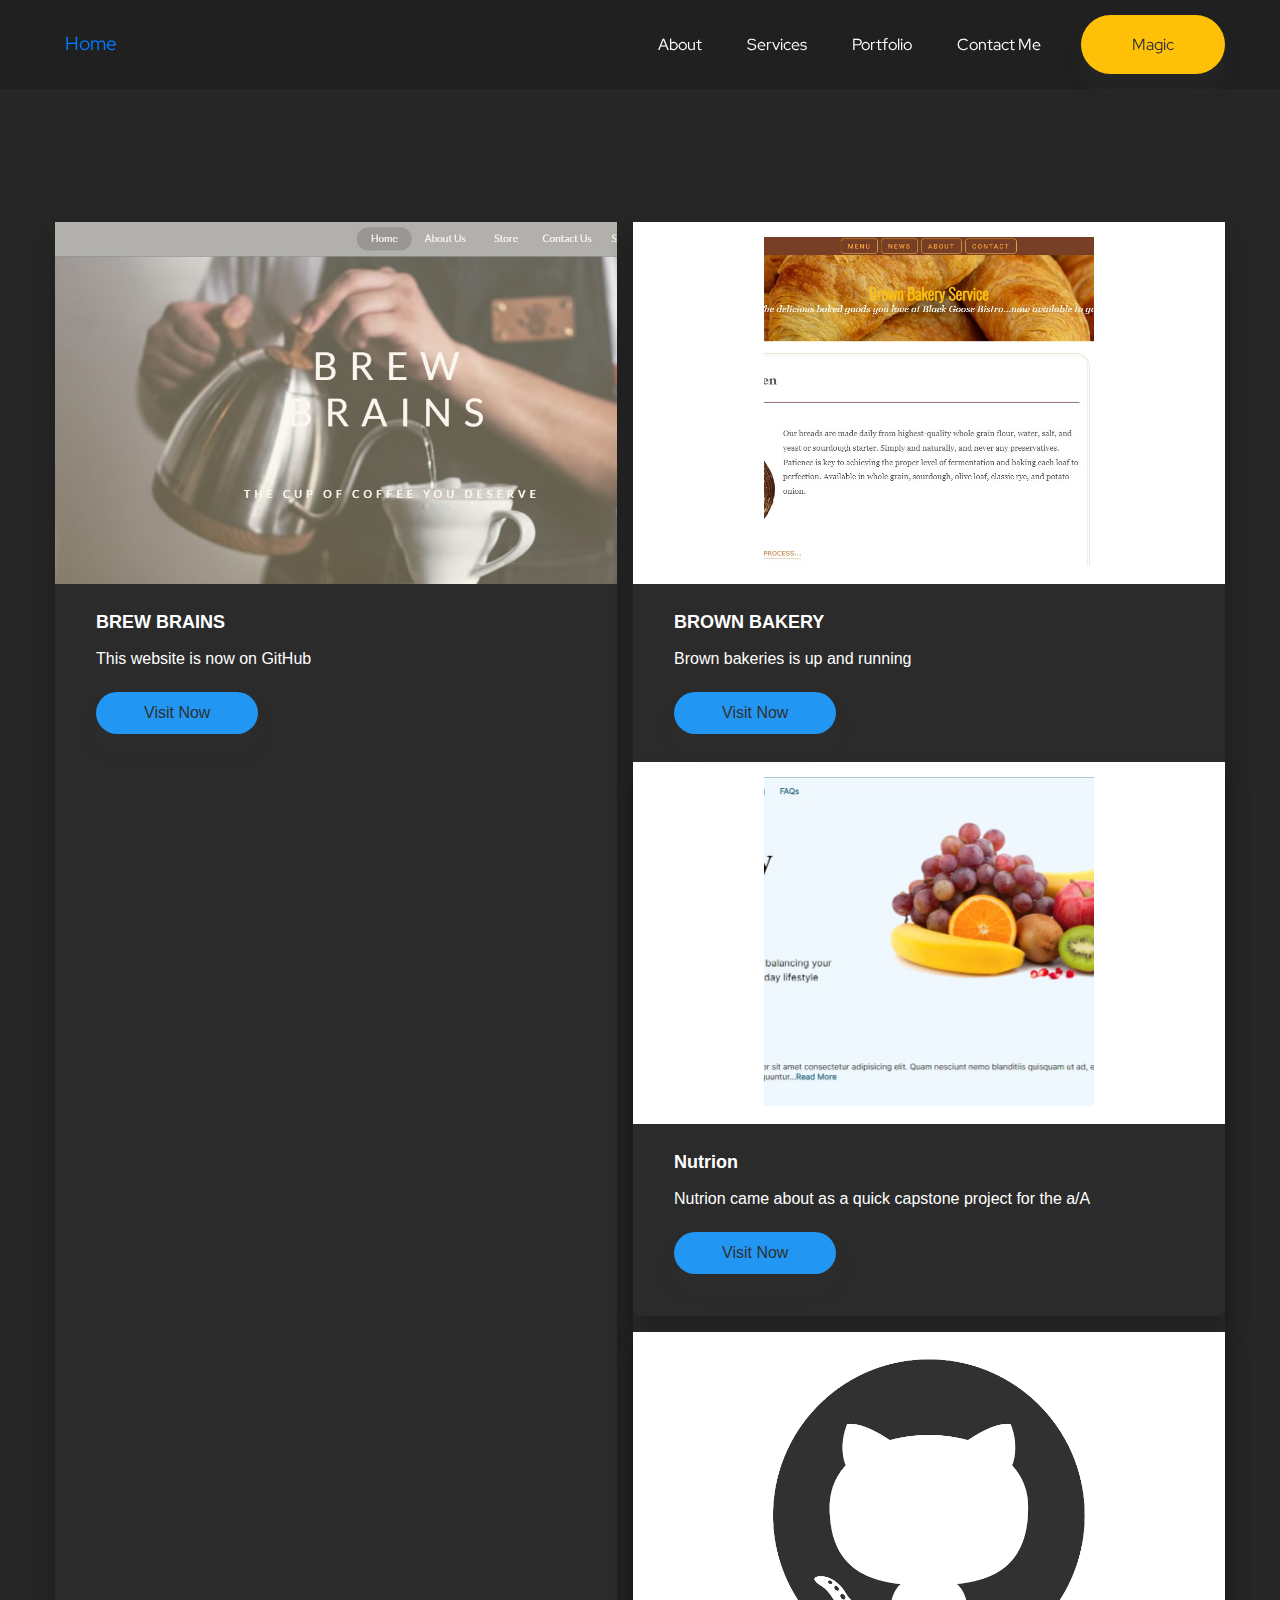
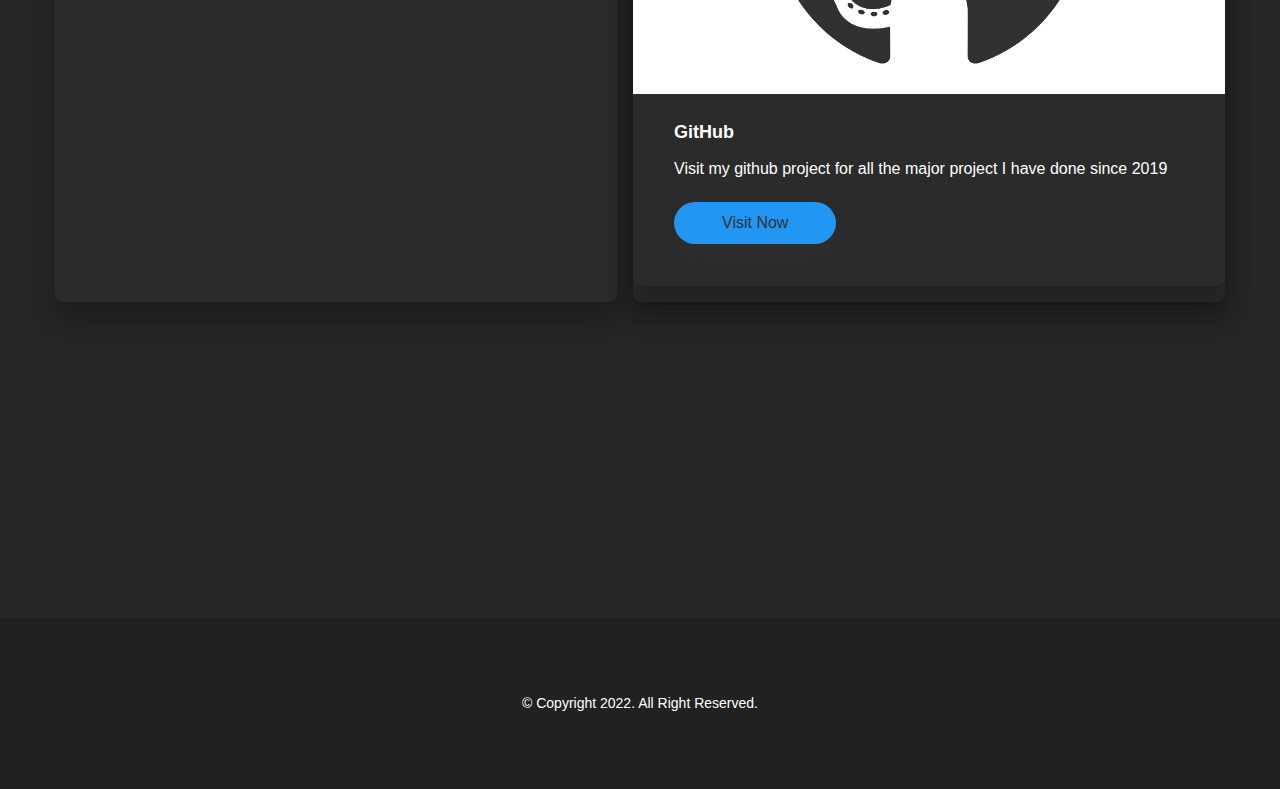
<file: magic.html>
<!doctype html>
<html lang=en>




<meta http-equiv="content-type" content="text/html;charset=UTF-8" />

<head>
    <meta charset=UTF-8 />
    <meta name=viewport content="width=device-width,initial-scale=1" />
    <title>Blog</title>
    <link href="main.css" rel="stylesheet">
    <link rel="icon" type="image/x-icon" href="/media/hero.png">
</head>

<body>
    <header id="header" class="header-section case-studies-header">
        <nav class="navbar navbar-expand-md px-0 main-nav sticky" data-sticky-wrap=true data-sticky-class=stuck>
            <div class="container px-4">


                <span class="home-navigation  ml-md-auto"> <a class="nav-link" href="index.html">Home</a> </li>
                </span>


                </a>
                <button class="navbar-toggler open-nav" type=button aria-controls=navbarSupportedContent
                    aria-expanded=false aria-label="Toggle navigation">
                    <div class=toggle-menu-wrapper>
                        <div class=toggle-menu>
                            <div class="line line1"></div>
                            <div class="line line2"></div>
                            <div class="line line3"></div>
                        </div>
                    </div>
                </button>
                <div class="collapse navbar-collapse" id=navbarSupportedContent>
                    <ul class="navbar-nav ml-md-auto">
                        <li class=nav-item> <a class=nav-link href=index.html#about>About</a> </li>
                        <li class=nav-item> <a class=nav-link href=index.html#services>Services</a> </li>
                        <li class=nav-item> <a class=nav-link href=index.html#portfolio>Portfolio</a> </li>
                        <li class=nav-item> <a class=nav-link href=index.html#contact>Contact Me</a> </li>
                        <li class=nav-item> <a class="nav-link case-studies" href=magic.html>Magic</a>
                        </li>
                    </ul>
                </div>
            </div>
        </nav>
    </header>
    <main>
        <section class="case-studies-body container">
            <div class=case-card> <img src="media/brewbrain.jpg" alt="BREW BRAIN" />
                <div class=text-section>
                    <h3>BREW BRAINS</h3>
                    <p> This website is now on GitHub</p> <a href="#header" target=_blank
                        rel="noreferrer noopener">Visit Now</a>
                </div>
            </div>
            <div class=case-card>
                <div class=image-wrapper> <img class=adjust-image src="media/bakery.jpg" alt="NONE" /> </div>
                <div class=text-section>
                    <h3>BROWN BAKERY</h3>
                    <p>Brown bakeries is up and running</p> <a href="https://brown-bakery.netlify.app" target=_blank
                        rel="noreferrer noopener">Visit
                        Now</a>
                </div>

                <div class=case-card>
                    <div class=image-wrapper> <img class=adjust-image src="media/Healthy Living.jpg" alt="NONE" />
                    </div>
                    <div class=text-section>
                        <h3>Nutrion</h3>
                        <p>Nutrion came about as a quick capstone project for the a/A</p> <a
                            href="https://nutrion.netlify.app" target=_blank rel="noreferrer noopener">Visit Now</a>
                    </div>
                </div>

                <div class=case-card>
                    <div class=image-wrapper> <img class=adjust-image src="media/github-mark.png" alt="NONE" /> </div>
                    <div class=text-section>
                        <h3>GitHub</h3>
                        <p>Visit my github project for all the major project I have done since 2019</p> <a
                            href="https://github.com/Victor-Gold" target=_blank rel="noreferrer noopener">Visit Now</a>
                    </div>
                </div>
        </section>
    </main>
    <footer>
        <div class=container>
            <div>

                <!-- <img width="10%"
                    src="https://www.transparentpng.com/thumb/crown/tsWVtC-pure-gold-plated-crown-crown-images-gold-crown-png.png"
                    alt="pure gold plated crown, crown Images, gold crown png @transparentpng.com">  -->

            </div>

            <!--Disabled Logo Image due to scaling issues, fix it later-->
            <div>
                <p>&copy; Copyright 2022. All Right Reserved.</p>
            </div>

        </div>
    </footer>
    <div class=mobile-nav>
        <div class=container>
            <nav class=nav-bar>
                <ul class=nav-list>
                    <li class="nav-list-item mobile-link"> <a href=index.html class=nav-link>Home</a> </li>
                    <li class="nav-list-item mobile-link"> <a href=index.html#about class=nav-link>About</a> </li>
                    <li class="nav-list-item mobile-link"> <a href=index.html#services class=nav-link>Services</a>
                    </li>
                    <li class="nav-list-item mobile-link"> <a href=index.html#portfolio class=nav-link>Portfolio</a>
                    </li>
                    </li>
                    <li class="nav-list-item mobile-link case-studies"> <a class="nav-link case-studies"
                            href=magic.html>Magic</a> </li>
                </ul>
            </nav>
        </div>
    </div>
    <script type="text/javascript" src="main.js"></script>
</body>

</html>
</file>
<file: main.css>
@import url(https://fonts.googleapis.com/css2?family=Red+Hat+Display:wght@500;700&amp;display=swap);
@import url(https://db.onlinewebfonts.com/c/0b51833ff62e4af8acb5fd3e2bf59e97?family=SF+Pro+Display);

[data-aos][data-aos][data-aos-duration="50"],
body[data-aos-duration="50"] [data-aos] {
    transition-duration: 50ms
}

/*Force Control home font */
.home-navigation {
    text-decoration: none;
    font-family: Red Hat Display, serif !important;
    font-size: 1.855rem !important;
    font-weight: 1000px !important;

}


.example-site {

    color: #2196f3 !important;

}

.gold {
    color: gold !important;
}



[data-aos][data-aos][data-aos-delay="50"],
body[data-aos-delay="50"] [data-aos] {
    transition-delay: 0
}

[data-aos][data-aos][data-aos-delay="50"].aos-animate,
body[data-aos-delay="50"] [data-aos].aos-animate {
    transition-delay: 50ms
}

[data-aos][data-aos][data-aos-duration="100"],
body[data-aos-duration="100"] [data-aos] {
    transition-duration: .1s
}

[data-aos][data-aos][data-aos-delay="100"],
body[data-aos-delay="100"] [data-aos] {
    transition-delay: 0
}

[data-aos][data-aos][data-aos-delay="100"].aos-animate,
body[data-aos-delay="100"] [data-aos].aos-animate {
    transition-delay: .1s
}

[data-aos][data-aos][data-aos-duration="150"],
body[data-aos-duration="150"] [data-aos] {
    transition-duration: .15s
}

[data-aos][data-aos][data-aos-delay="150"],
body[data-aos-delay="150"] [data-aos] {
    transition-delay: 0
}

[data-aos][data-aos][data-aos-delay="150"].aos-animate,
body[data-aos-delay="150"] [data-aos].aos-animate {
    transition-delay: .15s
}

[data-aos][data-aos][data-aos-duration="200"],
body[data-aos-duration="200"] [data-aos] {
    transition-duration: .2s
}

[data-aos][data-aos][data-aos-delay="200"],
body[data-aos-delay="200"] [data-aos] {
    transition-delay: 0
}

[data-aos][data-aos][data-aos-delay="200"].aos-animate,
body[data-aos-delay="200"] [data-aos].aos-animate {
    transition-delay: .2s
}

[data-aos][data-aos][data-aos-duration="250"],
body[data-aos-duration="250"] [data-aos] {
    transition-duration: .25s
}

[data-aos][data-aos][data-aos-delay="250"],
body[data-aos-delay="250"] [data-aos] {
    transition-delay: 0
}

[data-aos][data-aos][data-aos-delay="250"].aos-animate,
body[data-aos-delay="250"] [data-aos].aos-animate {
    transition-delay: .25s
}

[data-aos][data-aos][data-aos-duration="300"],
body[data-aos-duration="300"] [data-aos] {
    transition-duration: .3s
}

[data-aos][data-aos][data-aos-delay="300"],
body[data-aos-delay="300"] [data-aos] {
    transition-delay: 0
}

[data-aos][data-aos][data-aos-delay="300"].aos-animate,
body[data-aos-delay="300"] [data-aos].aos-animate {
    transition-delay: .3s
}

[data-aos][data-aos][data-aos-duration="350"],
body[data-aos-duration="350"] [data-aos] {
    transition-duration: .35s
}

[data-aos][data-aos][data-aos-delay="350"],
body[data-aos-delay="350"] [data-aos] {
    transition-delay: 0
}

[data-aos][data-aos][data-aos-delay="350"].aos-animate,
body[data-aos-delay="350"] [data-aos].aos-animate {
    transition-delay: .35s
}

[data-aos][data-aos][data-aos-duration="400"],
body[data-aos-duration="400"] [data-aos] {
    transition-duration: .4s
}

[data-aos][data-aos][data-aos-delay="400"],
body[data-aos-delay="400"] [data-aos] {
    transition-delay: 0
}

[data-aos][data-aos][data-aos-delay="400"].aos-animate,
body[data-aos-delay="400"] [data-aos].aos-animate {
    transition-delay: .4s
}

[data-aos][data-aos][data-aos-duration="450"],
body[data-aos-duration="450"] [data-aos] {
    transition-duration: .45s
}

[data-aos][data-aos][data-aos-delay="450"],
body[data-aos-delay="450"] [data-aos] {
    transition-delay: 0
}

[data-aos][data-aos][data-aos-delay="450"].aos-animate,
body[data-aos-delay="450"] [data-aos].aos-animate {
    transition-delay: .45s
}

[data-aos][data-aos][data-aos-duration="500"],
body[data-aos-duration="500"] [data-aos] {
    transition-duration: .5s
}

[data-aos][data-aos][data-aos-delay="500"],
body[data-aos-delay="500"] [data-aos] {
    transition-delay: 0
}

[data-aos][data-aos][data-aos-delay="500"].aos-animate,
body[data-aos-delay="500"] [data-aos].aos-animate {
    transition-delay: .5s
}

[data-aos][data-aos][data-aos-duration="550"],
body[data-aos-duration="550"] [data-aos] {
    transition-duration: .55s
}

[data-aos][data-aos][data-aos-delay="550"],
body[data-aos-delay="550"] [data-aos] {
    transition-delay: 0
}

[data-aos][data-aos][data-aos-delay="550"].aos-animate,
body[data-aos-delay="550"] [data-aos].aos-animate {
    transition-delay: .55s
}

[data-aos][data-aos][data-aos-duration="600"],
body[data-aos-duration="600"] [data-aos] {
    transition-duration: .6s
}

[data-aos][data-aos][data-aos-delay="600"],
body[data-aos-delay="600"] [data-aos] {
    transition-delay: 0
}

[data-aos][data-aos][data-aos-delay="600"].aos-animate,
body[data-aos-delay="600"] [data-aos].aos-animate {
    transition-delay: .6s
}

[data-aos][data-aos][data-aos-duration="650"],
body[data-aos-duration="650"] [data-aos] {
    transition-duration: .65s
}

[data-aos][data-aos][data-aos-delay="650"],
body[data-aos-delay="650"] [data-aos] {
    transition-delay: 0
}

[data-aos][data-aos][data-aos-delay="650"].aos-animate,
body[data-aos-delay="650"] [data-aos].aos-animate {
    transition-delay: .65s
}

[data-aos][data-aos][data-aos-duration="700"],
body[data-aos-duration="700"] [data-aos] {
    transition-duration: .7s
}

[data-aos][data-aos][data-aos-delay="700"],
body[data-aos-delay="700"] [data-aos] {
    transition-delay: 0
}

[data-aos][data-aos][data-aos-delay="700"].aos-animate,
body[data-aos-delay="700"] [data-aos].aos-animate {
    transition-delay: .7s
}

[data-aos][data-aos][data-aos-duration="750"],
body[data-aos-duration="750"] [data-aos] {
    transition-duration: .75s
}

[data-aos][data-aos][data-aos-delay="750"],
body[data-aos-delay="750"] [data-aos] {
    transition-delay: 0
}

[data-aos][data-aos][data-aos-delay="750"].aos-animate,
body[data-aos-delay="750"] [data-aos].aos-animate {
    transition-delay: .75s
}

[data-aos][data-aos][data-aos-duration="800"],
body[data-aos-duration="800"] [data-aos] {
    transition-duration: .8s
}

[data-aos][data-aos][data-aos-delay="800"],
body[data-aos-delay="800"] [data-aos] {
    transition-delay: 0
}

[data-aos][data-aos][data-aos-delay="800"].aos-animate,
body[data-aos-delay="800"] [data-aos].aos-animate {
    transition-delay: .8s
}

[data-aos][data-aos][data-aos-duration="850"],
body[data-aos-duration="850"] [data-aos] {
    transition-duration: .85s
}

[data-aos][data-aos][data-aos-delay="850"],
body[data-aos-delay="850"] [data-aos] {
    transition-delay: 0
}

[data-aos][data-aos][data-aos-delay="850"].aos-animate,
body[data-aos-delay="850"] [data-aos].aos-animate {
    transition-delay: .85s
}

[data-aos][data-aos][data-aos-duration="900"],
body[data-aos-duration="900"] [data-aos] {
    transition-duration: .9s
}

[data-aos][data-aos][data-aos-delay="900"],
body[data-aos-delay="900"] [data-aos] {
    transition-delay: 0
}

[data-aos][data-aos][data-aos-delay="900"].aos-animate,
body[data-aos-delay="900"] [data-aos].aos-animate {
    transition-delay: .9s
}

[data-aos][data-aos][data-aos-duration="950"],
body[data-aos-duration="950"] [data-aos] {
    transition-duration: .95s
}

[data-aos][data-aos][data-aos-delay="950"],
body[data-aos-delay="950"] [data-aos] {
    transition-delay: 0
}

[data-aos][data-aos][data-aos-delay="950"].aos-animate,
body[data-aos-delay="950"] [data-aos].aos-animate {
    transition-delay: .95s
}

[data-aos][data-aos][data-aos-duration="1000"],
body[data-aos-duration="1000"] [data-aos] {
    transition-duration: 1s
}

[data-aos][data-aos][data-aos-delay="1000"],
body[data-aos-delay="1000"] [data-aos] {
    transition-delay: 0
}

[data-aos][data-aos][data-aos-delay="1000"].aos-animate,
body[data-aos-delay="1000"] [data-aos].aos-animate {
    transition-delay: 1s
}

[data-aos][data-aos][data-aos-duration="1050"],
body[data-aos-duration="1050"] [data-aos] {
    transition-duration: 1.05s
}

[data-aos][data-aos][data-aos-delay="1050"],
body[data-aos-delay="1050"] [data-aos] {
    transition-delay: 0
}

[data-aos][data-aos][data-aos-delay="1050"].aos-animate,
body[data-aos-delay="1050"] [data-aos].aos-animate {
    transition-delay: 1.05s
}

[data-aos][data-aos][data-aos-duration="1100"],
body[data-aos-duration="1100"] [data-aos] {
    transition-duration: 1.1s
}

[data-aos][data-aos][data-aos-delay="1100"],
body[data-aos-delay="1100"] [data-aos] {
    transition-delay: 0
}

[data-aos][data-aos][data-aos-delay="1100"].aos-animate,
body[data-aos-delay="1100"] [data-aos].aos-animate {
    transition-delay: 1.1s
}

[data-aos][data-aos][data-aos-duration="1150"],
body[data-aos-duration="1150"] [data-aos] {
    transition-duration: 1.15s
}

[data-aos][data-aos][data-aos-delay="1150"],
body[data-aos-delay="1150"] [data-aos] {
    transition-delay: 0
}

[data-aos][data-aos][data-aos-delay="1150"].aos-animate,
body[data-aos-delay="1150"] [data-aos].aos-animate {
    transition-delay: 1.15s
}

[data-aos][data-aos][data-aos-duration="1200"],
body[data-aos-duration="1200"] [data-aos] {
    transition-duration: 1.2s
}

[data-aos][data-aos][data-aos-delay="1200"],
body[data-aos-delay="1200"] [data-aos] {
    transition-delay: 0
}

[data-aos][data-aos][data-aos-delay="1200"].aos-animate,
body[data-aos-delay="1200"] [data-aos].aos-animate {
    transition-delay: 1.2s
}

[data-aos][data-aos][data-aos-duration="1250"],
body[data-aos-duration="1250"] [data-aos] {
    transition-duration: 1.25s
}

[data-aos][data-aos][data-aos-delay="1250"],
body[data-aos-delay="1250"] [data-aos] {
    transition-delay: 0
}

[data-aos][data-aos][data-aos-delay="1250"].aos-animate,
body[data-aos-delay="1250"] [data-aos].aos-animate {
    transition-delay: 1.25s
}

[data-aos][data-aos][data-aos-duration="1300"],
body[data-aos-duration="1300"] [data-aos] {
    transition-duration: 1.3s
}

[data-aos][data-aos][data-aos-delay="1300"],
body[data-aos-delay="1300"] [data-aos] {
    transition-delay: 0
}

[data-aos][data-aos][data-aos-delay="1300"].aos-animate,
body[data-aos-delay="1300"] [data-aos].aos-animate {
    transition-delay: 1.3s
}

[data-aos][data-aos][data-aos-duration="1350"],
body[data-aos-duration="1350"] [data-aos] {
    transition-duration: 1.35s
}

[data-aos][data-aos][data-aos-delay="1350"],
body[data-aos-delay="1350"] [data-aos] {
    transition-delay: 0
}

[data-aos][data-aos][data-aos-delay="1350"].aos-animate,
body[data-aos-delay="1350"] [data-aos].aos-animate {
    transition-delay: 1.35s
}

[data-aos][data-aos][data-aos-duration="1400"],
body[data-aos-duration="1400"] [data-aos] {
    transition-duration: 1.4s
}

[data-aos][data-aos][data-aos-delay="1400"],
body[data-aos-delay="1400"] [data-aos] {
    transition-delay: 0
}

[data-aos][data-aos][data-aos-delay="1400"].aos-animate,
body[data-aos-delay="1400"] [data-aos].aos-animate {
    transition-delay: 1.4s
}

[data-aos][data-aos][data-aos-duration="1450"],
body[data-aos-duration="1450"] [data-aos] {
    transition-duration: 1.45s
}

[data-aos][data-aos][data-aos-delay="1450"],
body[data-aos-delay="1450"] [data-aos] {
    transition-delay: 0
}

[data-aos][data-aos][data-aos-delay="1450"].aos-animate,
body[data-aos-delay="1450"] [data-aos].aos-animate {
    transition-delay: 1.45s
}

[data-aos][data-aos][data-aos-duration="1500"],
body[data-aos-duration="1500"] [data-aos] {
    transition-duration: 1.5s
}

[data-aos][data-aos][data-aos-delay="1500"],
body[data-aos-delay="1500"] [data-aos] {
    transition-delay: 0
}

[data-aos][data-aos][data-aos-delay="1500"].aos-animate,
body[data-aos-delay="1500"] [data-aos].aos-animate {
    transition-delay: 1.5s
}

[data-aos][data-aos][data-aos-duration="1550"],
body[data-aos-duration="1550"] [data-aos] {
    transition-duration: 1.55s
}

[data-aos][data-aos][data-aos-delay="1550"],
body[data-aos-delay="1550"] [data-aos] {
    transition-delay: 0
}

[data-aos][data-aos][data-aos-delay="1550"].aos-animate,
body[data-aos-delay="1550"] [data-aos].aos-animate {
    transition-delay: 1.55s
}

[data-aos][data-aos][data-aos-duration="1600"],
body[data-aos-duration="1600"] [data-aos] {
    transition-duration: 1.6s
}

[data-aos][data-aos][data-aos-delay="1600"],
body[data-aos-delay="1600"] [data-aos] {
    transition-delay: 0
}

[data-aos][data-aos][data-aos-delay="1600"].aos-animate,
body[data-aos-delay="1600"] [data-aos].aos-animate {
    transition-delay: 1.6s
}

[data-aos][data-aos][data-aos-duration="1650"],
body[data-aos-duration="1650"] [data-aos] {
    transition-duration: 1.65s
}

[data-aos][data-aos][data-aos-delay="1650"],
body[data-aos-delay="1650"] [data-aos] {
    transition-delay: 0
}

[data-aos][data-aos][data-aos-delay="1650"].aos-animate,
body[data-aos-delay="1650"] [data-aos].aos-animate {
    transition-delay: 1.65s
}

[data-aos][data-aos][data-aos-duration="1700"],
body[data-aos-duration="1700"] [data-aos] {
    transition-duration: 1.7s
}

[data-aos][data-aos][data-aos-delay="1700"],
body[data-aos-delay="1700"] [data-aos] {
    transition-delay: 0
}

[data-aos][data-aos][data-aos-delay="1700"].aos-animate,
body[data-aos-delay="1700"] [data-aos].aos-animate {
    transition-delay: 1.7s
}

[data-aos][data-aos][data-aos-duration="1750"],
body[data-aos-duration="1750"] [data-aos] {
    transition-duration: 1.75s
}

[data-aos][data-aos][data-aos-delay="1750"],
body[data-aos-delay="1750"] [data-aos] {
    transition-delay: 0
}

[data-aos][data-aos][data-aos-delay="1750"].aos-animate,
body[data-aos-delay="1750"] [data-aos].aos-animate {
    transition-delay: 1.75s
}

[data-aos][data-aos][data-aos-duration="1800"],
body[data-aos-duration="1800"] [data-aos] {
    transition-duration: 1.8s
}

[data-aos][data-aos][data-aos-delay="1800"],
body[data-aos-delay="1800"] [data-aos] {
    transition-delay: 0
}

[data-aos][data-aos][data-aos-delay="1800"].aos-animate,
body[data-aos-delay="1800"] [data-aos].aos-animate {
    transition-delay: 1.8s
}

[data-aos][data-aos][data-aos-duration="1850"],
body[data-aos-duration="1850"] [data-aos] {
    transition-duration: 1.85s
}

[data-aos][data-aos][data-aos-delay="1850"],
body[data-aos-delay="1850"] [data-aos] {
    transition-delay: 0
}

[data-aos][data-aos][data-aos-delay="1850"].aos-animate,
body[data-aos-delay="1850"] [data-aos].aos-animate {
    transition-delay: 1.85s
}

[data-aos][data-aos][data-aos-duration="1900"],
body[data-aos-duration="1900"] [data-aos] {
    transition-duration: 1.9s
}

[data-aos][data-aos][data-aos-delay="1900"],
body[data-aos-delay="1900"] [data-aos] {
    transition-delay: 0
}

[data-aos][data-aos][data-aos-delay="1900"].aos-animate,
body[data-aos-delay="1900"] [data-aos].aos-animate {
    transition-delay: 1.9s
}

[data-aos][data-aos][data-aos-duration="1950"],
body[data-aos-duration="1950"] [data-aos] {
    transition-duration: 1.95s
}

[data-aos][data-aos][data-aos-delay="1950"],
body[data-aos-delay="1950"] [data-aos] {
    transition-delay: 0
}

[data-aos][data-aos][data-aos-delay="1950"].aos-animate,
body[data-aos-delay="1950"] [data-aos].aos-animate {
    transition-delay: 1.95s
}

[data-aos][data-aos][data-aos-duration="2000"],
body[data-aos-duration="2000"] [data-aos] {
    transition-duration: 2s
}

[data-aos][data-aos][data-aos-delay="2000"],
body[data-aos-delay="2000"] [data-aos] {
    transition-delay: 0
}

[data-aos][data-aos][data-aos-delay="2000"].aos-animate,
body[data-aos-delay="2000"] [data-aos].aos-animate {
    transition-delay: 2s
}

[data-aos][data-aos][data-aos-duration="2050"],
body[data-aos-duration="2050"] [data-aos] {
    transition-duration: 2.05s
}

[data-aos][data-aos][data-aos-delay="2050"],
body[data-aos-delay="2050"] [data-aos] {
    transition-delay: 0
}

[data-aos][data-aos][data-aos-delay="2050"].aos-animate,
body[data-aos-delay="2050"] [data-aos].aos-animate {
    transition-delay: 2.05s
}

[data-aos][data-aos][data-aos-duration="2100"],
body[data-aos-duration="2100"] [data-aos] {
    transition-duration: 2.1s
}

[data-aos][data-aos][data-aos-delay="2100"],
body[data-aos-delay="2100"] [data-aos] {
    transition-delay: 0
}

[data-aos][data-aos][data-aos-delay="2100"].aos-animate,
body[data-aos-delay="2100"] [data-aos].aos-animate {
    transition-delay: 2.1s
}

[data-aos][data-aos][data-aos-duration="2150"],
body[data-aos-duration="2150"] [data-aos] {
    transition-duration: 2.15s
}

[data-aos][data-aos][data-aos-delay="2150"],
body[data-aos-delay="2150"] [data-aos] {
    transition-delay: 0
}

[data-aos][data-aos][data-aos-delay="2150"].aos-animate,
body[data-aos-delay="2150"] [data-aos].aos-animate {
    transition-delay: 2.15s
}

[data-aos][data-aos][data-aos-duration="2200"],
body[data-aos-duration="2200"] [data-aos] {
    transition-duration: 2.2s
}

[data-aos][data-aos][data-aos-delay="2200"],
body[data-aos-delay="2200"] [data-aos] {
    transition-delay: 0
}

[data-aos][data-aos][data-aos-delay="2200"].aos-animate,
body[data-aos-delay="2200"] [data-aos].aos-animate {
    transition-delay: 2.2s
}

[data-aos][data-aos][data-aos-duration="2250"],
body[data-aos-duration="2250"] [data-aos] {
    transition-duration: 2.25s
}

[data-aos][data-aos][data-aos-delay="2250"],
body[data-aos-delay="2250"] [data-aos] {
    transition-delay: 0
}

[data-aos][data-aos][data-aos-delay="2250"].aos-animate,
body[data-aos-delay="2250"] [data-aos].aos-animate {
    transition-delay: 2.25s
}

[data-aos][data-aos][data-aos-duration="2300"],
body[data-aos-duration="2300"] [data-aos] {
    transition-duration: 2.3s
}

[data-aos][data-aos][data-aos-delay="2300"],
body[data-aos-delay="2300"] [data-aos] {
    transition-delay: 0
}

[data-aos][data-aos][data-aos-delay="2300"].aos-animate,
body[data-aos-delay="2300"] [data-aos].aos-animate {
    transition-delay: 2.3s
}

[data-aos][data-aos][data-aos-duration="2350"],
body[data-aos-duration="2350"] [data-aos] {
    transition-duration: 2.35s
}

[data-aos][data-aos][data-aos-delay="2350"],
body[data-aos-delay="2350"] [data-aos] {
    transition-delay: 0
}

[data-aos][data-aos][data-aos-delay="2350"].aos-animate,
body[data-aos-delay="2350"] [data-aos].aos-animate {
    transition-delay: 2.35s
}

[data-aos][data-aos][data-aos-duration="2400"],
body[data-aos-duration="2400"] [data-aos] {
    transition-duration: 2.4s
}

[data-aos][data-aos][data-aos-delay="2400"],
body[data-aos-delay="2400"] [data-aos] {
    transition-delay: 0
}

[data-aos][data-aos][data-aos-delay="2400"].aos-animate,
body[data-aos-delay="2400"] [data-aos].aos-animate {
    transition-delay: 2.4s
}

[data-aos][data-aos][data-aos-duration="2450"],
body[data-aos-duration="2450"] [data-aos] {
    transition-duration: 2.45s
}

[data-aos][data-aos][data-aos-delay="2450"],
body[data-aos-delay="2450"] [data-aos] {
    transition-delay: 0
}

[data-aos][data-aos][data-aos-delay="2450"].aos-animate,
body[data-aos-delay="2450"] [data-aos].aos-animate {
    transition-delay: 2.45s
}

[data-aos][data-aos][data-aos-duration="2500"],
body[data-aos-duration="2500"] [data-aos] {
    transition-duration: 2.5s
}

[data-aos][data-aos][data-aos-delay="2500"],
body[data-aos-delay="2500"] [data-aos] {
    transition-delay: 0
}

[data-aos][data-aos][data-aos-delay="2500"].aos-animate,
body[data-aos-delay="2500"] [data-aos].aos-animate {
    transition-delay: 2.5s
}

[data-aos][data-aos][data-aos-duration="2550"],
body[data-aos-duration="2550"] [data-aos] {
    transition-duration: 2.55s
}

[data-aos][data-aos][data-aos-delay="2550"],
body[data-aos-delay="2550"] [data-aos] {
    transition-delay: 0
}

[data-aos][data-aos][data-aos-delay="2550"].aos-animate,
body[data-aos-delay="2550"] [data-aos].aos-animate {
    transition-delay: 2.55s
}

[data-aos][data-aos][data-aos-duration="2600"],
body[data-aos-duration="2600"] [data-aos] {
    transition-duration: 2.6s
}

[data-aos][data-aos][data-aos-delay="2600"],
body[data-aos-delay="2600"] [data-aos] {
    transition-delay: 0
}

[data-aos][data-aos][data-aos-delay="2600"].aos-animate,
body[data-aos-delay="2600"] [data-aos].aos-animate {
    transition-delay: 2.6s
}

[data-aos][data-aos][data-aos-duration="2650"],
body[data-aos-duration="2650"] [data-aos] {
    transition-duration: 2.65s
}

[data-aos][data-aos][data-aos-delay="2650"],
body[data-aos-delay="2650"] [data-aos] {
    transition-delay: 0
}

[data-aos][data-aos][data-aos-delay="2650"].aos-animate,
body[data-aos-delay="2650"] [data-aos].aos-animate {
    transition-delay: 2.65s
}

[data-aos][data-aos][data-aos-duration="2700"],
body[data-aos-duration="2700"] [data-aos] {
    transition-duration: 2.7s
}

[data-aos][data-aos][data-aos-delay="2700"],
body[data-aos-delay="2700"] [data-aos] {
    transition-delay: 0
}

[data-aos][data-aos][data-aos-delay="2700"].aos-animate,
body[data-aos-delay="2700"] [data-aos].aos-animate {
    transition-delay: 2.7s
}

[data-aos][data-aos][data-aos-duration="2750"],
body[data-aos-duration="2750"] [data-aos] {
    transition-duration: 2.75s
}

[data-aos][data-aos][data-aos-delay="2750"],
body[data-aos-delay="2750"] [data-aos] {
    transition-delay: 0
}

[data-aos][data-aos][data-aos-delay="2750"].aos-animate,
body[data-aos-delay="2750"] [data-aos].aos-animate {
    transition-delay: 2.75s
}

[data-aos][data-aos][data-aos-duration="2800"],
body[data-aos-duration="2800"] [data-aos] {
    transition-duration: 2.8s
}

[data-aos][data-aos][data-aos-delay="2800"],
body[data-aos-delay="2800"] [data-aos] {
    transition-delay: 0
}

[data-aos][data-aos][data-aos-delay="2800"].aos-animate,
body[data-aos-delay="2800"] [data-aos].aos-animate {
    transition-delay: 2.8s
}

[data-aos][data-aos][data-aos-duration="2850"],
body[data-aos-duration="2850"] [data-aos] {
    transition-duration: 2.85s
}

[data-aos][data-aos][data-aos-delay="2850"],
body[data-aos-delay="2850"] [data-aos] {
    transition-delay: 0
}

[data-aos][data-aos][data-aos-delay="2850"].aos-animate,
body[data-aos-delay="2850"] [data-aos].aos-animate {
    transition-delay: 2.85s
}

[data-aos][data-aos][data-aos-duration="2900"],
body[data-aos-duration="2900"] [data-aos] {
    transition-duration: 2.9s
}

[data-aos][data-aos][data-aos-delay="2900"],
body[data-aos-delay="2900"] [data-aos] {
    transition-delay: 0
}

[data-aos][data-aos][data-aos-delay="2900"].aos-animate,
body[data-aos-delay="2900"] [data-aos].aos-animate {
    transition-delay: 2.9s
}

[data-aos][data-aos][data-aos-duration="2950"],
body[data-aos-duration="2950"] [data-aos] {
    transition-duration: 2.95s
}

[data-aos][data-aos][data-aos-delay="2950"],
body[data-aos-delay="2950"] [data-aos] {
    transition-delay: 0
}

[data-aos][data-aos][data-aos-delay="2950"].aos-animate,
body[data-aos-delay="2950"] [data-aos].aos-animate {
    transition-delay: 2.95s
}

[data-aos][data-aos][data-aos-duration="3000"],
body[data-aos-duration="3000"] [data-aos] {
    transition-duration: 3s
}

[data-aos][data-aos][data-aos-delay="3000"],
body[data-aos-delay="3000"] [data-aos] {
    transition-delay: 0
}

[data-aos][data-aos][data-aos-delay="3000"].aos-animate,
body[data-aos-delay="3000"] [data-aos].aos-animate {
    transition-delay: 3s
}

[data-aos][data-aos][data-aos-easing=linear],
body[data-aos-easing=linear] [data-aos] {
    transition-timing-function: cubic-bezier(.25, .25, .75, .75)
}

[data-aos][data-aos][data-aos-easing=ease],
body[data-aos-easing=ease] [data-aos] {
    transition-timing-function: ease
}

[data-aos][data-aos][data-aos-easing=ease-in],
body[data-aos-easing=ease-in] [data-aos] {
    transition-timing-function: ease-in
}

[data-aos][data-aos][data-aos-easing=ease-out],
body[data-aos-easing=ease-out] [data-aos] {
    transition-timing-function: ease-out
}

[data-aos][data-aos][data-aos-easing=ease-in-out],
body[data-aos-easing=ease-in-out] [data-aos] {
    transition-timing-function: ease-in-out
}

[data-aos][data-aos][data-aos-easing=ease-in-back],
body[data-aos-easing=ease-in-back] [data-aos] {
    transition-timing-function: cubic-bezier(.6, -.28, .735, .045)
}

[data-aos][data-aos][data-aos-easing=ease-out-back],
body[data-aos-easing=ease-out-back] [data-aos] {
    transition-timing-function: cubic-bezier(.175, .885, .32, 1.275)
}

[data-aos][data-aos][data-aos-easing=ease-in-out-back],
body[data-aos-easing=ease-in-out-back] [data-aos] {
    transition-timing-function: cubic-bezier(.68, -.55, .265, 1.55)
}

[data-aos][data-aos][data-aos-easing=ease-in-sine],
body[data-aos-easing=ease-in-sine] [data-aos] {
    transition-timing-function: cubic-bezier(.47, 0, .745, .715)
}

[data-aos][data-aos][data-aos-easing=ease-out-sine],
body[data-aos-easing=ease-out-sine] [data-aos] {
    transition-timing-function: cubic-bezier(.39, .575, .565, 1)
}

[data-aos][data-aos][data-aos-easing=ease-in-out-sine],
body[data-aos-easing=ease-in-out-sine] [data-aos] {
    transition-timing-function: cubic-bezier(.445, .05, .55, .95)
}

[data-aos][data-aos][data-aos-easing=ease-in-quad],
body[data-aos-easing=ease-in-quad] [data-aos] {
    transition-timing-function: cubic-bezier(.55, .085, .68, .53)
}

[data-aos][data-aos][data-aos-easing=ease-out-quad],
body[data-aos-easing=ease-out-quad] [data-aos] {
    transition-timing-function: cubic-bezier(.25, .46, .45, .94)
}

[data-aos][data-aos][data-aos-easing=ease-in-out-quad],
body[data-aos-easing=ease-in-out-quad] [data-aos] {
    transition-timing-function: cubic-bezier(.455, .03, .515, .955)
}

[data-aos][data-aos][data-aos-easing=ease-in-cubic],
body[data-aos-easing=ease-in-cubic] [data-aos] {
    transition-timing-function: cubic-bezier(.55, .085, .68, .53)
}

[data-aos][data-aos][data-aos-easing=ease-out-cubic],
body[data-aos-easing=ease-out-cubic] [data-aos] {
    transition-timing-function: cubic-bezier(.25, .46, .45, .94)
}

[data-aos][data-aos][data-aos-easing=ease-in-out-cubic],
body[data-aos-easing=ease-in-out-cubic] [data-aos] {
    transition-timing-function: cubic-bezier(.455, .03, .515, .955)
}

[data-aos][data-aos][data-aos-easing=ease-in-quart],
body[data-aos-easing=ease-in-quart] [data-aos] {
    transition-timing-function: cubic-bezier(.55, .085, .68, .53)
}

[data-aos][data-aos][data-aos-easing=ease-out-quart],
body[data-aos-easing=ease-out-quart] [data-aos] {
    transition-timing-function: cubic-bezier(.25, .46, .45, .94)
}

[data-aos][data-aos][data-aos-easing=ease-in-out-quart],
body[data-aos-easing=ease-in-out-quart] [data-aos] {
    transition-timing-function: cubic-bezier(.455, .03, .515, .955)
}

[data-aos^=fade][data-aos^=fade] {
    opacity: 0;
    transition-property: opacity, transform
}

[data-aos^=fade][data-aos^=fade].aos-animate {
    opacity: 1;
    transform: translateZ(0)
}

[data-aos=fade-up] {
    transform: translate3d(0, 100px, 0)
}

[data-aos=fade-down] {
    transform: translate3d(0, -100px, 0)
}

[data-aos=fade-right] {
    transform: translate3d(-100px, 0, 0)
}

[data-aos=fade-left] {
    transform: translate3d(100px, 0, 0)
}

[data-aos=fade-up-right] {
    transform: translate3d(-100px, 100px, 0)
}

[data-aos=fade-up-left] {
    transform: translate3d(100px, 100px, 0)
}

[data-aos=fade-down-right] {
    transform: translate3d(-100px, -100px, 0)
}

[data-aos=fade-down-left] {
    transform: translate3d(100px, -100px, 0)
}

[data-aos^=zoom][data-aos^=zoom] {
    opacity: 0;
    transition-property: opacity, transform
}

[data-aos^=zoom][data-aos^=zoom].aos-animate {
    opacity: 1;
    transform: translateZ(0) scale(1)
}

[data-aos=zoom-in] {
    transform: scale(.6)
}

[data-aos=zoom-in-up] {
    transform: translate3d(0, 100px, 0) scale(.6)
}

[data-aos=zoom-in-down] {
    transform: translate3d(0, -100px, 0) scale(.6)
}

[data-aos=zoom-in-right] {
    transform: translate3d(-100px, 0, 0) scale(.6)
}

[data-aos=zoom-in-left] {
    transform: translate3d(100px, 0, 0) scale(.6)
}

[data-aos=zoom-out] {
    transform: scale(1.2)
}

[data-aos=zoom-out-up] {
    transform: translate3d(0, 100px, 0) scale(1.2)
}

[data-aos=zoom-out-down] {
    transform: translate3d(0, -100px, 0) scale(1.2)
}

[data-aos=zoom-out-right] {
    transform: translate3d(-100px, 0, 0) scale(1.2)
}

[data-aos=zoom-out-left] {
    transform: translate3d(100px, 0, 0) scale(1.2)
}

[data-aos^=slide][data-aos^=slide] {
    transition-property: transform
}

[data-aos^=slide][data-aos^=slide].aos-animate {
    transform: translateZ(0)
}

[data-aos=slide-up] {
    transform: translate3d(0, 100%, 0)
}

[data-aos=slide-down] {
    transform: translate3d(0, -100%, 0)
}

[data-aos=slide-right] {
    transform: translate3d(-100%, 0, 0)
}

[data-aos=slide-left] {
    transform: translate3d(100%, 0, 0)
}

[data-aos^=flip][data-aos^=flip] {
    backface-visibility: hidden;
    transition-property: transform
}

[data-aos=flip-left] {
    transform: perspective(2500px) rotateY(-100deg)
}

[data-aos=flip-left].aos-animate {
    transform: perspective(2500px) rotateY(0)
}

[data-aos=flip-right] {
    transform: perspective(2500px) rotateY(100deg)
}

[data-aos=flip-right].aos-animate {
    transform: perspective(2500px) rotateY(0)
}

[data-aos=flip-up] {
    transform: perspective(2500px) rotateX(-100deg)
}

[data-aos=flip-up].aos-animate {
    transform: perspective(2500px) rotateX(0)
}

[data-aos=flip-down] {
    transform: perspective(2500px) rotateX(100deg)
}

[data-aos=flip-down].aos-animate {
    transform: perspective(2500px) rotateX(0)
}

/*!
 * Bootstrap v4.5.2 (https://getbootstrap.com/)
 * Copyright 2011-2020 The Bootstrap Authors
 * Copyright 2011-2020 Twitter, Inc.
 * Licensed under MIT (https://github.com/twbs/bootstrap/blob/main/LICENSE)
 */
:root {
    --blue: #007bff;
    --indigo: #6610f2;
    --purple: #6f42c1;
    --pink: #ffc107;
    --red: #dc3545;
    --orange: #fd7e14;
    --yellow: #ffc107;
    --green: #28a745;
    --teal: #20c997;
    --cyan: #17a2b8;
    --white: #fff;
    --gray: #6c757d;
    --gray-dark: #343a40;
    --primary: #007bff;
    --secondary: #6c757d;
    --success: #28a745;
    --info: #17a2b8;
    --warning: #ffc107;
    --danger: #dc3545;
    --light: #f8f9fa;
    --dark: #343a40;
    --breakpoint-xs: 0;
    --breakpoint-sm: 576px;
    --breakpoint-md: 768px;
    --breakpoint-lg: 992px;
    --breakpoint-xl: 1200px;
    --font-family-sans-serif: -apple-system, BlinkMacSystemFont, "Segoe UI", Roboto, "Helvetica Neue", Arial, "Noto Sans", sans-serif, "Apple Color Emoji", "Segoe UI Emoji", "Segoe UI Symbol", "Noto Color Emoji";
    --font-family-monospace: SFMono-Regular, Menlo, Monaco, Consolas, "Liberation Mono", "Courier New", monospace
}

*,
:after,
:before {
    box-sizing: border-box
}

html {
    font-family: sans-serif;
    line-height: 1.15;
    -webkit-text-size-adjust: 100%;
    -webkit-tap-highlight-color: rgba(0, 0, 0, 0)
}

article,
aside,
figcaption,
figure,
footer,
header,
hgroup,
main,
nav,
section {
    display: block
}

body {
    margin: 0;
    font-family: -apple-system, BlinkMacSystemFont, Segoe UI, Roboto, Helvetica Neue, Arial, Noto Sans, sans-serif, Apple Color Emoji, Segoe UI Emoji, Segoe UI Symbol, Noto Color Emoji;
    font-size: 1rem;
    font-weight: 400;
    line-height: 1.5;
    color: #212529;
    text-align: left;
    background-color: #fff
}

[tabindex="-1"]:focus:not(:focus-visible) {
    outline: 0 !important
}

hr {
    box-sizing: content-box;
    height: 0;
    overflow: visible
}

h1,
h2,
h3,
h4,
h5,
h6 {
    margin-top: 0;
    margin-bottom: .5rem
}

p {
    margin-top: 0;
    margin-bottom: 1rem
}

abbr[data-original-title],
abbr[title] {
    text-decoration: underline;
    text-decoration: underline dotted;
    cursor: help;
    border-bottom: 0;
    text-decoration-skip-ink: none
}

address {
    font-style: normal;
    line-height: inherit
}

address,
dl,
ol,
ul {
    margin-bottom: 1rem
}

dl,
ol,
ul {
    margin-top: 0
}

ol ol,
ol ul,
ul ol,
ul ul {
    margin-bottom: 0
}

dt {
    font-weight: 700
}

dd {
    margin-bottom: .5rem;
    margin-left: 0
}

blockquote {
    margin: 0 0 1rem
}

b,
strong {
    font-weight: bolder
}

small {
    font-size: 80%
}

sub,
sup {
    position: relative;
    font-size: 75%;
    line-height: 0;
    vertical-align: baseline
}

sub {
    bottom: -.25em
}

sup {
    top: -.5em
}

a {
    color: #007bff;
    text-decoration: none;
    background-color: transparent
}

a:hover {
    color: #0056b3;
    text-decoration: underline
}

a:not([href]):not([class]),
a:not([href]):not([class]):hover {
    color: inherit;
    text-decoration: none
}

code,
kbd,
pre,
samp {
    font-family: SFMono-Regular, Menlo, Monaco, Consolas, Liberation Mono, Courier New, monospace;
    font-size: 1em
}

pre {
    margin-top: 0;
    margin-bottom: 1rem;
    overflow: auto;
    /* overflow: scrollbar; */
}

figure {
    margin: 0 0 1rem
}

img {
    border-style: none
}

img,
svg {
    vertical-align: middle
}

svg {
    overflow: hidden
}

caption {
    padding-top: .75rem;
    padding-bottom: .75rem;
    color: #6c757d;
    text-align: left;
    caption-side: bottom
}

th {
    text-align: inherit
}

label {
    display: inline-block;
    margin-bottom: .5rem
}

button {
    border-radius: 0
}

button:focus {
    outline: 1px dotted;
    outline: 5px auto -webkit-focus-ring-color
}

button,
input,
optgroup,
select,
textarea {
    margin: 0;
    font-family: inherit;
    font-size: inherit;
    line-height: inherit
}

button,
input {
    overflow: visible
}

button,
select {
    text-transform: none
}

[role=button] {
    cursor: pointer
}

select {
    word-wrap: normal
}

[type=button],
[type=reset],
[type=submit],
button {
    -webkit-appearance: button
}

[type=button]:not(:disabled),
[type=reset]:not(:disabled),
[type=submit]:not(:disabled),
button:not(:disabled) {
    cursor: pointer
}

[type=button]::-moz-focus-inner,
[type=reset]::-moz-focus-inner,
[type=submit]::-moz-focus-inner,
button::-moz-focus-inner {
    padding: 0;
    border-style: none
}

input[type=checkbox],
input[type=radio] {
    box-sizing: border-box;
    padding: 0
}

textarea {
    overflow: auto;
    resize: vertical
}

fieldset {
    min-width: 0;
    padding: 0;
    margin: 0;
    border: 0
}

legend {
    display: block;
    width: 100%;
    max-width: 100%;
    padding: 0;
    margin-bottom: .5rem;
    font-size: 1.5rem;
    line-height: inherit;
    color: inherit;
    white-space: normal
}

progress {
    vertical-align: baseline
}

[type=number]::-webkit-inner-spin-button,
[type=number]::-webkit-outer-spin-button {
    height: auto
}

[type=search] {
    outline-offset: -2px;
    -webkit-appearance: none
}

[type=search]::-webkit-search-decoration {
    -webkit-appearance: none
}

::-webkit-file-upload-button {
    font: inherit;
    -webkit-appearance: button
}

output {
    display: inline-block
}

summary {
    display: list-item;
    cursor: pointer
}

template {
    display: none
}

[hidden] {
    display: none !important
}

.h1,
.h2,
.h3,
.h4,
.h5,
.h6,
h1,
h2,
h3,
h4,
h5,
h6 {
    margin-bottom: .5rem;
    font-weight: 500;
    line-height: 1.2
}

.h1,
h1 {
    font-size: 2.5rem
}

.h2,
h2 {
    font-size: 2rem
}

.h3,
h3 {
    font-size: 1.75rem
}

.h4,
h4 {
    font-size: 1.5rem
}

.h5,
h5 {
    font-size: 1.25rem
}

.h6,
h6 {
    font-size: 1rem
}

.lead {
    font-size: 1.25rem;
    font-weight: 300
}

.display-1 {
    font-size: 6rem
}

.display-1,
.display-2 {
    font-weight: 300;
    line-height: 1.2
}

.display-2 {
    font-size: 5.5rem
}

.display-3 {
    font-size: 4.5rem
}

.display-3,
.display-4 {
    font-weight: 300;
    line-height: 1.2
}

.display-4 {
    font-size: 3.5rem
}

hr {
    margin-top: 1rem;
    margin-bottom: 1rem;
    border: 0;
    border-top: 1px solid rgba(0, 0, 0, .1)
}

.small,
small {
    font-size: 80%;
    font-weight: 400
}

.mark,
mark {
    padding: .2em;
    background-color: #fcf8e3
}

.list-inline,
.list-unstyled {
    padding-left: 0;
    list-style: none
}

.list-inline-item {
    display: inline-block
}

.list-inline-item:not(:last-child) {
    margin-right: .5rem
}

.initialism {
    font-size: 90%;
    text-transform: uppercase
}

.blockquote {
    margin-bottom: 1rem;
    font-size: 1.25rem
}

.blockquote-footer {
    display: block;
    font-size: 80%;
    color: #6c757d
}

.blockquote-footer:before {
    content: "\2014\00A0"
}

.img-fluid,
.img-thumbnail {
    max-width: 100%;
    height: auto
}

.img-thumbnail {
    padding: .25rem;
    background-color: #fff;
    border: 1px solid #dee2e6;
    border-radius: .25rem
}

.figure {
    display: inline-block
}

.figure-img {
    margin-bottom: .5rem;
    line-height: 1
}

.figure-caption {
    font-size: 90%;
    color: #6c757d
}

code {
    font-size: 87.5%;
    color: #e83e8c;
    word-wrap: break-word
}

a>code {
    color: inherit
}

kbd {
    padding: .2rem .4rem;
    font-size: 87.5%;
    color: #fff;
    background-color: #212529;
    border-radius: .2rem
}

kbd kbd {
    padding: 0;
    font-size: 100%;
    font-weight: 700
}

pre {
    display: block;
    font-size: 87.5%;
    color: #212529
}

pre code {
    font-size: inherit;
    color: inherit;
    word-break: normal
}

.pre-scrollable {
    max-height: 340px;
    overflow-y: scroll
}

.container,
.container-fluid,
.container-lg,
.container-md,
.container-sm,
.container-xl {
    width: 100%;
    padding-right: 15px;
    padding-left: 15px;
    margin-right: auto;
    margin-left: auto
}

@media (min-width:576px) {

    .container,
    .container-sm {
        max-width: 540px
    }
}

@media (min-width:800px) {

    .container {

        justify-content: center;
    }
}



@media (min-width:768px) {

    .container,
    .container-md,
    .container-sm {
        max-width: 720px
    }
}

@media (min-width:992px) {

    .container,
    .container-lg,
    .container-md,
    .container-sm {
        max-width: 960px
    }
}

@media (min-width:1200px) {

    .container,
    .container-lg,
    .container-md,
    .container-sm,
    .container-xl {
        max-width: 1140px
    }
}

.row {
    display: flex;
    flex-wrap: wrap;
    margin-right: -15px;
    margin-left: -15px
}

.no-gutters {
    margin-right: 0;
    margin-left: 0
}

.no-gutters>.col,
.no-gutters>[class*=col-] {
    padding-right: 0;
    padding-left: 0
}

.col,
.col-1,
.col-2,
.col-3,
.col-4,
.col-5,
.col-6,
.col-7,
.col-8,
.col-9,
.col-10,
.col-11,
.col-12,
.col-auto,
.col-lg,
.col-lg-1,
.col-lg-2,
.col-lg-3,
.col-lg-4,
.col-lg-5,
.col-lg-6,
.col-lg-7,
.col-lg-8,
.col-lg-9,
.col-lg-10,
.col-lg-11,
.col-lg-12,
.col-lg-auto,
.col-md,
.col-md-1,
.col-md-2,
.col-md-3,
.col-md-4,
.col-md-5,
.col-md-6,
.col-md-7,
.col-md-8,
.col-md-9,
.col-md-10,
.col-md-11,
.col-md-12,
.col-md-auto,
.col-sm,
.col-sm-1,
.col-sm-2,
.col-sm-3,
.col-sm-4,
.col-sm-5,
.col-sm-6,
.col-sm-7,
.col-sm-8,
.col-sm-9,
.col-sm-10,
.col-sm-11,
.col-sm-12,
.col-sm-auto,
.col-xl,
.col-xl-1,
.col-xl-2,
.col-xl-3,
.col-xl-4,
.col-xl-5,
.col-xl-6,
.col-xl-7,
.col-xl-8,
.col-xl-9,
.col-xl-10,
.col-xl-11,
.col-xl-12,
.col-xl-auto {
    position: relative;
    width: 100%;
    padding-right: 15px;
    padding-left: 15px
}

.col {
    flex-basis: 0;
    flex-grow: 1;
    max-width: 100%
}

.row-cols-1>* {
    flex: 0 0 100%;
    max-width: 100%
}

.row-cols-2>* {
    flex: 0 0 50%;
    max-width: 50%
}

.row-cols-3>* {
    flex: 0 0 33.33333%;
    max-width: 33.33333%
}

.row-cols-4>* {
    flex: 0 0 25%;
    max-width: 25%
}

.row-cols-5>* {
    flex: 0 0 20%;
    max-width: 20%
}

.row-cols-6>* {
    flex: 0 0 16.66667%;
    max-width: 16.66667%
}

.col-auto {
    flex: 0 0 auto;
    width: auto;
    max-width: 100%
}

.col-1 {
    flex: 0 0 8.33333%;
    max-width: 8.33333%
}

.col-2 {
    flex: 0 0 16.66667%;
    max-width: 16.66667%
}

.col-3 {
    flex: 0 0 25%;
    max-width: 25%
}

.col-4 {
    flex: 0 0 33.33333%;
    max-width: 33.33333%
}

.col-5 {
    flex: 0 0 41.66667%;
    max-width: 41.66667%
}

.col-6 {
    flex: 0 0 50%;
    max-width: 50%
}

.col-7 {
    flex: 0 0 58.33333%;
    max-width: 58.33333%
}

.col-8 {
    flex: 0 0 66.66667%;
    max-width: 66.66667%
}

.col-9 {
    flex: 0 0 75%;
    max-width: 75%
}

.col-10 {
    flex: 0 0 83.33333%;
    max-width: 83.33333%
}

.col-11 {
    flex: 0 0 91.66667%;
    max-width: 91.66667%
}

.col-12 {
    flex: 0 0 100%;
    max-width: 100%
}

.order-first {
    order: -1
}

.order-last {
    order: 13
}

.order-0 {
    order: 0
}

.order-1 {
    order: 1
}

.order-2 {
    order: 2
}

.order-3 {
    order: 3
}

.order-4 {
    order: 4
}

.order-5 {
    order: 5
}

.order-6 {
    order: 6
}

.order-7 {
    order: 7
}

.order-8 {
    order: 8
}

.order-9 {
    order: 9
}

.order-10 {
    order: 10
}

.order-11 {
    order: 11
}

.order-12 {
    order: 12
}

.offset-1 {
    margin-left: 8.33333%
}

.offset-2 {
    margin-left: 16.66667%
}

.offset-3 {
    margin-left: 25%
}

.offset-4 {
    margin-left: 33.33333%
}

.offset-5 {
    margin-left: 41.66667%
}

.offset-6 {
    margin-left: 50%
}

.offset-7 {
    margin-left: 58.33333%
}

.offset-8 {
    margin-left: 66.66667%
}

.offset-9 {
    margin-left: 75%
}

.offset-10 {
    margin-left: 83.33333%
}

.offset-11 {
    margin-left: 91.66667%
}

@media (min-width:576px) {
    .col-sm {
        flex-basis: 0;
        flex-grow: 1;
        max-width: 100%
    }

    .row-cols-sm-1>* {
        flex: 0 0 100%;
        max-width: 100%
    }

    .row-cols-sm-2>* {
        flex: 0 0 50%;
        max-width: 50%
    }

    .row-cols-sm-3>* {
        flex: 0 0 33.33333%;
        max-width: 33.33333%
    }

    .row-cols-sm-4>* {
        flex: 0 0 25%;
        max-width: 25%
    }

    .row-cols-sm-5>* {
        flex: 0 0 20%;
        max-width: 20%
    }

    .row-cols-sm-6>* {
        flex: 0 0 16.66667%;
        max-width: 16.66667%
    }

    .col-sm-auto {
        flex: 0 0 auto;
        width: auto;
        max-width: 100%
    }

    .col-sm-1 {
        flex: 0 0 8.33333%;
        max-width: 8.33333%
    }

    .col-sm-2 {
        flex: 0 0 16.66667%;
        max-width: 16.66667%
    }

    .col-sm-3 {
        flex: 0 0 25%;
        max-width: 25%
    }

    .col-sm-4 {
        flex: 0 0 33.33333%;
        max-width: 33.33333%
    }

    .col-sm-5 {
        flex: 0 0 41.66667%;
        max-width: 41.66667%
    }

    .col-sm-6 {
        flex: 0 0 50%;
        max-width: 50%
    }

    .col-sm-7 {
        flex: 0 0 58.33333%;
        max-width: 58.33333%
    }

    .col-sm-8 {
        flex: 0 0 66.66667%;
        max-width: 66.66667%
    }

    .col-sm-9 {
        flex: 0 0 75%;
        max-width: 75%
    }

    .col-sm-10 {
        flex: 0 0 83.33333%;
        max-width: 83.33333%
    }

    .col-sm-11 {
        flex: 0 0 91.66667%;
        max-width: 91.66667%
    }

    .col-sm-12 {
        flex: 0 0 100%;
        max-width: 100%
    }

    .order-sm-first {
        order: -1
    }

    .order-sm-last {
        order: 13
    }

    .order-sm-0 {
        order: 0
    }

    .order-sm-1 {
        order: 1
    }

    .order-sm-2 {
        order: 2
    }

    .order-sm-3 {
        order: 3
    }

    .order-sm-4 {
        order: 4
    }

    .order-sm-5 {
        order: 5
    }

    .order-sm-6 {
        order: 6
    }

    .order-sm-7 {
        order: 7
    }

    .order-sm-8 {
        order: 8
    }

    .order-sm-9 {
        order: 9
    }

    .order-sm-10 {
        order: 10
    }

    .order-sm-11 {
        order: 11
    }

    .order-sm-12 {
        order: 12
    }

    .offset-sm-0 {
        margin-left: 0
    }

    .offset-sm-1 {
        margin-left: 8.33333%
    }

    .offset-sm-2 {
        margin-left: 16.66667%
    }

    .offset-sm-3 {
        margin-left: 25%
    }

    .offset-sm-4 {
        margin-left: 33.33333%
    }

    .offset-sm-5 {
        margin-left: 41.66667%
    }

    .offset-sm-6 {
        margin-left: 50%
    }

    .offset-sm-7 {
        margin-left: 58.33333%
    }

    .offset-sm-8 {
        margin-left: 66.66667%
    }

    .offset-sm-9 {
        margin-left: 75%
    }

    .offset-sm-10 {
        margin-left: 83.33333%
    }

    .offset-sm-11 {
        margin-left: 91.66667%
    }
}

@media (min-width:768px) {
    .col-md {
        flex-basis: 0;
        flex-grow: 1;
        max-width: 100%
    }

    .row-cols-md-1>* {
        flex: 0 0 100%;
        max-width: 100%
    }

    .row-cols-md-2>* {
        flex: 0 0 50%;
        max-width: 50%
    }

    .row-cols-md-3>* {
        flex: 0 0 33.33333%;
        max-width: 33.33333%
    }

    .row-cols-md-4>* {
        flex: 0 0 25%;
        max-width: 25%
    }

    .row-cols-md-5>* {
        flex: 0 0 20%;
        max-width: 20%
    }

    .row-cols-md-6>* {
        flex: 0 0 16.66667%;
        max-width: 16.66667%
    }

    .col-md-auto {
        flex: 0 0 auto;
        width: auto;
        max-width: 100%
    }

    .col-md-1 {
        flex: 0 0 8.33333%;
        max-width: 8.33333%
    }

    .col-md-2 {
        flex: 0 0 16.66667%;
        max-width: 16.66667%
    }

    .col-md-3 {
        flex: 0 0 25%;
        max-width: 25%
    }

    .col-md-4 {
        flex: 0 0 33.33333%;
        max-width: 33.33333%
    }

    .col-md-5 {
        flex: 0 0 41.66667%;
        max-width: 41.66667%
    }

    .col-md-6 {
        flex: 0 0 50%;
        max-width: 50%
    }

    .col-md-7 {
        flex: 0 0 58.33333%;
        max-width: 58.33333%
    }

    .col-md-8 {
        flex: 0 0 66.66667%;
        max-width: 66.66667%
    }

    .col-md-9 {
        flex: 0 0 75%;
        max-width: 75%
    }

    .col-md-10 {
        flex: 0 0 83.33333%;
        max-width: 83.33333%
    }

    .col-md-11 {
        flex: 0 0 91.66667%;
        max-width: 91.66667%
    }

    .col-md-12 {
        flex: 0 0 100%;
        max-width: 100%
    }

    .order-md-first {
        order: -1
    }

    .order-md-last {
        order: 13
    }

    .order-md-0 {
        order: 0
    }

    .order-md-1 {
        order: 1
    }

    .order-md-2 {
        order: 2
    }

    .order-md-3 {
        order: 3
    }

    .order-md-4 {
        order: 4
    }

    .order-md-5 {
        order: 5
    }

    .order-md-6 {
        order: 6
    }

    .order-md-7 {
        order: 7
    }

    .order-md-8 {
        order: 8
    }

    .order-md-9 {
        order: 9
    }

    .order-md-10 {
        order: 10
    }

    .order-md-11 {
        order: 11
    }

    .order-md-12 {
        order: 12
    }

    .offset-md-0 {
        margin-left: 0
    }

    .offset-md-1 {
        margin-left: 8.33333%
    }

    .offset-md-2 {
        margin-left: 16.66667%
    }

    .offset-md-3 {
        margin-left: 25%
    }

    .offset-md-4 {
        margin-left: 33.33333%
    }

    .offset-md-5 {
        margin-left: 41.66667%
    }

    .offset-md-6 {
        margin-left: 50%
    }

    .offset-md-7 {
        margin-left: 58.33333%
    }

    .offset-md-8 {
        margin-left: 66.66667%
    }

    .offset-md-9 {
        margin-left: 75%
    }

    .offset-md-10 {
        margin-left: 83.33333%
    }

    .offset-md-11 {
        margin-left: 91.66667%
    }
}

@media (min-width:992px) {
    .col-lg {
        flex-basis: 0;
        flex-grow: 1;
        max-width: 100%
    }

    .row-cols-lg-1>* {
        flex: 0 0 100%;
        max-width: 100%
    }

    .row-cols-lg-2>* {
        flex: 0 0 50%;
        max-width: 50%
    }

    .row-cols-lg-3>* {
        flex: 0 0 33.33333%;
        max-width: 33.33333%
    }

    .row-cols-lg-4>* {
        flex: 0 0 25%;
        max-width: 25%
    }

    .row-cols-lg-5>* {
        flex: 0 0 20%;
        max-width: 20%
    }

    .row-cols-lg-6>* {
        flex: 0 0 16.66667%;
        max-width: 16.66667%
    }

    .col-lg-auto {
        flex: 0 0 auto;
        width: auto;
        max-width: 100%
    }

    .col-lg-1 {
        flex: 0 0 8.33333%;
        max-width: 8.33333%
    }

    .col-lg-2 {
        flex: 0 0 16.66667%;
        max-width: 16.66667%
    }

    .col-lg-3 {
        flex: 0 0 25%;
        max-width: 25%
    }

    .col-lg-4 {
        flex: 0 0 33.33333%;
        max-width: 33.33333%
    }

    .col-lg-5 {
        flex: 0 0 41.66667%;
        max-width: 41.66667%
    }

    .col-lg-6 {
        flex: 0 0 50%;
        max-width: 50%
    }

    .col-lg-7 {
        flex: 0 0 58.33333%;
        max-width: 58.33333%
    }

    .col-lg-8 {
        flex: 0 0 66.66667%;
        max-width: 66.66667%
    }

    .col-lg-9 {
        flex: 0 0 75%;
        max-width: 75%
    }

    .col-lg-10 {
        flex: 0 0 83.33333%;
        max-width: 83.33333%
    }

    .col-lg-11 {
        flex: 0 0 91.66667%;
        max-width: 91.66667%
    }

    .col-lg-12 {
        flex: 0 0 100%;
        max-width: 100%
    }

    .order-lg-first {
        order: -1
    }

    .order-lg-last {
        order: 13
    }

    .order-lg-0 {
        order: 0
    }

    .order-lg-1 {
        order: 1
    }

    .order-lg-2 {
        order: 2
    }

    .order-lg-3 {
        order: 3
    }

    .order-lg-4 {
        order: 4
    }

    .order-lg-5 {
        order: 5
    }

    .order-lg-6 {
        order: 6
    }

    .order-lg-7 {
        order: 7
    }

    .order-lg-8 {
        order: 8
    }

    .order-lg-9 {
        order: 9
    }

    .order-lg-10 {
        order: 10
    }

    .order-lg-11 {
        order: 11
    }

    .order-lg-12 {
        order: 12
    }

    .offset-lg-0 {
        margin-left: 0
    }

    .offset-lg-1 {
        margin-left: 8.33333%
    }

    .offset-lg-2 {
        margin-left: 16.66667%
    }

    .offset-lg-3 {
        margin-left: 25%
    }

    .offset-lg-4 {
        margin-left: 33.33333%
    }

    .offset-lg-5 {
        margin-left: 41.66667%
    }

    .offset-lg-6 {
        margin-left: 50%
    }

    .offset-lg-7 {
        margin-left: 58.33333%
    }

    .offset-lg-8 {
        margin-left: 66.66667%
    }

    .offset-lg-9 {
        margin-left: 75%
    }

    .offset-lg-10 {
        margin-left: 83.33333%
    }

    .offset-lg-11 {
        margin-left: 91.66667%
    }
}

@media (min-width:1200px) {
    .col-xl {
        flex-basis: 0;
        flex-grow: 1;
        max-width: 100%
    }

    .row-cols-xl-1>* {
        flex: 0 0 100%;
        max-width: 100%
    }

    .row-cols-xl-2>* {
        flex: 0 0 50%;
        max-width: 50%
    }

    .row-cols-xl-3>* {
        flex: 0 0 33.33333%;
        max-width: 33.33333%
    }

    .row-cols-xl-4>* {
        flex: 0 0 25%;
        max-width: 25%
    }

    .row-cols-xl-5>* {
        flex: 0 0 20%;
        max-width: 20%
    }

    .row-cols-xl-6>* {
        flex: 0 0 16.66667%;
        max-width: 16.66667%
    }

    .col-xl-auto {
        flex: 0 0 auto;
        width: auto;
        max-width: 100%
    }

    .col-xl-1 {
        flex: 0 0 8.33333%;
        max-width: 8.33333%
    }

    .col-xl-2 {
        flex: 0 0 16.66667%;
        max-width: 16.66667%
    }

    .col-xl-3 {
        flex: 0 0 25%;
        max-width: 25%
    }

    .col-xl-4 {
        flex: 0 0 33.33333%;
        max-width: 33.33333%
    }

    .col-xl-5 {
        flex: 0 0 41.66667%;
        max-width: 41.66667%
    }

    .col-xl-6 {
        flex: 0 0 50%;
        max-width: 50%
    }

    .col-xl-7 {
        flex: 0 0 58.33333%;
        max-width: 58.33333%
    }

    .col-xl-8 {
        flex: 0 0 66.66667%;
        max-width: 66.66667%
    }

    .col-xl-9 {
        flex: 0 0 75%;
        max-width: 75%
    }

    .col-xl-10 {
        flex: 0 0 83.33333%;
        max-width: 83.33333%
    }

    .col-xl-11 {
        flex: 0 0 91.66667%;
        max-width: 91.66667%
    }

    .col-xl-12 {
        flex: 0 0 100%;
        max-width: 100%
    }

    .order-xl-first {
        order: -1
    }

    .order-xl-last {
        order: 13
    }

    .order-xl-0 {
        order: 0
    }

    .order-xl-1 {
        order: 1
    }

    .order-xl-2 {
        order: 2
    }

    .order-xl-3 {
        order: 3
    }

    .order-xl-4 {
        order: 4
    }

    .order-xl-5 {
        order: 5
    }

    .order-xl-6 {
        order: 6
    }

    .order-xl-7 {
        order: 7
    }

    .order-xl-8 {
        order: 8
    }

    .order-xl-9 {
        order: 9
    }

    .order-xl-10 {
        order: 10
    }

    .order-xl-11 {
        order: 11
    }

    .order-xl-12 {
        order: 12
    }

    .offset-xl-0 {
        margin-left: 0
    }

    .offset-xl-1 {
        margin-left: 8.33333%
    }

    .offset-xl-2 {
        margin-left: 16.66667%
    }

    .offset-xl-3 {
        margin-left: 25%
    }

    .offset-xl-4 {
        margin-left: 33.33333%
    }

    .offset-xl-5 {
        margin-left: 41.66667%
    }

    .offset-xl-6 {
        margin-left: 50%
    }

    .offset-xl-7 {
        margin-left: 58.33333%
    }

    .offset-xl-8 {
        margin-left: 66.66667%
    }

    .offset-xl-9 {
        margin-left: 75%
    }

    .offset-xl-10 {
        margin-left: 83.33333%
    }

    .offset-xl-11 {
        margin-left: 91.66667%
    }
}

.table {
    width: 100%;
    margin-bottom: 1rem;
    color: #212529
}

.table td,
.table th {
    padding: .75rem;
    vertical-align: top;
    border-top: 1px solid #dee2e6
}

.table thead th {
    vertical-align: bottom;
    border-bottom: 2px solid #dee2e6
}

.table tbody+tbody {
    border-top: 2px solid #dee2e6
}

.table-sm td,
.table-sm th {
    padding: .3rem
}

.table-bordered,
.table-bordered td,
.table-bordered th {
    border: 1px solid #dee2e6
}

.table-bordered thead td,
.table-bordered thead th {
    border-bottom-width: 2px
}

.table-borderless tbody+tbody,
.table-borderless td,
.table-borderless th,
.table-borderless thead th {
    border: 0
}

.table-striped tbody tr:nth-of-type(odd) {
    background-color: rgba(0, 0, 0, .05)
}

.table-hover tbody tr:hover {
    color: #212529;
    background-color: rgba(0, 0, 0, .075)
}

.table-primary,
.table-primary>td,
.table-primary>th {
    background-color: #b8daff
}

.table-primary tbody+tbody,
.table-primary td,
.table-primary th,
.table-primary thead th {
    border-color: #7abaff
}

.table-hover .table-primary:hover,
.table-hover .table-primary:hover>td,
.table-hover .table-primary:hover>th {
    background-color: #9fcdff
}

.table-secondary,
.table-secondary>td,
.table-secondary>th {
    background-color: #d6d8db
}

.table-secondary tbody+tbody,
.table-secondary td,
.table-secondary th,
.table-secondary thead th {
    border-color: #b3b7bb
}

.table-hover .table-secondary:hover,
.table-hover .table-secondary:hover>td,
.table-hover .table-secondary:hover>th {
    background-color: #c8cbcf
}

.table-success,
.table-success>td,
.table-success>th {
    background-color: #c3e6cb
}

.table-success tbody+tbody,
.table-success td,
.table-success th,
.table-success thead th {
    border-color: #8fd19e
}

.table-hover .table-success:hover,
.table-hover .table-success:hover>td,
.table-hover .table-success:hover>th {
    background-color: #b1dfbb
}

.table-info,
.table-info>td,
.table-info>th {
    background-color: #bee5eb
}

.table-info tbody+tbody,
.table-info td,
.table-info th,
.table-info thead th {
    border-color: #86cfda
}

.table-hover .table-info:hover,
.table-hover .table-info:hover>td,
.table-hover .table-info:hover>th {
    background-color: #abdde5
}

.table-warning,
.table-warning>td,
.table-warning>th {
    background-color: #ffeeba
}

.table-warning tbody+tbody,
.table-warning td,
.table-warning th,
.table-warning thead th {
    border-color: #ffdf7e
}

.table-hover .table-warning:hover,
.table-hover .table-warning:hover>td,
.table-hover .table-warning:hover>th {
    background-color: #ffe8a1
}

.table-danger,
.table-danger>td,
.table-danger>th {
    background-color: #f5c6cb
}

.table-danger tbody+tbody,
.table-danger td,
.table-danger th,
.table-danger thead th {
    border-color: #ed969e
}

.table-hover .table-danger:hover,
.table-hover .table-danger:hover>td,
.table-hover .table-danger:hover>th {
    background-color: #f1b0b7
}

.table-light,
.table-light>td,
.table-light>th {
    background-color: #fdfdfe
}

.table-light tbody+tbody,
.table-light td,
.table-light th,
.table-light thead th {
    border-color: #fbfcfc
}

.table-hover .table-light:hover,
.table-hover .table-light:hover>td,
.table-hover .table-light:hover>th {
    background-color: #ececf6
}

.table-dark,
.table-dark>td,
.table-dark>th {
    background-color: #c6c8ca
}

.table-dark tbody+tbody,
.table-dark td,
.table-dark th,
.table-dark thead th {
    border-color: #95999c
}

.table-hover .table-dark:hover,
.table-hover .table-dark:hover>td,
.table-hover .table-dark:hover>th {
    background-color: #b9bbbe
}

.table-active,
.table-active>td,
.table-active>th,
.table-hover .table-active:hover,
.table-hover .table-active:hover>td,
.table-hover .table-active:hover>th {
    background-color: rgba(0, 0, 0, .075)
}

.table .thead-dark th {
    color: #fff;
    background-color: #343a40;
    border-color: #454d55
}

.table .thead-light th {
    color: #495057;
    background-color: #e9ecef;
    border-color: #dee2e6
}

.table-dark {
    color: #fff;
    background-color: #343a40
}

.table-dark td,
.table-dark th,
.table-dark thead th {
    border-color: #454d55
}

.table-dark.table-bordered {
    border: 0
}

.table-dark.table-striped tbody tr:nth-of-type(odd) {
    background-color: hsla(0, 0%, 100%, .05)
}

.table-dark.table-hover tbody tr:hover {
    color: #fff;
    background-color: hsla(0, 0%, 100%, .075)
}

@media (max-width:575.98px) {
    .table-responsive-sm {
        display: block;
        width: 100%;
        overflow-x: auto;
        -webkit-overflow-scrolling: touch
    }

    .table-responsive-sm>.table-bordered {
        border: 0
    }
}

@media (max-width:767.98px) {
    .table-responsive-md {
        display: block;
        width: 100%;
        overflow-x: auto;
        -webkit-overflow-scrolling: touch
    }

    .table-responsive-md>.table-bordered {
        border: 0
    }
}

@media (max-width:991.98px) {
    .table-responsive-lg {
        display: block;
        width: 100%;
        overflow-x: auto;
        -webkit-overflow-scrolling: touch
    }

    .table-responsive-lg>.table-bordered {
        border: 0
    }
}

@media (max-width:1199.98px) {
    .table-responsive-xl {
        display: block;
        width: 100%;
        overflow-x: auto;
        -webkit-overflow-scrolling: touch
    }

    .table-responsive-xl>.table-bordered {
        border: 0
    }
}

.table-responsive {
    display: block;
    width: 100%;
    overflow-x: auto;
    -webkit-overflow-scrolling: touch
}

.table-responsive>.table-bordered {
    border: 0
}

.form-control {
    display: block;
    width: 100%;
    height: calc(1.5em + .75rem + 2px);
    padding: .375rem .75rem;
    font-size: 1rem;
    font-weight: 400;
    line-height: 1.5;
    color: #495057;
    background-color: #fff;
    background-clip: padding-box;
    border: 1px solid #ced4da;
    border-radius: .25rem;
    transition: border-color .15s ease-in-out, box-shadow .15s ease-in-out
}

@media (prefers-reduced-motion:reduce) {
    .form-control {
        transition: none
    }
}

.form-control::-ms-expand {
    background-color: transparent;
    border: 0
}

.form-control:-moz-focusring {
    color: transparent;
    text-shadow: 0 0 0 #495057
}

.form-control:focus {
    color: #495057;
    background-color: #fff;
    border-color: #80bdff;
    outline: 0;
    box-shadow: 0 0 0 .2rem rgba(0, 123, 255, .25)
}

.form-control::placeholder {
    color: #6c757d;
    opacity: 1
}

.form-control:disabled,
.form-control[readonly] {
    background-color: #e9ecef;
    opacity: 1
}

input[type=date].form-control,
input[type=datetime-local].form-control,
input[type=month].form-control,
input[type=time].form-control {
    appearance: none
}

select.form-control:focus::-ms-value {
    color: #495057;
    background-color: #fff
}

.form-control-file,
.form-control-range {
    display: block;
    width: 100%
}

.col-form-label {
    padding-top: calc(.375rem + 1px);
    padding-bottom: calc(.375rem + 1px);
    margin-bottom: 0;
    font-size: inherit;
    line-height: 1.5
}

.col-form-label-lg {
    padding-top: calc(.5rem + 1px);
    padding-bottom: calc(.5rem + 1px);
    font-size: 1.25rem;
    line-height: 1.5
}

.col-form-label-sm {
    padding-top: calc(.25rem + 1px);
    padding-bottom: calc(.25rem + 1px);
    font-size: .875rem;
    line-height: 1.5
}

.form-control-plaintext {
    display: block;
    width: 100%;
    padding: .375rem 0;
    margin-bottom: 0;
    font-size: 1rem;
    line-height: 1.5;
    color: #212529;
    background-color: transparent;
    border: solid transparent;
    border-width: 1px 0
}

.form-control-plaintext.form-control-lg,
.form-control-plaintext.form-control-sm {
    padding-right: 0;
    padding-left: 0
}

.form-control-sm {
    height: calc(1.5em + .5rem + 2px);
    padding: .25rem .5rem;
    font-size: .875rem;
    line-height: 1.5;
    border-radius: .2rem
}

.form-control-lg {
    height: calc(1.5em + 1rem + 2px);
    padding: .5rem 1rem;
    font-size: 1.25rem;
    line-height: 1.5;
    border-radius: .3rem
}

select.form-control[multiple],
select.form-control[size],
textarea.form-control {
    height: auto
}

.form-group {
    margin-bottom: 1rem
}

.form-text {
    display: block;
    margin-top: .25rem
}

.form-row {
    display: flex;
    flex-wrap: wrap;
    margin-right: -5px;
    margin-left: -5px
}

.form-row>.col,
.form-row>[class*=col-] {
    padding-right: 5px;
    padding-left: 5px
}

.form-check {
    position: relative;
    display: block;
    padding-left: 1.25rem
}

.form-check-input {
    position: absolute;
    margin-top: .3rem;
    margin-left: -1.25rem
}

.form-check-input:disabled~.form-check-label,
.form-check-input[disabled]~.form-check-label {
    color: #6c757d
}

.form-check-label {
    margin-bottom: 0
}

.form-check-inline {
    display: inline-flex;
    align-items: center;
    padding-left: 0;
    margin-right: .75rem
}

.form-check-inline .form-check-input {
    position: static;
    margin-top: 0;
    margin-right: .3125rem;
    margin-left: 0
}

.valid-feedback {
    display: none;
    width: 100%;
    margin-top: .25rem;
    font-size: 80%;
    color: #28a745
}

.valid-tooltip {
    position: absolute;
    top: 100%;
    left: 0;
    z-index: 5;
    display: none;
    max-width: 100%;
    padding: .25rem .5rem;
    margin-top: .1rem;
    font-size: .875rem;
    line-height: 1.5;
    color: #fff;
    background-color: rgba(40, 167, 69, .9);
    border-radius: .25rem
}

.is-valid~.valid-feedback,
.is-valid~.valid-tooltip,
.was-validated :valid~.valid-feedback,
.was-validated :valid~.valid-tooltip {
    display: block
}

.form-control.is-valid,
.was-validated .form-control:valid {
    border-color: #28a745;
    padding-right: calc(1.5em + .75rem);
    background-image: url("data:image/svg+xml;charset=utf-8,%3Csvg xmlns='http://www.w3.org/2000/svg' width='8' height='8'%3E%3Cpath fill='%2328a745' d='M2.3 6.73L.6 4.53c-.4-1.04.46-1.4 1.1-.8l1.1 1.4 3.4-3.8c.6-.63 1.6-.27 1.2.7l-4 4.6c-.43.5-.8.4-1.1.1z'/%3E%3C/svg%3E");
    background-repeat: no-repeat;
    background-position: right calc(.375em + .1875rem) center;
    background-size: calc(.75em + .375rem) calc(.75em + .375rem)
}

.form-control.is-valid:focus,
.was-validated .form-control:valid:focus {
    border-color: #28a745;
    box-shadow: 0 0 0 .2rem rgba(40, 167, 69, .25)
}

.was-validated textarea.form-control:valid,
textarea.form-control.is-valid {
    padding-right: calc(1.5em + .75rem);
    background-position: top calc(.375em + .1875rem) right calc(.375em + .1875rem)
}

.custom-select.is-valid,
.was-validated .custom-select:valid {
    border-color: #28a745;
    padding-right: calc(.75em + 2.3125rem);
    background: url("data:image/svg+xml;charset=utf-8,%3Csvg xmlns='http://www.w3.org/2000/svg' width='4' height='5'%3E%3Cpath fill='%23343a40' d='M2 0L0 2h4zm0 5L0 3h4z'/%3E%3C/svg%3E") no-repeat right .75rem center/8px 10px, url("data:image/svg+xml;charset=utf-8,%3Csvg xmlns='http://www.w3.org/2000/svg' width='8' height='8'%3E%3Cpath fill='%2328a745' d='M2.3 6.73L.6 4.53c-.4-1.04.46-1.4 1.1-.8l1.1 1.4 3.4-3.8c.6-.63 1.6-.27 1.2.7l-4 4.6c-.43.5-.8.4-1.1.1z'/%3E%3C/svg%3E") #fff no-repeat center right 1.75rem/calc(.75em + .375rem) calc(.75em + .375rem)
}

.custom-select.is-valid:focus,
.was-validated .custom-select:valid:focus {
    border-color: #28a745;
    box-shadow: 0 0 0 .2rem rgba(40, 167, 69, .25)
}

.form-check-input.is-valid~.form-check-label,
.was-validated .form-check-input:valid~.form-check-label {
    color: #28a745
}

.form-check-input.is-valid~.valid-feedback,
.form-check-input.is-valid~.valid-tooltip,
.was-validated .form-check-input:valid~.valid-feedback,
.was-validated .form-check-input:valid~.valid-tooltip {
    display: block
}

.custom-control-input.is-valid~.custom-control-label,
.was-validated .custom-control-input:valid~.custom-control-label {
    color: #28a745
}

.custom-control-input.is-valid~.custom-control-label:before,
.was-validated .custom-control-input:valid~.custom-control-label:before {
    border-color: #28a745
}

.custom-control-input.is-valid:checked~.custom-control-label:before,
.was-validated .custom-control-input:valid:checked~.custom-control-label:before {
    border-color: #34ce57;
    background-color: #34ce57
}

.custom-control-input.is-valid:focus~.custom-control-label:before,
.was-validated .custom-control-input:valid:focus~.custom-control-label:before {
    box-shadow: 0 0 0 .2rem rgba(40, 167, 69, .25)
}

.custom-control-input.is-valid:focus:not(:checked)~.custom-control-label:before,
.custom-file-input.is-valid~.custom-file-label,
.was-validated .custom-control-input:valid:focus:not(:checked)~.custom-control-label:before,
.was-validated .custom-file-input:valid~.custom-file-label {
    border-color: #28a745
}

.custom-file-input.is-valid:focus~.custom-file-label,
.was-validated .custom-file-input:valid:focus~.custom-file-label {
    border-color: #28a745;
    box-shadow: 0 0 0 .2rem rgba(40, 167, 69, .25)
}

.invalid-feedback {
    display: none;
    width: 100%;
    margin-top: .25rem;
    font-size: 80%;
    color: #dc3545
}

.invalid-tooltip {
    position: absolute;
    top: 100%;
    left: 0;
    z-index: 5;
    display: none;
    max-width: 100%;
    padding: .25rem .5rem;
    margin-top: .1rem;
    font-size: .875rem;
    line-height: 1.5;
    color: #fff;
    background-color: rgba(220, 53, 69, .9);
    border-radius: .25rem
}

.is-invalid~.invalid-feedback,
.is-invalid~.invalid-tooltip,
.was-validated :invalid~.invalid-feedback,
.was-validated :invalid~.invalid-tooltip {
    display: block
}

.form-control.is-invalid,
.was-validated .form-control:invalid {
    border-color: #dc3545;
    padding-right: calc(1.5em + .75rem);
    background-image: url("data:image/svg+xml;charset=utf-8,%3Csvg xmlns='http://www.w3.org/2000/svg' width='12' height='12' fill='none' stroke='%23dc3545'%3E%3Ccircle cx='6' cy='6' r='4.5'/%3E%3Cpath stroke-linejoin='round' d='M5.8 3.6h.4L6 6.5z'/%3E%3Ccircle cx='6' cy='8.2' r='.6' fill='%23dc3545' stroke='none'/%3E%3C/svg%3E");
    background-repeat: no-repeat;
    background-position: right calc(.375em + .1875rem) center;
    background-size: calc(.75em + .375rem) calc(.75em + .375rem)
}

.form-control.is-invalid:focus,
.was-validated .form-control:invalid:focus {
    border-color: #dc3545;
    box-shadow: 0 0 0 .2rem rgba(220, 53, 69, .25)
}

.was-validated textarea.form-control:invalid,
textarea.form-control.is-invalid {
    padding-right: calc(1.5em + .75rem);
    background-position: top calc(.375em + .1875rem) right calc(.375em + .1875rem)
}

.custom-select.is-invalid,
.was-validated .custom-select:invalid {
    border-color: #dc3545;
    padding-right: calc(.75em + 2.3125rem);
    background: url("data:image/svg+xml;charset=utf-8,%3Csvg xmlns='http://www.w3.org/2000/svg' width='4' height='5'%3E%3Cpath fill='%23343a40' d='M2 0L0 2h4zm0 5L0 3h4z'/%3E%3C/svg%3E") no-repeat right .75rem center/8px 10px, url("data:image/svg+xml;charset=utf-8,%3Csvg xmlns='http://www.w3.org/2000/svg' width='12' height='12' fill='none' stroke='%23dc3545'%3E%3Ccircle cx='6' cy='6' r='4.5'/%3E%3Cpath stroke-linejoin='round' d='M5.8 3.6h.4L6 6.5z'/%3E%3Ccircle cx='6' cy='8.2' r='.6' fill='%23dc3545' stroke='none'/%3E%3C/svg%3E") #fff no-repeat center right 1.75rem/calc(.75em + .375rem) calc(.75em + .375rem)
}

.custom-select.is-invalid:focus,
.was-validated .custom-select:invalid:focus {
    border-color: #dc3545;
    box-shadow: 0 0 0 .2rem rgba(220, 53, 69, .25)
}

.form-check-input.is-invalid~.form-check-label,
.was-validated .form-check-input:invalid~.form-check-label {
    color: #dc3545
}

.form-check-input.is-invalid~.invalid-feedback,
.form-check-input.is-invalid~.invalid-tooltip,
.was-validated .form-check-input:invalid~.invalid-feedback,
.was-validated .form-check-input:invalid~.invalid-tooltip {
    display: block
}

.custom-control-input.is-invalid~.custom-control-label,
.was-validated .custom-control-input:invalid~.custom-control-label {
    color: #dc3545
}

.custom-control-input.is-invalid~.custom-control-label:before,
.was-validated .custom-control-input:invalid~.custom-control-label:before {
    border-color: #dc3545
}

.custom-control-input.is-invalid:checked~.custom-control-label:before,
.was-validated .custom-control-input:invalid:checked~.custom-control-label:before {
    border-color: #e4606d;
    background-color: #e4606d
}

.custom-control-input.is-invalid:focus~.custom-control-label:before,
.was-validated .custom-control-input:invalid:focus~.custom-control-label:before {
    box-shadow: 0 0 0 .2rem rgba(220, 53, 69, .25)
}

.custom-control-input.is-invalid:focus:not(:checked)~.custom-control-label:before,
.custom-file-input.is-invalid~.custom-file-label,
.was-validated .custom-control-input:invalid:focus:not(:checked)~.custom-control-label:before,
.was-validated .custom-file-input:invalid~.custom-file-label {
    border-color: #dc3545
}

.custom-file-input.is-invalid:focus~.custom-file-label,
.was-validated .custom-file-input:invalid:focus~.custom-file-label {
    border-color: #dc3545;
    box-shadow: 0 0 0 .2rem rgba(220, 53, 69, .25)
}

.form-inline {
    display: flex;
    flex-flow: row wrap;
    align-items: center
}

.form-inline .form-check {
    width: 100%
}

@media (min-width:576px) {
    .form-inline label {
        justify-content: center
    }

    .form-inline .form-group,
    .form-inline label {
        display: flex;
        align-items: center;
        margin-bottom: 0
    }

    .form-inline .form-group {
        flex: 0 0 auto;
        flex-flow: row wrap
    }

    .form-inline .form-control {
        display: inline-block;
        width: auto;
        vertical-align: middle
    }

    .form-inline .form-control-plaintext {
        display: inline-block
    }

    .form-inline .custom-select,
    .form-inline .input-group {
        width: auto
    }

    .form-inline .form-check {
        display: flex;
        align-items: center;
        justify-content: center;
        width: auto;
        padding-left: 0
    }

    .form-inline .form-check-input {
        position: relative;
        flex-shrink: 0;
        margin-top: 0;
        margin-right: .25rem;
        margin-left: 0
    }

    .form-inline .custom-control {
        align-items: center;
        justify-content: center
    }

    .form-inline .custom-control-label {
        margin-bottom: 0
    }
}

.btn {
    display: inline-block;
    font-weight: 400;
    color: #212529;
    text-align: center;
    vertical-align: middle;
    user-select: none;
    background-color: transparent;
    border: 1px solid transparent;
    padding: .375rem .75rem;
    font-size: 1rem;
    line-height: 1.5;
    border-radius: .25rem;
    transition: color .15s ease-in-out, background-color .15s ease-in-out, border-color .15s ease-in-out, box-shadow .15s ease-in-out
}

@media (prefers-reduced-motion:reduce) {
    .btn {
        transition: none
    }
}

.btn:hover {
    color: #212529;
    text-decoration: none
}

.btn.focus,
.btn:focus {
    outline: 0;
    box-shadow: 0 0 0 .2rem rgba(0, 123, 255, .25)
}

.btn.disabled,
.btn:disabled {
    opacity: .65
}

.btn:not(:disabled):not(.disabled) {
    cursor: pointer
}

a.btn.disabled,
fieldset:disabled a.btn {
    pointer-events: none
}

.btn-primary {
    color: #fff;
    background-color: #007bff;
    border-color: #007bff
}

.btn-primary.focus,
.btn-primary:focus,
.btn-primary:hover {
    color: #fff;
    background-color: #0069d9;
    border-color: #0062cc
}

.btn-primary.focus,
.btn-primary:focus {
    box-shadow: 0 0 0 .2rem rgba(38, 143, 255, .5)
}

.btn-primary.disabled,
.btn-primary:disabled {
    color: #fff;
    background-color: #007bff;
    border-color: #007bff
}

.btn-primary:not(:disabled):not(.disabled).active,
.btn-primary:not(:disabled):not(.disabled):active,
.show>.btn-primary.dropdown-toggle {
    color: #fff;
    background-color: #0062cc;
    border-color: #005cbf
}

.btn-primary:not(:disabled):not(.disabled).active:focus,
.btn-primary:not(:disabled):not(.disabled):active:focus,
.show>.btn-primary.dropdown-toggle:focus {
    box-shadow: 0 0 0 .2rem rgba(38, 143, 255, .5)
}

.btn-secondary {
    color: #fff;
    background-color: #6c757d;
    border-color: #6c757d
}

.btn-secondary.focus,
.btn-secondary:focus,
.btn-secondary:hover {
    color: #fff;
    background-color: #5a6268;
    border-color: #545b62
}

.btn-secondary.focus,
.btn-secondary:focus {
    box-shadow: 0 0 0 .2rem rgba(130, 138, 145, .5)
}

.btn-secondary.disabled,
.btn-secondary:disabled {
    color: #fff;
    background-color: #6c757d;
    border-color: #6c757d
}

.btn-secondary:not(:disabled):not(.disabled).active,
.btn-secondary:not(:disabled):not(.disabled):active,
.show>.btn-secondary.dropdown-toggle {
    color: #fff;
    background-color: #545b62;
    border-color: #4e555b
}

.btn-secondary:not(:disabled):not(.disabled).active:focus,
.btn-secondary:not(:disabled):not(.disabled):active:focus,
.show>.btn-secondary.dropdown-toggle:focus {
    box-shadow: 0 0 0 .2rem rgba(130, 138, 145, .5)
}

.btn-success {
    color: #fff;
    background-color: #28a745;
    border-color: #28a745
}

.btn-success.focus,
.btn-success:focus,
.btn-success:hover {
    color: #fff;
    background-color: #218838;
    border-color: #1e7e34
}

.btn-success.focus,
.btn-success:focus {
    box-shadow: 0 0 0 .2rem rgba(72, 180, 97, .5)
}

.btn-success.disabled,
.btn-success:disabled {
    color: #fff;
    background-color: #28a745;
    border-color: #28a745
}

.btn-success:not(:disabled):not(.disabled).active,
.btn-success:not(:disabled):not(.disabled):active,
.show>.btn-success.dropdown-toggle {
    color: #fff;
    background-color: #1e7e34;
    border-color: #1c7430
}

.btn-success:not(:disabled):not(.disabled).active:focus,
.btn-success:not(:disabled):not(.disabled):active:focus,
.show>.btn-success.dropdown-toggle:focus {
    box-shadow: 0 0 0 .2rem rgba(72, 180, 97, .5)
}

.btn-info {
    color: #fff;
    background-color: #17a2b8;
    border-color: #17a2b8
}

.btn-info.focus,
.btn-info:focus,
.btn-info:hover {
    color: #fff;
    background-color: #138496;
    border-color: #117a8b
}

.btn-info.focus,
.btn-info:focus {
    box-shadow: 0 0 0 .2rem rgba(58, 176, 195, .5)
}

.btn-info.disabled,
.btn-info:disabled {
    color: #fff;
    background-color: #17a2b8;
    border-color: #17a2b8
}

.btn-info:not(:disabled):not(.disabled).active,
.btn-info:not(:disabled):not(.disabled):active,
.show>.btn-info.dropdown-toggle {
    color: #fff;
    background-color: #117a8b;
    border-color: #10707f
}

.btn-info:not(:disabled):not(.disabled).active:focus,
.btn-info:not(:disabled):not(.disabled):active:focus,
.show>.btn-info.dropdown-toggle:focus {
    box-shadow: 0 0 0 .2rem rgba(58, 176, 195, .5)
}

.btn-warning {
    color: #212529;
    background-color: #ffc107;
    border-color: #ffc107
}

.btn-warning.focus,
.btn-warning:focus,
.btn-warning:hover {
    color: #212529;
    background-color: #e0a800;
    border-color: #d39e00
}

.btn-warning.focus,
.btn-warning:focus {
    box-shadow: 0 0 0 .2rem rgba(222, 170, 12, .5)
}

.btn-warning.disabled,
.btn-warning:disabled {
    color: #212529;
    background-color: #ffc107;
    border-color: #ffc107
}

.btn-warning:not(:disabled):not(.disabled).active,
.btn-warning:not(:disabled):not(.disabled):active,
.show>.btn-warning.dropdown-toggle {
    color: #212529;
    background-color: #d39e00;
    border-color: #c69500
}

.btn-warning:not(:disabled):not(.disabled).active:focus,
.btn-warning:not(:disabled):not(.disabled):active:focus,
.show>.btn-warning.dropdown-toggle:focus {
    box-shadow: 0 0 0 .2rem rgba(222, 170, 12, .5)
}

.btn-danger {
    color: #fff;
    background-color: #dc3545;
    border-color: #dc3545
}

.btn-danger.focus,
.btn-danger:focus,
.btn-danger:hover {
    color: #fff;
    background-color: #c82333;
    border-color: #bd2130
}

.btn-danger.focus,
.btn-danger:focus {
    box-shadow: 0 0 0 .2rem rgba(225, 83, 97, .5)
}

.btn-danger.disabled,
.btn-danger:disabled {
    color: #fff;
    background-color: #dc3545;
    border-color: #dc3545
}

.btn-danger:not(:disabled):not(.disabled).active,
.btn-danger:not(:disabled):not(.disabled):active,
.show>.btn-danger.dropdown-toggle {
    color: #fff;
    background-color: #bd2130;
    border-color: #b21f2d
}

.btn-danger:not(:disabled):not(.disabled).active:focus,
.btn-danger:not(:disabled):not(.disabled):active:focus,
.show>.btn-danger.dropdown-toggle:focus {
    box-shadow: 0 0 0 .2rem rgba(225, 83, 97, .5)
}

.btn-light {
    color: #212529;
    background-color: #f8f9fa;
    border-color: #f8f9fa
}

.btn-light.focus,
.btn-light:focus,
.btn-light:hover {
    color: #212529;
    background-color: #e2e6ea;
    border-color: #dae0e5
}

.btn-light.focus,
.btn-light:focus {
    box-shadow: 0 0 0 .2rem rgba(216, 217, 219, .5)
}

.btn-light.disabled,
.btn-light:disabled {
    color: #212529;
    background-color: #f8f9fa;
    border-color: #f8f9fa
}

.btn-light:not(:disabled):not(.disabled).active,
.btn-light:not(:disabled):not(.disabled):active,
.show>.btn-light.dropdown-toggle {
    color: #212529;
    background-color: #dae0e5;
    border-color: #d3d9df
}

.btn-light:not(:disabled):not(.disabled).active:focus,
.btn-light:not(:disabled):not(.disabled):active:focus,
.show>.btn-light.dropdown-toggle:focus {
    box-shadow: 0 0 0 .2rem rgba(216, 217, 219, .5)
}

.btn-dark {
    color: #fff;
    background-color: #343a40;
    border-color: #343a40
}

.btn-dark.focus,
.btn-dark:focus,
.btn-dark:hover {
    color: #fff;
    background-color: #23272b;
    border-color: #1d2124
}

.btn-dark.focus,
.btn-dark:focus {
    box-shadow: 0 0 0 .2rem rgba(82, 88, 93, .5)
}

.btn-dark.disabled,
.btn-dark:disabled {
    color: #fff;
    background-color: #343a40;
    border-color: #343a40
}

.btn-dark:not(:disabled):not(.disabled).active,
.btn-dark:not(:disabled):not(.disabled):active,
.show>.btn-dark.dropdown-toggle {
    color: #fff;
    background-color: #1d2124;
    border-color: #171a1d
}

.btn-dark:not(:disabled):not(.disabled).active:focus,
.btn-dark:not(:disabled):not(.disabled):active:focus,
.show>.btn-dark.dropdown-toggle:focus {
    box-shadow: 0 0 0 .2rem rgba(82, 88, 93, .5)
}

.btn-outline-primary {
    color: #007bff;
    border-color: #007bff
}

.btn-outline-primary:hover {
    color: #fff;
    background-color: #007bff;
    border-color: #007bff
}

.btn-outline-primary.focus,
.btn-outline-primary:focus {
    box-shadow: 0 0 0 .2rem rgba(0, 123, 255, .5)
}

.btn-outline-primary.disabled,
.btn-outline-primary:disabled {
    color: #007bff;
    background-color: transparent
}

.btn-outline-primary:not(:disabled):not(.disabled).active,
.btn-outline-primary:not(:disabled):not(.disabled):active,
.show>.btn-outline-primary.dropdown-toggle {
    color: #fff;
    background-color: #007bff;
    border-color: #007bff
}

.btn-outline-primary:not(:disabled):not(.disabled).active:focus,
.btn-outline-primary:not(:disabled):not(.disabled):active:focus,
.show>.btn-outline-primary.dropdown-toggle:focus {
    box-shadow: 0 0 0 .2rem rgba(0, 123, 255, .5)
}

.btn-outline-secondary {
    color: #6c757d;
    border-color: #6c757d
}

.btn-outline-secondary:hover {
    color: #fff;
    background-color: #6c757d;
    border-color: #6c757d
}

.btn-outline-secondary.focus,
.btn-outline-secondary:focus {
    box-shadow: 0 0 0 .2rem rgba(108, 117, 125, .5)
}

.btn-outline-secondary.disabled,
.btn-outline-secondary:disabled {
    color: #6c757d;
    background-color: transparent
}

.btn-outline-secondary:not(:disabled):not(.disabled).active,
.btn-outline-secondary:not(:disabled):not(.disabled):active,
.show>.btn-outline-secondary.dropdown-toggle {
    color: #fff;
    background-color: #6c757d;
    border-color: #6c757d
}

.btn-outline-secondary:not(:disabled):not(.disabled).active:focus,
.btn-outline-secondary:not(:disabled):not(.disabled):active:focus,
.show>.btn-outline-secondary.dropdown-toggle:focus {
    box-shadow: 0 0 0 .2rem rgba(108, 117, 125, .5)
}

.btn-outline-success {
    color: #28a745;
    border-color: #28a745
}

.btn-outline-success:hover {
    color: #fff;
    background-color: #28a745;
    border-color: #28a745
}

.btn-outline-success.focus,
.btn-outline-success:focus {
    box-shadow: 0 0 0 .2rem rgba(40, 167, 69, .5)
}

.btn-outline-success.disabled,
.btn-outline-success:disabled {
    color: #28a745;
    background-color: transparent
}

.btn-outline-success:not(:disabled):not(.disabled).active,
.btn-outline-success:not(:disabled):not(.disabled):active,
.show>.btn-outline-success.dropdown-toggle {
    color: #fff;
    background-color: #28a745;
    border-color: #28a745
}

.btn-outline-success:not(:disabled):not(.disabled).active:focus,
.btn-outline-success:not(:disabled):not(.disabled):active:focus,
.show>.btn-outline-success.dropdown-toggle:focus {
    box-shadow: 0 0 0 .2rem rgba(40, 167, 69, .5)
}

.btn-outline-info {
    color: #17a2b8;
    border-color: #17a2b8
}

.btn-outline-info:hover {
    color: #fff;
    background-color: #17a2b8;
    border-color: #17a2b8
}

.btn-outline-info.focus,
.btn-outline-info:focus {
    box-shadow: 0 0 0 .2rem rgba(23, 162, 184, .5)
}

.btn-outline-info.disabled,
.btn-outline-info:disabled {
    color: #17a2b8;
    background-color: transparent
}

.btn-outline-info:not(:disabled):not(.disabled).active,
.btn-outline-info:not(:disabled):not(.disabled):active,
.show>.btn-outline-info.dropdown-toggle {
    color: #fff;
    background-color: #17a2b8;
    border-color: #17a2b8
}

.btn-outline-info:not(:disabled):not(.disabled).active:focus,
.btn-outline-info:not(:disabled):not(.disabled):active:focus,
.show>.btn-outline-info.dropdown-toggle:focus {
    box-shadow: 0 0 0 .2rem rgba(23, 162, 184, .5)
}

.btn-outline-warning {
    color: #ffc107;
    border-color: #ffc107
}

.btn-outline-warning:hover {
    color: #212529;
    background-color: #ffc107;
    border-color: #ffc107
}

.btn-outline-warning.focus,
.btn-outline-warning:focus {
    box-shadow: 0 0 0 .2rem rgba(255, 193, 7, .5)
}

.btn-outline-warning.disabled,
.btn-outline-warning:disabled {
    color: #ffc107;
    background-color: transparent
}

.btn-outline-warning:not(:disabled):not(.disabled).active,
.btn-outline-warning:not(:disabled):not(.disabled):active,
.show>.btn-outline-warning.dropdown-toggle {
    color: #212529;
    background-color: #ffc107;
    border-color: #ffc107
}

.btn-outline-warning:not(:disabled):not(.disabled).active:focus,
.btn-outline-warning:not(:disabled):not(.disabled):active:focus,
.show>.btn-outline-warning.dropdown-toggle:focus {
    box-shadow: 0 0 0 .2rem rgba(255, 193, 7, .5)
}

.btn-outline-danger {
    color: #dc3545;
    border-color: #dc3545
}

.btn-outline-danger:hover {
    color: #fff;
    background-color: #dc3545;
    border-color: #dc3545
}

.btn-outline-danger.focus,
.btn-outline-danger:focus {
    box-shadow: 0 0 0 .2rem rgba(220, 53, 69, .5)
}

.btn-outline-danger.disabled,
.btn-outline-danger:disabled {
    color: #dc3545;
    background-color: transparent
}

.btn-outline-danger:not(:disabled):not(.disabled).active,
.btn-outline-danger:not(:disabled):not(.disabled):active,
.show>.btn-outline-danger.dropdown-toggle {
    color: #fff;
    background-color: #dc3545;
    border-color: #dc3545
}

.btn-outline-danger:not(:disabled):not(.disabled).active:focus,
.btn-outline-danger:not(:disabled):not(.disabled):active:focus,
.show>.btn-outline-danger.dropdown-toggle:focus {
    box-shadow: 0 0 0 .2rem rgba(220, 53, 69, .5)
}

.btn-outline-light {
    color: #f8f9fa;
    border-color: #f8f9fa
}

.btn-outline-light:hover {
    color: #212529;
    background-color: #f8f9fa;
    border-color: #f8f9fa
}

.btn-outline-light.focus,
.btn-outline-light:focus {
    box-shadow: 0 0 0 .2rem rgba(248, 249, 250, .5)
}

.btn-outline-light.disabled,
.btn-outline-light:disabled {
    color: #f8f9fa;
    background-color: transparent
}

.btn-outline-light:not(:disabled):not(.disabled).active,
.btn-outline-light:not(:disabled):not(.disabled):active,
.show>.btn-outline-light.dropdown-toggle {
    color: #212529;
    background-color: #f8f9fa;
    border-color: #f8f9fa
}

.btn-outline-light:not(:disabled):not(.disabled).active:focus,
.btn-outline-light:not(:disabled):not(.disabled):active:focus,
.show>.btn-outline-light.dropdown-toggle:focus {
    box-shadow: 0 0 0 .2rem rgba(248, 249, 250, .5)
}

.btn-outline-dark {
    color: #343a40;
    border-color: #343a40
}

.btn-outline-dark:hover {
    color: #fff;
    background-color: #343a40;
    border-color: #343a40
}

.btn-outline-dark.focus,
.btn-outline-dark:focus {
    box-shadow: 0 0 0 .2rem rgba(52, 58, 64, .5)
}

.btn-outline-dark.disabled,
.btn-outline-dark:disabled {
    color: #343a40;
    background-color: transparent
}

.btn-outline-dark:not(:disabled):not(.disabled).active,
.btn-outline-dark:not(:disabled):not(.disabled):active,
.show>.btn-outline-dark.dropdown-toggle {
    color: #fff;
    background-color: #343a40;
    border-color: #343a40
}

.btn-outline-dark:not(:disabled):not(.disabled).active:focus,
.btn-outline-dark:not(:disabled):not(.disabled):active:focus,
.show>.btn-outline-dark.dropdown-toggle:focus {
    box-shadow: 0 0 0 .2rem rgba(52, 58, 64, .5)
}

.btn-link {
    font-weight: 400;
    color: #007bff;
    text-decoration: none
}

.btn-link:hover {
    color: #0056b3
}

.btn-link.focus,
.btn-link:focus,
.btn-link:hover {
    text-decoration: underline
}

.btn-link.disabled,
.btn-link:disabled {
    color: #6c757d;
    pointer-events: none
}

.btn-group-lg>.btn,
.btn-lg {
    padding: .5rem 1rem;
    font-size: 1.25rem;
    line-height: 1.5;
    border-radius: .3rem
}

.btn-group-sm>.btn,
.btn-sm {
    padding: .25rem .5rem;
    font-size: .875rem;
    line-height: 1.5;
    border-radius: .2rem
}

.btn-block {
    display: block;
    width: 100%
}

.btn-block+.btn-block {
    margin-top: .5rem
}

input[type=button].btn-block,
input[type=reset].btn-block,
input[type=submit].btn-block {
    width: 100%
}

.fade {
    transition: opacity .15s linear
}

@media (prefers-reduced-motion:reduce) {
    .fade {
        transition: none
    }
}

.fade:not(.show) {
    opacity: 0
}

.collapse:not(.show) {
    display: none
}

.collapsing {
    position: relative;
    height: 0;
    overflow: hidden;
    transition: height .35s ease
}

@media (prefers-reduced-motion:reduce) {
    .collapsing {
        transition: none
    }
}

.dropdown,
.dropleft,
.dropright,
.dropup {
    position: relative
}

.dropdown-toggle {
    white-space: nowrap
}

.dropdown-toggle:after {
    display: inline-block;
    margin-left: .255em;
    vertical-align: .255em;
    content: "";
    border-top: .3em solid;
    border-right: .3em solid transparent;
    border-bottom: 0;
    border-left: .3em solid transparent
}

.dropdown-toggle:empty:after {
    margin-left: 0
}

.dropdown-menu {
    position: absolute;
    top: 100%;
    left: 0;
    z-index: 1000;
    display: none;
    float: left;
    min-width: 10rem;
    padding: .5rem 0;
    margin: .125rem 0 0;
    font-size: 1rem;
    color: #212529;
    text-align: left;
    list-style: none;
    background-color: #fff;
    background-clip: padding-box;
    border: 1px solid rgba(0, 0, 0, .15);
    border-radius: .25rem
}

.dropdown-menu-left {
    right: auto;
    left: 0
}

.dropdown-menu-right {
    right: 0;
    left: auto
}

@media (min-width:576px) {
    .dropdown-menu-sm-left {
        right: auto;
        left: 0
    }

    .dropdown-menu-sm-right {
        right: 0;
        left: auto
    }
}

@media (min-width:768px) {
    .dropdown-menu-md-left {
        right: auto;
        left: 0
    }

    .dropdown-menu-md-right {
        right: 0;
        left: auto
    }
}

@media (min-width:992px) {
    .dropdown-menu-lg-left {
        right: auto;
        left: 0
    }

    .dropdown-menu-lg-right {
        right: 0;
        left: auto
    }
}

@media (min-width:1200px) {
    .dropdown-menu-xl-left {
        right: auto;
        left: 0
    }

    .dropdown-menu-xl-right {
        right: 0;
        left: auto
    }
}

.dropup .dropdown-menu {
    top: auto;
    bottom: 100%;
    margin-top: 0;
    margin-bottom: .125rem
}

.dropup .dropdown-toggle:after {
    display: inline-block;
    margin-left: .255em;
    vertical-align: .255em;
    content: "";
    border-top: 0;
    border-right: .3em solid transparent;
    border-bottom: .3em solid;
    border-left: .3em solid transparent
}

.dropup .dropdown-toggle:empty:after {
    margin-left: 0
}

.dropright .dropdown-menu {
    top: 0;
    right: auto;
    left: 100%;
    margin-top: 0;
    margin-left: .125rem
}

.dropright .dropdown-toggle:after {
    display: inline-block;
    margin-left: .255em;
    vertical-align: .255em;
    content: "";
    border-top: .3em solid transparent;
    border-right: 0;
    border-bottom: .3em solid transparent;
    border-left: .3em solid
}

.dropright .dropdown-toggle:empty:after {
    margin-left: 0
}

.dropright .dropdown-toggle:after {
    vertical-align: 0
}

.dropleft .dropdown-menu {
    top: 0;
    right: 100%;
    left: auto;
    margin-top: 0;
    margin-right: .125rem
}

.dropleft .dropdown-toggle:after {
    display: inline-block;
    margin-left: .255em;
    vertical-align: .255em;
    content: "";
    display: none
}

.dropleft .dropdown-toggle:before {
    display: inline-block;
    margin-right: .255em;
    vertical-align: .255em;
    content: "";
    border-top: .3em solid transparent;
    border-right: .3em solid;
    border-bottom: .3em solid transparent
}

.dropleft .dropdown-toggle:empty:after {
    margin-left: 0
}

.dropleft .dropdown-toggle:before {
    vertical-align: 0
}

.dropdown-menu[x-placement^=bottom],
.dropdown-menu[x-placement^=left],
.dropdown-menu[x-placement^=right],
.dropdown-menu[x-placement^=top] {
    right: auto;
    bottom: auto
}

.dropdown-divider {
    height: 0;
    margin: .5rem 0;
    overflow: hidden;
    border-top: 1px solid #e9ecef
}

.dropdown-item {
    display: block;
    width: 100%;
    padding: .25rem 1.5rem;
    clear: both;
    font-weight: 400;
    color: #212529;
    text-align: inherit;
    white-space: nowrap;
    background-color: transparent;
    border: 0
}

.dropdown-item:focus,
.dropdown-item:hover {
    color: #16181b;
    text-decoration: none;
    background-color: #f8f9fa
}

.dropdown-item.active,
.dropdown-item:active {
    color: #fff;
    text-decoration: none;
    background-color: #007bff
}

.dropdown-item.disabled,
.dropdown-item:disabled {
    color: #6c757d;
    pointer-events: none;
    background-color: transparent
}

.dropdown-menu.show {
    display: block
}

.dropdown-header {
    display: block;
    padding: .5rem 1.5rem;
    margin-bottom: 0;
    font-size: .875rem;
    color: #6c757d;
    white-space: nowrap
}

.dropdown-item-text {
    display: block;
    padding: .25rem 1.5rem;
    color: #212529
}

.btn-group,
.btn-group-vertical {
    position: relative;
    display: inline-flex;
    vertical-align: middle
}

.btn-group-vertical>.btn,
.btn-group>.btn {
    position: relative;
    flex: 1 1 auto
}

.btn-group-vertical>.btn.active,
.btn-group-vertical>.btn:active,
.btn-group-vertical>.btn:focus,
.btn-group-vertical>.btn:hover,
.btn-group>.btn.active,
.btn-group>.btn:active,
.btn-group>.btn:focus,
.btn-group>.btn:hover {
    z-index: 1
}

.btn-toolbar {
    display: flex;
    flex-wrap: wrap;
    justify-content: flex-start
}

.btn-toolbar .input-group {
    width: auto
}

.btn-group>.btn-group:not(:first-child),
.btn-group>.btn:not(:first-child) {
    margin-left: -1px
}

.btn-group>.btn-group:not(:last-child)>.btn,
.btn-group>.btn:not(:last-child):not(.dropdown-toggle) {
    border-top-right-radius: 0;
    border-bottom-right-radius: 0
}

.btn-group>.btn-group:not(:first-child)>.btn,
.btn-group>.btn:not(:first-child) {
    border-top-left-radius: 0;
    border-bottom-left-radius: 0
}

.dropdown-toggle-split {
    padding-right: .5625rem;
    padding-left: .5625rem
}

.dropdown-toggle-split:after,
.dropright .dropdown-toggle-split:after,
.dropup .dropdown-toggle-split:after {
    margin-left: 0
}

.dropleft .dropdown-toggle-split:before {
    margin-right: 0
}

.btn-group-sm>.btn+.dropdown-toggle-split,
.btn-sm+.dropdown-toggle-split {
    padding-right: .375rem;
    padding-left: .375rem
}

.btn-group-lg>.btn+.dropdown-toggle-split,
.btn-lg+.dropdown-toggle-split {
    padding-right: .75rem;
    padding-left: .75rem
}

.btn-group-vertical {
    flex-direction: column;
    align-items: flex-start;
    justify-content: center
}

.btn-group-vertical>.btn,
.btn-group-vertical>.btn-group {
    width: 100%
}

.btn-group-vertical>.btn-group:not(:first-child),
.btn-group-vertical>.btn:not(:first-child) {
    margin-top: -1px
}

.btn-group-vertical>.btn-group:not(:last-child)>.btn,
.btn-group-vertical>.btn:not(:last-child):not(.dropdown-toggle) {
    border-bottom-right-radius: 0;
    border-bottom-left-radius: 0
}

.btn-group-vertical>.btn-group:not(:first-child)>.btn,
.btn-group-vertical>.btn:not(:first-child) {
    border-top-left-radius: 0;
    border-top-right-radius: 0
}

.btn-group-toggle>.btn,
.btn-group-toggle>.btn-group>.btn {
    margin-bottom: 0
}

.btn-group-toggle>.btn-group>.btn input[type=checkbox],
.btn-group-toggle>.btn-group>.btn input[type=radio],
.btn-group-toggle>.btn input[type=checkbox],
.btn-group-toggle>.btn input[type=radio] {
    position: absolute;
    clip: rect(0, 0, 0, 0);
    pointer-events: none
}

.input-group {
    position: relative;
    display: flex;
    flex-wrap: wrap;
    align-items: stretch;
    width: 100%
}

.input-group>.custom-file,
.input-group>.custom-select,
.input-group>.form-control,
.input-group>.form-control-plaintext {
    position: relative;
    flex: 1 1 auto;
    width: 1%;
    min-width: 0;
    margin-bottom: 0
}

.input-group>.custom-file+.custom-file,
.input-group>.custom-file+.custom-select,
.input-group>.custom-file+.form-control,
.input-group>.custom-select+.custom-file,
.input-group>.custom-select+.custom-select,
.input-group>.custom-select+.form-control,
.input-group>.form-control+.custom-file,
.input-group>.form-control+.custom-select,
.input-group>.form-control+.form-control,
.input-group>.form-control-plaintext+.custom-file,
.input-group>.form-control-plaintext+.custom-select,
.input-group>.form-control-plaintext+.form-control {
    margin-left: -1px
}

.input-group>.custom-file .custom-file-input:focus~.custom-file-label,
.input-group>.custom-select:focus,
.input-group>.form-control:focus {
    z-index: 3
}

.input-group>.custom-file .custom-file-input:focus {
    z-index: 4
}

.input-group>.custom-select:not(:last-child),
.input-group>.form-control:not(:last-child) {
    border-top-right-radius: 0;
    border-bottom-right-radius: 0
}

.input-group>.custom-select:not(:first-child),
.input-group>.form-control:not(:first-child) {
    border-top-left-radius: 0;
    border-bottom-left-radius: 0
}

.input-group>.custom-file {
    display: flex;
    align-items: center
}

.input-group>.custom-file:not(:last-child) .custom-file-label,
.input-group>.custom-file:not(:last-child) .custom-file-label:after {
    border-top-right-radius: 0;
    border-bottom-right-radius: 0
}

.input-group>.custom-file:not(:first-child) .custom-file-label {
    border-top-left-radius: 0;
    border-bottom-left-radius: 0
}

.input-group-append,
.input-group-prepend {
    display: flex
}

.input-group-append .btn,
.input-group-prepend .btn {
    position: relative;
    z-index: 2
}

.input-group-append .btn:focus,
.input-group-prepend .btn:focus {
    z-index: 3
}

.input-group-append .btn+.btn,
.input-group-append .btn+.input-group-text,
.input-group-append .input-group-text+.btn,
.input-group-append .input-group-text+.input-group-text,
.input-group-prepend .btn+.btn,
.input-group-prepend .btn+.input-group-text,
.input-group-prepend .input-group-text+.btn,
.input-group-prepend .input-group-text+.input-group-text {
    margin-left: -1px
}

.input-group-prepend {
    margin-right: -1px
}

.input-group-append {
    margin-left: -1px
}

.input-group-text {
    display: flex;
    align-items: center;
    padding: .375rem .75rem;
    margin-bottom: 0;
    font-size: 1rem;
    font-weight: 400;
    line-height: 1.5;
    color: #495057;
    text-align: center;
    white-space: nowrap;
    background-color: #e9ecef;
    border: 1px solid #ced4da;
    border-radius: .25rem
}

.input-group-text input[type=checkbox],
.input-group-text input[type=radio] {
    margin-top: 0
}

.input-group-lg>.custom-select,
.input-group-lg>.form-control:not(textarea) {
    height: calc(1.5em + 1rem + 2px)
}

.input-group-lg>.custom-select,
.input-group-lg>.form-control,
.input-group-lg>.input-group-append>.btn,
.input-group-lg>.input-group-append>.input-group-text,
.input-group-lg>.input-group-prepend>.btn,
.input-group-lg>.input-group-prepend>.input-group-text {
    padding: .5rem 1rem;
    font-size: 1.25rem;
    line-height: 1.5;
    border-radius: .3rem
}

.input-group-sm>.custom-select,
.input-group-sm>.form-control:not(textarea) {
    height: calc(1.5em + .5rem + 2px)
}

.input-group-sm>.custom-select,
.input-group-sm>.form-control,
.input-group-sm>.input-group-append>.btn,
.input-group-sm>.input-group-append>.input-group-text,
.input-group-sm>.input-group-prepend>.btn,
.input-group-sm>.input-group-prepend>.input-group-text {
    padding: .25rem .5rem;
    font-size: .875rem;
    line-height: 1.5;
    border-radius: .2rem
}

.input-group-lg>.custom-select,
.input-group-sm>.custom-select {
    padding-right: 1.75rem
}

.input-group>.input-group-append:last-child>.btn:not(:last-child):not(.dropdown-toggle),
.input-group>.input-group-append:last-child>.input-group-text:not(:last-child),
.input-group>.input-group-append:not(:last-child)>.btn,
.input-group>.input-group-append:not(:last-child)>.input-group-text,
.input-group>.input-group-prepend>.btn,
.input-group>.input-group-prepend>.input-group-text {
    border-top-right-radius: 0;
    border-bottom-right-radius: 0
}

.input-group>.input-group-append>.btn,
.input-group>.input-group-append>.input-group-text,
.input-group>.input-group-prepend:first-child>.btn:not(:first-child),
.input-group>.input-group-prepend:first-child>.input-group-text:not(:first-child),
.input-group>.input-group-prepend:not(:first-child)>.btn,
.input-group>.input-group-prepend:not(:first-child)>.input-group-text {
    border-top-left-radius: 0;
    border-bottom-left-radius: 0
}

.custom-control {
    position: relative;
    z-index: 1;
    display: block;
    min-height: 1.5rem;
    padding-left: 1.5rem
}

.custom-control-inline {
    display: inline-flex;
    margin-right: 1rem
}

.custom-control-input {
    position: absolute;
    left: 0;
    z-index: -1;
    width: 1rem;
    height: 1.25rem;
    opacity: 0
}

.custom-control-input:checked~.custom-control-label:before {
    color: #fff;
    border-color: #007bff;
    background-color: #007bff
}

.custom-control-input:focus~.custom-control-label:before {
    box-shadow: 0 0 0 .2rem rgba(0, 123, 255, .25)
}

.custom-control-input:focus:not(:checked)~.custom-control-label:before {
    border-color: #80bdff
}

.custom-control-input:not(:disabled):active~.custom-control-label:before {
    color: #fff;
    background-color: #b3d7ff;
    border-color: #b3d7ff
}

.custom-control-input:disabled~.custom-control-label,
.custom-control-input[disabled]~.custom-control-label {
    color: #6c757d
}

.custom-control-input:disabled~.custom-control-label:before,
.custom-control-input[disabled]~.custom-control-label:before {
    background-color: #e9ecef
}

.custom-control-label {
    position: relative;
    margin-bottom: 0;
    vertical-align: top
}

.custom-control-label:before {
    pointer-events: none;
    background-color: #fff;
    border: 1px solid #adb5bd
}

.custom-control-label:after,
.custom-control-label:before {
    position: absolute;
    top: .25rem;
    left: -1.5rem;
    display: block;
    width: 1rem;
    height: 1rem;
    content: ""
}

.custom-control-label:after {
    background: no-repeat 50%/50% 50%
}

.custom-checkbox .custom-control-label:before {
    border-radius: .25rem
}

.custom-checkbox .custom-control-input:checked~.custom-control-label:after {
    background-image: url("data:image/svg+xml;charset=utf-8,%3Csvg xmlns='http://www.w3.org/2000/svg' width='8' height='8'%3E%3Cpath fill='%23fff' d='M6.564.75l-3.59 3.612-1.538-1.55L0 4.26l2.974 2.99L8 2.193z'/%3E%3C/svg%3E")
}

.custom-checkbox .custom-control-input:indeterminate~.custom-control-label:before {
    border-color: #007bff;
    background-color: #007bff
}

.custom-checkbox .custom-control-input:indeterminate~.custom-control-label:after {
    background-image: url("data:image/svg+xml;charset=utf-8,%3Csvg xmlns='http://www.w3.org/2000/svg' width='4' height='4'%3E%3Cpath stroke='%23fff' d='M0 2h4'/%3E%3C/svg%3E")
}

.custom-checkbox .custom-control-input:disabled:checked~.custom-control-label:before {
    background-color: rgba(0, 123, 255, .5)
}

.custom-checkbox .custom-control-input:disabled:indeterminate~.custom-control-label:before {
    background-color: rgba(0, 123, 255, .5)
}

.custom-radio .custom-control-label:before {
    border-radius: 50%
}

.custom-radio .custom-control-input:checked~.custom-control-label:after {
    background-image: url("data:image/svg+xml;charset=utf-8,%3Csvg xmlns='http://www.w3.org/2000/svg' width='12' height='12' viewBox='-4 -4 8 8'%3E%3Ccircle r='3' fill='%23fff'/%3E%3C/svg%3E")
}

.custom-radio .custom-control-input:disabled:checked~.custom-control-label:before {
    background-color: rgba(0, 123, 255, .5)
}

.custom-switch {
    padding-left: 2.25rem
}

.custom-switch .custom-control-label:before {
    left: -2.25rem;
    width: 1.75rem;
    pointer-events: all;
    border-radius: .5rem
}

.custom-switch .custom-control-label:after {
    top: calc(.25rem + 2px);
    left: calc(-2.25rem + 2px);
    width: calc(1rem - 4px);
    height: calc(1rem - 4px);
    background-color: #adb5bd;
    border-radius: .5rem;
    transition: transform .15s ease-in-out, background-color .15s ease-in-out, border-color .15s ease-in-out, box-shadow .15s ease-in-out
}

@media (prefers-reduced-motion:reduce) {
    .custom-switch .custom-control-label:after {
        transition: none
    }
}

.custom-switch .custom-control-input:checked~.custom-control-label:after {
    background-color: #fff;
    transform: translateX(.75rem)
}

.custom-switch .custom-control-input:disabled:checked~.custom-control-label:before {
    background-color: rgba(0, 123, 255, .5)
}

.custom-select {
    display: inline-block;
    width: 100%;
    height: calc(1.5em + .75rem + 2px);
    padding: .375rem 1.75rem .375rem .75rem;
    font-size: 1rem;
    font-weight: 400;
    line-height: 1.5;
    color: #495057;
    vertical-align: middle;
    background: #fff url("data:image/svg+xml;charset=utf-8,%3Csvg xmlns='http://www.w3.org/2000/svg' width='4' height='5'%3E%3Cpath fill='%23343a40' d='M2 0L0 2h4zm0 5L0 3h4z'/%3E%3C/svg%3E") no-repeat right .75rem center/8px 10px;
    border: 1px solid #ced4da;
    border-radius: .25rem;
    appearance: none
}

.custom-select:focus {
    border-color: #80bdff;
    outline: 0;
    box-shadow: 0 0 0 .2rem rgba(0, 123, 255, .25)
}

.custom-select:focus::-ms-value {
    color: #495057;
    background-color: #fff
}

.custom-select[multiple],
.custom-select[size]:not([size="1"]) {
    height: auto;
    padding-right: .75rem;
    background-image: none
}

.custom-select:disabled {
    color: #6c757d;
    background-color: #e9ecef
}

.custom-select::-ms-expand {
    display: none
}

.custom-select:-moz-focusring {
    color: transparent;
    text-shadow: 0 0 0 #495057
}

.custom-select-sm {
    height: calc(1.5em + .5rem + 2px);
    padding-top: .25rem;
    padding-bottom: .25rem;
    padding-left: .5rem;
    font-size: .875rem
}

.custom-select-lg {
    height: calc(1.5em + 1rem + 2px);
    padding-top: .5rem;
    padding-bottom: .5rem;
    padding-left: 1rem;
    font-size: 1.25rem
}

.custom-file {
    display: inline-block;
    margin-bottom: 0
}

.custom-file,
.custom-file-input {
    position: relative;
    width: 100%;
    height: calc(1.5em + .75rem + 2px)
}

.custom-file-input {
    z-index: 2;
    margin: 0;
    opacity: 0
}

.custom-file-input:focus~.custom-file-label {
    border-color: #80bdff;
    box-shadow: 0 0 0 .2rem rgba(0, 123, 255, .25)
}

.custom-file-input:disabled~.custom-file-label,
.custom-file-input[disabled]~.custom-file-label {
    background-color: #e9ecef
}

.custom-file-input:lang(en)~.custom-file-label:after {
    content: "Browse"
}

.custom-file-input~.custom-file-label[data-browse]:after {
    content: attr(data-browse)
}

.custom-file-label {
    left: 0;
    z-index: 1;
    height: calc(1.5em + .75rem + 2px);
    font-weight: 400;
    background-color: #fff;
    border: 1px solid #ced4da;
    border-radius: .25rem
}

.custom-file-label,
.custom-file-label:after {
    position: absolute;
    top: 0;
    right: 0;
    padding: .375rem .75rem;
    line-height: 1.5;
    color: #495057
}

.custom-file-label:after {
    bottom: 0;
    z-index: 3;
    display: block;
    height: calc(1.5em + .75rem);
    content: "Browse";
    background-color: #e9ecef;
    border-left: inherit;
    border-radius: 0 .25rem .25rem 0
}

.custom-range {
    width: 100%;
    height: 1.4rem;
    padding: 0;
    background-color: transparent;
    appearance: none
}

.custom-range:focus {
    outline: none
}

.custom-range:focus::-webkit-slider-thumb {
    box-shadow: 0 0 0 1px #fff, 0 0 0 .2rem rgba(0, 123, 255, .25)
}

.custom-range:focus::-moz-range-thumb {
    box-shadow: 0 0 0 1px #fff, 0 0 0 .2rem rgba(0, 123, 255, .25)
}

.custom-range:focus::-ms-thumb {
    box-shadow: 0 0 0 1px #fff, 0 0 0 .2rem rgba(0, 123, 255, .25)
}

.custom-range::-moz-focus-outer {
    border: 0
}

.custom-range::-webkit-slider-thumb {
    width: 1rem;
    height: 1rem;
    margin-top: -.25rem;
    background-color: #007bff;
    border: 0;
    border-radius: 1rem;
    transition: background-color .15s ease-in-out, border-color .15s ease-in-out, box-shadow .15s ease-in-out;
    appearance: none
}

@media (prefers-reduced-motion:reduce) {
    .custom-range::-webkit-slider-thumb {
        transition: none
    }
}

.custom-range::-webkit-slider-thumb:active {
    background-color: #b3d7ff
}

.custom-range::-webkit-slider-runnable-track {
    width: 100%;
    height: .5rem;
    color: transparent;
    cursor: pointer;
    background-color: #dee2e6;
    border-color: transparent;
    border-radius: 1rem
}

.custom-range::-moz-range-thumb {
    width: 1rem;
    height: 1rem;
    background-color: #007bff;
    border: 0;
    border-radius: 1rem;
    transition: background-color .15s ease-in-out, border-color .15s ease-in-out, box-shadow .15s ease-in-out;
    appearance: none
}

@media (prefers-reduced-motion:reduce) {
    .custom-range::-moz-range-thumb {
        transition: none
    }
}

.custom-range::-moz-range-thumb:active {
    background-color: #b3d7ff
}

.custom-range::-moz-range-track {
    width: 100%;
    height: .5rem;
    color: transparent;
    cursor: pointer;
    background-color: #dee2e6;
    border-color: transparent;
    border-radius: 1rem
}

.custom-range::-ms-thumb {
    width: 1rem;
    height: 1rem;
    margin-top: 0;
    margin-right: .2rem;
    margin-left: .2rem;
    background-color: #007bff;
    border: 0;
    border-radius: 1rem;
    transition: background-color .15s ease-in-out, border-color .15s ease-in-out, box-shadow .15s ease-in-out;
    appearance: none
}

@media (prefers-reduced-motion:reduce) {
    .custom-range::-ms-thumb {
        transition: none
    }
}

.custom-range::-ms-thumb:active {
    background-color: #b3d7ff
}

.custom-range::-ms-track {
    width: 100%;
    height: .5rem;
    color: transparent;
    cursor: pointer;
    background-color: transparent;
    border-color: transparent;
    border-width: .5rem
}

.custom-range::-ms-fill-lower,
.custom-range::-ms-fill-upper {
    background-color: #dee2e6;
    border-radius: 1rem
}

.custom-range::-ms-fill-upper {
    margin-right: 15px
}

.custom-range:disabled::-webkit-slider-thumb {
    background-color: #adb5bd
}

.custom-range:disabled::-webkit-slider-runnable-track {
    cursor: default
}

.custom-range:disabled::-moz-range-thumb {
    background-color: #adb5bd
}

.custom-range:disabled::-moz-range-track {
    cursor: default
}

.custom-range:disabled::-ms-thumb {
    background-color: #adb5bd
}

.custom-control-label:before,
.custom-file-label,
.custom-select {
    transition: background-color .15s ease-in-out, border-color .15s ease-in-out, box-shadow .15s ease-in-out
}

@media (prefers-reduced-motion:reduce) {

    .custom-control-label:before,
    .custom-file-label,
    .custom-select {
        transition: none
    }
}

.nav {
    display: flex;
    flex-wrap: wrap;
    padding-left: 0;
    margin-bottom: 0;
    list-style: none
}

.nav-link {
    display: block;
    padding: .5rem 1rem
}

.nav-link:focus,
.nav-link:hover {
    text-decoration: none
}

.nav-link.disabled {
    color: #6c757d;
    pointer-events: none;
    cursor: default
}

.nav-tabs {
    border-bottom: 1px solid #dee2e6
}

.nav-tabs .nav-item {
    margin-bottom: -1px
}

.nav-tabs .nav-link {
    border: 1px solid transparent;
    border-top-left-radius: .25rem;
    border-top-right-radius: .25rem
}

.nav-tabs .nav-link:focus,
.nav-tabs .nav-link:hover {
    border-color: #e9ecef #e9ecef #dee2e6
}

.nav-tabs .nav-link.disabled {
    color: #6c757d;
    background-color: transparent;
    border-color: transparent
}

.nav-tabs .nav-item.show .nav-link,
.nav-tabs .nav-link.active {
    color: #495057;
    background-color: #fff;
    border-color: #dee2e6 #dee2e6 #fff
}

.nav-tabs .dropdown-menu {
    margin-top: -1px;
    border-top-left-radius: 0;
    border-top-right-radius: 0
}

.nav-pills .nav-link {
    border-radius: .25rem
}

.nav-pills .nav-link.active,
.nav-pills .show>.nav-link {
    color: #fff;
    background-color: #007bff
}

.nav-fill .nav-item,
.nav-fill>.nav-link {
    flex: 1 1 auto;
    text-align: center
}

.nav-justified .nav-item,
.nav-justified>.nav-link {
    flex-basis: 0;
    flex-grow: 1;
    text-align: center
}

.tab-content>.tab-pane {
    display: none
}

.tab-content>.active {
    display: block
}

.navbar {
    padding: .5rem 1rem
}

.navbar,
.navbar .container,
.navbar .container-fluid,
.navbar .container-lg,
.navbar .container-md,
.navbar .container-sm,
.navbar .container-xl {
    display: flex;
    flex-wrap: wrap;
    align-items: center;
    justify-content: space-between
}

.navbar-brand {
    display: inline-block;
    padding-top: .3125rem;
    padding-bottom: .3125rem;
    margin-right: 1rem;
    font-size: 1.25rem;
    line-height: inherit;
    white-space: nowrap
}

.navbar-brand:focus,
.navbar-brand:hover {
    text-decoration: none
}

.navbar-nav {
    flex-direction: column;
    padding-left: 0;
    margin-bottom: 0;
    list-style: none
}

.navbar-nav .nav-link {
    padding-right: 0;
    padding-left: 0
}

.navbar-nav .dropdown-menu {
    position: static;
    float: none
}

.navbar-text {
    display: inline-block;
    padding-top: .5rem;
    padding-bottom: .5rem
}

.navbar-collapse {
    flex-basis: 100%;
    flex-grow: 1;
    align-items: center
}

.navbar-toggler {
    padding: .25rem .75rem;
    font-size: 1.25rem;
    line-height: 1;
    background-color: transparent;
    border: 1px solid transparent;
    border-radius: .25rem
}

.navbar-toggler:focus,
.navbar-toggler:hover {
    text-decoration: none
}

.navbar-toggler-icon {
    display: inline-block;
    width: 1.5em;
    height: 1.5em;
    vertical-align: middle;
    content: "";
    background: no-repeat 50%;
    background-size: 100% 100%
}

@media (max-width:575.98px) {

    .navbar-expand-sm>.container,
    .navbar-expand-sm>.container-fluid,
    .navbar-expand-sm>.container-lg,
    .navbar-expand-sm>.container-md,
    .navbar-expand-sm>.container-sm,
    .navbar-expand-sm>.container-xl {
        padding-right: 0;
        padding-left: 0
    }
}

@media (min-width:576px) {
    .navbar-expand-sm {
        flex-flow: row nowrap;
        justify-content: flex-start
    }

    .navbar-expand-sm .navbar-nav {
        flex-direction: row
    }

    .navbar-expand-sm .navbar-nav .dropdown-menu {
        position: absolute
    }

    .navbar-expand-sm .navbar-nav .nav-link {
        padding-right: .5rem;
        padding-left: .5rem
    }

    .navbar-expand-sm>.container,
    .navbar-expand-sm>.container-fluid,
    .navbar-expand-sm>.container-lg,
    .navbar-expand-sm>.container-md,
    .navbar-expand-sm>.container-sm,
    .navbar-expand-sm>.container-xl {
        flex-wrap: nowrap
    }

    .navbar-expand-sm .navbar-collapse {
        display: flex !important;
        flex-basis: auto
    }

    .navbar-expand-sm .navbar-toggler {
        display: none
    }
}

@media (max-width:767.98px) {

    .navbar-expand-md>.container,
    .navbar-expand-md>.container-fluid,
    .navbar-expand-md>.container-lg,
    .navbar-expand-md>.container-md,
    .navbar-expand-md>.container-sm,
    .navbar-expand-md>.container-xl {
        padding-right: 0;
        padding-left: 0
    }
}

@media (min-width:768px) {
    .navbar-expand-md {
        flex-flow: row nowrap;
        justify-content: flex-start;

    }

    .navbar-expand-md .navbar-nav {
        flex-direction: row
    }

    .navbar-expand-md .navbar-nav .dropdown-menu {
        position: absolute
    }

    .navbar-expand-md .navbar-nav .nav-link {
        padding-right: .5rem;
        padding-left: .5rem
    }

    .navbar-expand-md>.container,
    .navbar-expand-md>.container-fluid,
    .navbar-expand-md>.container-lg,
    .navbar-expand-md>.container-md,
    .navbar-expand-md>.container-sm,
    .navbar-expand-md>.container-xl {
        flex-wrap: nowrap
    }

    .navbar-expand-md .navbar-collapse {
        display: flex !important;
        flex-basis: auto
    }

    .navbar-expand-md .navbar-toggler {
        display: none
    }
}

@media (max-width:991.98px) {

    .navbar-expand-lg>.container,
    .navbar-expand-lg>.container-fluid,
    .navbar-expand-lg>.container-lg,
    .navbar-expand-lg>.container-md,
    .navbar-expand-lg>.container-sm,
    .navbar-expand-lg>.container-xl {
        padding-right: 0;
        padding-left: 0
    }
}

@media (min-width:992px) {
    .navbar-expand-lg {
        flex-flow: row nowrap;
        justify-content: flex-start;
    }

    .navbar-expand-lg .navbar-nav {
        flex-direction: row;
    }

    .navbar-expand-lg .navbar-nav .dropdown-menu {
        position: absolute;
    }

    .navbar-expand-lg .navbar-nav .nav-link {
        padding-right: .5rem;
        padding-left: .5rem
    }

    .navbar-expand-lg>.container,
    .navbar-expand-lg>.container-fluid,
    .navbar-expand-lg>.container-lg,
    .navbar-expand-lg>.container-md,
    .navbar-expand-lg>.container-sm,
    .navbar-expand-lg>.container-xl {
        flex-wrap: nowrap
    }

    .navbar-expand-lg .navbar-collapse {
        display: flex !important;
        flex-basis: auto
    }

    .navbar-expand-lg .navbar-toggler {
        display: none
    }
}

@media (max-width:1199.98px) {

    .navbar-expand-xl>.container,
    .navbar-expand-xl>.container-fluid,
    .navbar-expand-xl>.container-lg,
    .navbar-expand-xl>.container-md,
    .navbar-expand-xl>.container-sm,
    .navbar-expand-xl>.container-xl {
        padding-right: 0;
        padding-left: 0
    }
}

@media (min-width:1200px) {
    .navbar-expand-xl {
        flex-flow: row nowrap;
        justify-content: flex-start
    }

    .navbar-expand-xl .navbar-nav {
        flex-direction: row
    }

    .navbar-expand-xl .navbar-nav .dropdown-menu {
        position: absolute
    }

    .navbar-expand-xl .navbar-nav .nav-link {
        padding-right: .5rem;
        padding-left: .5rem
    }

    .navbar-expand-xl>.container,
    .navbar-expand-xl>.container-fluid,
    .navbar-expand-xl>.container-lg,
    .navbar-expand-xl>.container-md,
    .navbar-expand-xl>.container-sm,
    .navbar-expand-xl>.container-xl {
        flex-wrap: nowrap
    }

    .navbar-expand-xl .navbar-collapse {
        display: flex !important;
        flex-basis: auto
    }

    .navbar-expand-xl .navbar-toggler {
        display: none
    }
}

.navbar-expand {
    flex-flow: row nowrap;
    justify-content: flex-start
}

.navbar-expand>.container,
.navbar-expand>.container-fluid,
.navbar-expand>.container-lg,
.navbar-expand>.container-md,
.navbar-expand>.container-sm,
.navbar-expand>.container-xl {
    padding-right: 0;
    padding-left: 0
}

.navbar-expand .navbar-nav {
    flex-direction: row
}

.navbar-expand .navbar-nav .dropdown-menu {
    position: absolute
}

.navbar-expand .navbar-nav .nav-link {
    padding-right: .5rem;
    padding-left: .5rem
}

.navbar-expand>.container,
.navbar-expand>.container-fluid,
.navbar-expand>.container-lg,
.navbar-expand>.container-md,
.navbar-expand>.container-sm,
.navbar-expand>.container-xl {
    flex-wrap: nowrap
}

.navbar-expand .navbar-collapse {
    display: flex !important;
    flex-basis: auto
}

.navbar-expand .navbar-toggler {
    display: none
}

.navbar-light .navbar-brand,
.navbar-light .navbar-brand:focus,
.navbar-light .navbar-brand:hover {
    color: rgba(0, 0, 0, .9)
}

.navbar-light .navbar-nav .nav-link {
    color: rgba(0, 0, 0, .5)
}

.navbar-light .navbar-nav .nav-link:focus,
.navbar-light .navbar-nav .nav-link:hover {
    color: rgba(0, 0, 0, .7)
}

.navbar-light .navbar-nav .nav-link.disabled {
    color: rgba(0, 0, 0, .3)
}

.navbar-light .navbar-nav .active>.nav-link,
.navbar-light .navbar-nav .nav-link.active,
.navbar-light .navbar-nav .nav-link.show,
.navbar-light .navbar-nav .show>.nav-link {
    color: rgba(0, 0, 0, .9)
}

.navbar-light .navbar-toggler {
    color: rgba(0, 0, 0, .5);
    border-color: rgba(0, 0, 0, .1)
}

.navbar-light .navbar-toggler-icon {
    background-image: url("data:image/svg+xml;charset=utf-8,%3Csvg xmlns='http://www.w3.org/2000/svg' width='30' height='30'%3E%3Cpath stroke='rgba(0,0,0,0.5)' stroke-linecap='round' stroke-miterlimit='10' stroke-width='2' d='M4 7h22M4 15h22M4 23h22'/%3E%3C/svg%3E")
}

.navbar-light .navbar-text {
    color: rgba(0, 0, 0, .5)
}

.navbar-light .navbar-text a,
.navbar-light .navbar-text a:focus,
.navbar-light .navbar-text a:hover {
    color: rgba(0, 0, 0, .9)
}

.navbar-dark .navbar-brand,
.navbar-dark .navbar-brand:focus,
.navbar-dark .navbar-brand:hover {
    color: #fff
}

.navbar-dark .navbar-nav .nav-link {
    color: hsla(0, 0%, 100%, .5)
}

.navbar-dark .navbar-nav .nav-link:focus,
.navbar-dark .navbar-nav .nav-link:hover {
    color: hsla(0, 0%, 100%, .75)
}

.navbar-dark .navbar-nav .nav-link.disabled {
    color: hsla(0, 0%, 100%, .25)
}

.navbar-dark .navbar-nav .active>.nav-link,
.navbar-dark .navbar-nav .nav-link.active,
.navbar-dark .navbar-nav .nav-link.show,
.navbar-dark .navbar-nav .show>.nav-link {
    color: #fff
}

.navbar-dark .navbar-toggler {
    color: hsla(0, 0%, 100%, .5);
    border-color: hsla(0, 0%, 100%, .1)
}

.navbar-dark .navbar-toggler-icon {
    background-image: url("data:image/svg+xml;charset=utf-8,%3Csvg xmlns='http://www.w3.org/2000/svg' width='30' height='30'%3E%3Cpath stroke='rgba(255,255,255,0.5)' stroke-linecap='round' stroke-miterlimit='10' stroke-width='2' d='M4 7h22M4 15h22M4 23h22'/%3E%3C/svg%3E")
}

.navbar-dark .navbar-text {
    color: hsla(0, 0%, 100%, .5)
}

.navbar-dark .navbar-text a,
.navbar-dark .navbar-text a:focus,
.navbar-dark .navbar-text a:hover {
    color: #fff
}

.card {
    position: relative;
    display: flex;
    flex-direction: column;
    min-width: 0;
    word-wrap: break-word;
    background-color: #fff;
    background-clip: border-box;
    border: 1px solid rgba(0, 0, 0, .125);
    border-radius: .25rem
}

.card>hr {
    margin-right: 0;
    margin-left: 0
}

.card>.list-group {
    border-top: inherit;
    border-bottom: inherit
}

.card>.list-group:first-child {
    border-top-width: 0;
    border-top-left-radius: calc(.25rem - 1px);
    border-top-right-radius: calc(.25rem - 1px)
}

.card>.list-group:last-child {
    border-bottom-width: 0;
    border-bottom-right-radius: calc(.25rem - 1px);
    border-bottom-left-radius: calc(.25rem - 1px)
}

.card>.card-header+.list-group,
.card>.list-group+.card-footer {
    border-top: 0
}

.card-body {
    flex: 1 1 auto;
    min-height: 1px;
    padding: 1.25rem
}

.card-title {
    margin-bottom: .75rem
}

.card-subtitle {
    margin-top: -.375rem
}

.card-subtitle,
.card-text:last-child {
    margin-bottom: 0
}

.card-link:hover {
    text-decoration: none
}

.card-link+.card-link {
    margin-left: 1.25rem
}

.card-header {
    padding: .75rem 1.25rem;
    margin-bottom: 0;
    background-color: rgba(0, 0, 0, .03);
    border-bottom: 1px solid rgba(0, 0, 0, .125)
}

.card-header:first-child {
    border-radius: calc(.25rem - 1px) calc(.25rem - 1px) 0 0
}

.card-footer {
    padding: .75rem 1.25rem;
    background-color: rgba(0, 0, 0, .03);
    border-top: 1px solid rgba(0, 0, 0, .125)
}

.card-footer:last-child {
    border-radius: 0 0 calc(.25rem - 1px) calc(.25rem - 1px)
}

.card-header-tabs {
    margin-bottom: -.75rem;
    border-bottom: 0
}

.card-header-pills,
.card-header-tabs {
    margin-right: -.625rem;
    margin-left: -.625rem
}

.card-img-overlay {
    position: absolute;
    top: 0;
    right: 0;
    bottom: 0;
    left: 0;
    padding: 1.25rem;
    border-radius: calc(.25rem - 1px)
}

.card-img,
.card-img-bottom,
.card-img-top {
    flex-shrink: 0;
    width: 100%
}

.card-img,
.card-img-top {
    border-top-left-radius: calc(.25rem - 1px);
    border-top-right-radius: calc(.25rem - 1px)
}

.card-img,
.card-img-bottom {
    border-bottom-right-radius: calc(.25rem - 1px);
    border-bottom-left-radius: calc(.25rem - 1px)
}

.card-deck .card {
    margin-bottom: 15px
}

@media (min-width:576px) {
    .card-deck {
        display: flex;
        flex-flow: row wrap;
        margin-right: -15px;
        margin-left: -15px
    }

    .card-deck .card {
        flex: 1 0 0%;
        margin-right: 15px;
        margin-bottom: 0;
        margin-left: 15px
    }
}

.card-group>.card {
    margin-bottom: 15px
}

@media (min-width:576px) {
    .card-group {
        display: flex;
        flex-flow: row wrap
    }

    .card-group>.card {
        flex: 1 0 0%;
        margin-bottom: 0
    }

    .card-group>.card+.card {
        margin-left: 0;
        border-left: 0
    }

    .card-group>.card:not(:last-child) {
        border-top-right-radius: 0;
        border-bottom-right-radius: 0
    }

    .card-group>.card:not(:last-child) .card-header,
    .card-group>.card:not(:last-child) .card-img-top {
        border-top-right-radius: 0
    }

    .card-group>.card:not(:last-child) .card-footer,
    .card-group>.card:not(:last-child) .card-img-bottom {
        border-bottom-right-radius: 0
    }

    .card-group>.card:not(:first-child) {
        border-top-left-radius: 0;
        border-bottom-left-radius: 0
    }

    .card-group>.card:not(:first-child) .card-header,
    .card-group>.card:not(:first-child) .card-img-top {
        border-top-left-radius: 0
    }

    .card-group>.card:not(:first-child) .card-footer,
    .card-group>.card:not(:first-child) .card-img-bottom {
        border-bottom-left-radius: 0
    }
}

.card-columns .card {
    margin-bottom: .75rem
}

@media (min-width:576px) {
    .card-columns {
        column-count: 3;
        column-gap: 1.25rem;
        orphans: 1;
        widows: 1
    }

    .card-columns .card {
        display: inline-block;
        width: 100%
    }
}

.accordion {
    overflow-anchor: none
}

.accordion>.card {
    overflow: hidden
}

.accordion>.card:not(:last-of-type) {
    border-bottom: 0;
    border-bottom-right-radius: 0;
    border-bottom-left-radius: 0
}

.accordion>.card:not(:first-of-type) {
    border-top-left-radius: 0;
    border-top-right-radius: 0
}

.accordion>.card>.card-header {
    border-radius: 0;
    margin-bottom: -1px
}

.breadcrumb {
    flex-wrap: wrap;
    padding: .75rem 1rem;
    margin-bottom: 1rem;
    list-style: none;
    background-color: #e9ecef;
    border-radius: .25rem
}

.breadcrumb,
.breadcrumb-item {
    display: flex
}

.breadcrumb-item+.breadcrumb-item {
    padding-left: .5rem
}

.breadcrumb-item+.breadcrumb-item:before {
    display: inline-block;
    padding-right: .5rem;
    color: #6c757d;
    content: "/"
}

.breadcrumb-item+.breadcrumb-item:hover:before {
    text-decoration: underline;
    text-decoration: none
}

.breadcrumb-item.active {
    color: #6c757d
}

.pagination {
    display: flex;
    padding-left: 0;
    list-style: none;
    border-radius: .25rem
}

.page-link {
    position: relative;
    display: block;
    padding: .5rem .75rem;
    margin-left: -1px;
    line-height: 1.25;
    color: #007bff;
    background-color: #fff;
    border: 1px solid #dee2e6
}

.page-link:hover {
    z-index: 2;
    color: #0056b3;
    text-decoration: none;
    background-color: #e9ecef;
    border-color: #dee2e6
}

.page-link:focus {
    z-index: 3;
    outline: 0;
    box-shadow: 0 0 0 .2rem rgba(0, 123, 255, .25)
}

.page-item:first-child .page-link {
    margin-left: 0;
    border-top-left-radius: .25rem;
    border-bottom-left-radius: .25rem
}

.page-item:last-child .page-link {
    border-top-right-radius: .25rem;
    border-bottom-right-radius: .25rem
}

.page-item.active .page-link {
    z-index: 3;
    color: #fff;
    background-color: #007bff;
    border-color: #007bff
}

.page-item.disabled .page-link {
    color: #6c757d;
    pointer-events: none;
    cursor: auto;
    background-color: #fff;
    border-color: #dee2e6
}

.pagination-lg .page-link {
    padding: .75rem 1.5rem;
    font-size: 1.25rem;
    line-height: 1.5
}

.pagination-lg .page-item:first-child .page-link {
    border-top-left-radius: .3rem;
    border-bottom-left-radius: .3rem
}

.pagination-lg .page-item:last-child .page-link {
    border-top-right-radius: .3rem;
    border-bottom-right-radius: .3rem
}

.pagination-sm .page-link {
    padding: .25rem .5rem;
    font-size: .875rem;
    line-height: 1.5
}

.pagination-sm .page-item:first-child .page-link {
    border-top-left-radius: .2rem;
    border-bottom-left-radius: .2rem
}

.pagination-sm .page-item:last-child .page-link {
    border-top-right-radius: .2rem;
    border-bottom-right-radius: .2rem
}

.badge {
    display: inline-block;
    padding: .25em .4em;
    font-size: 75%;
    font-weight: 700;
    line-height: 1;
    text-align: center;
    white-space: nowrap;
    vertical-align: baseline;
    border-radius: .25rem;
    transition: color .15s ease-in-out, background-color .15s ease-in-out, border-color .15s ease-in-out, box-shadow .15s ease-in-out
}

@media (prefers-reduced-motion:reduce) {
    .badge {
        transition: none
    }
}

a.badge:focus,
a.badge:hover {
    text-decoration: none
}

.badge:empty {
    display: none
}

.btn .badge {
    position: relative;
    top: -1px
}

.badge-pill {
    padding-right: .6em;
    padding-left: .6em;
    border-radius: 10rem
}

.badge-primary {
    color: #fff;
    background-color: #007bff
}

a.badge-primary:focus,
a.badge-primary:hover {
    color: #fff;
    background-color: #0062cc
}

a.badge-primary.focus,
a.badge-primary:focus {
    outline: 0;
    box-shadow: 0 0 0 .2rem rgba(0, 123, 255, .5)
}

.badge-secondary {
    color: #fff;
    background-color: #6c757d
}

a.badge-secondary:focus,
a.badge-secondary:hover {
    color: #fff;
    background-color: #545b62
}

a.badge-secondary.focus,
a.badge-secondary:focus {
    outline: 0;
    box-shadow: 0 0 0 .2rem rgba(108, 117, 125, .5)
}

.badge-success {
    color: #fff;
    background-color: #28a745
}

a.badge-success:focus,
a.badge-success:hover {
    color: #fff;
    background-color: #1e7e34
}

a.badge-success.focus,
a.badge-success:focus {
    outline: 0;
    box-shadow: 0 0 0 .2rem rgba(40, 167, 69, .5)
}

.badge-info {
    color: #fff;
    background-color: #17a2b8
}

a.badge-info:focus,
a.badge-info:hover {
    color: #fff;
    background-color: #117a8b
}

a.badge-info.focus,
a.badge-info:focus {
    outline: 0;
    box-shadow: 0 0 0 .2rem rgba(23, 162, 184, .5)
}

.badge-warning {
    color: #212529;
    background-color: #ffc107
}

a.badge-warning:focus,
a.badge-warning:hover {
    color: #212529;
    background-color: #d39e00
}

a.badge-warning.focus,
a.badge-warning:focus {
    outline: 0;
    box-shadow: 0 0 0 .2rem rgba(255, 193, 7, .5)
}

.badge-danger {
    color: #fff;
    background-color: #dc3545
}

a.badge-danger:focus,
a.badge-danger:hover {
    color: #fff;
    background-color: #bd2130
}

a.badge-danger.focus,
a.badge-danger:focus {
    outline: 0;
    box-shadow: 0 0 0 .2rem rgba(220, 53, 69, .5)
}

.badge-light {
    color: #212529;
    background-color: #f8f9fa
}

a.badge-light:focus,
a.badge-light:hover {
    color: #212529;
    background-color: #dae0e5
}

a.badge-light.focus,
a.badge-light:focus {
    outline: 0;
    box-shadow: 0 0 0 .2rem rgba(248, 249, 250, .5)
}

.badge-dark {
    color: #fff;
    background-color: #343a40
}

a.badge-dark:focus,
a.badge-dark:hover {
    color: #fff;
    background-color: #1d2124
}

a.badge-dark.focus,
a.badge-dark:focus {
    outline: 0;
    box-shadow: 0 0 0 .2rem rgba(52, 58, 64, .5)
}

.jumbotron {
    padding: 2rem 1rem;
    margin-bottom: 2rem;
    background-color: #e9ecef;
    border-radius: .3rem
}

@media (min-width:576px) {
    .jumbotron {
        padding: 4rem 2rem
    }
}

.jumbotron-fluid {
    padding-right: 0;
    padding-left: 0;
    border-radius: 0
}

.alert {
    position: relative;
    padding: .75rem 1.25rem;
    margin-bottom: 1rem;
    border: 1px solid transparent;
    border-radius: .25rem
}

.alert-heading {
    color: inherit
}

.alert-link {
    font-weight: 700
}

.alert-dismissible {
    padding-right: 4rem
}

.alert-dismissible .close {
    position: absolute;
    top: 0;
    right: 0;
    padding: .75rem 1.25rem;
    color: inherit
}

.alert-primary {
    color: #004085;
    background-color: #cce5ff;
    border-color: #b8daff
}

.alert-primary hr {
    border-top-color: #9fcdff
}

.alert-primary .alert-link {
    color: #002752
}

.alert-secondary {
    color: #383d41;
    background-color: #e2e3e5;
    border-color: #d6d8db
}

.alert-secondary hr {
    border-top-color: #c8cbcf
}

.alert-secondary .alert-link {
    color: #202326
}

.alert-success {
    color: #155724;
    background-color: #d4edda;
    border-color: #c3e6cb
}

.alert-success hr {
    border-top-color: #b1dfbb
}

.alert-success .alert-link {
    color: #0b2e13
}

.alert-info {
    color: #0c5460;
    background-color: #d1ecf1;
    border-color: #bee5eb
}

.alert-info hr {
    border-top-color: #abdde5
}

.alert-info .alert-link {
    color: #062c33
}

.alert-warning {
    color: #856404;
    background-color: #fff3cd;
    border-color: #ffeeba
}

.alert-warning hr {
    border-top-color: #ffe8a1
}

.alert-warning .alert-link {
    color: #533f03
}

.alert-danger {
    color: #721c24;
    background-color: #f8d7da;
    border-color: #f5c6cb
}

.alert-danger hr {
    border-top-color: #f1b0b7
}

.alert-danger .alert-link {
    color: #491217
}

.alert-light {
    color: #818182;
    background-color: #fefefe;
    border-color: #fdfdfe
}

.alert-light hr {
    border-top-color: #ececf6
}

.alert-light .alert-link {
    color: #686868
}

.alert-dark {
    color: #1b1e21;
    background-color: #d6d8d9;
    border-color: #c6c8ca
}

.alert-dark hr {
    border-top-color: #b9bbbe
}

.alert-dark .alert-link {
    color: #040505
}

@keyframes progress-bar-stripes {
    0% {
        background-position: 1rem 0
    }

    to {
        background-position: 0 0
    }
}

.progress {
    height: 1rem;
    line-height: 0;
    font-size: .75rem;
    background-color: #e9ecef;
    border-radius: .25rem
}

.progress,
.progress-bar {
    display: flex;
    overflow: hidden
}

.progress-bar {
    flex-direction: column;
    justify-content: center;
    color: #fff;
    text-align: center;
    white-space: nowrap;
    background-color: #007bff;
    transition: width .6s ease
}

@media (prefers-reduced-motion:reduce) {
    .progress-bar {
        transition: none
    }
}

.progress-bar-striped {
    background-image: linear-gradient(45deg, hsla(0, 0%, 100%, .15) 25%, transparent 0, transparent 50%, hsla(0, 0%, 100%, .15) 0, hsla(0, 0%, 100%, .15) 75%, transparent 0, transparent);
    background-size: 1rem 1rem
}

.progress-bar-animated {
    animation: progress-bar-stripes 1s linear infinite
}

@media (prefers-reduced-motion:reduce) {
    .progress-bar-animated {
        animation: none
    }
}

.media {
    display: flex;
    align-items: flex-start
}

.media-body {
    flex: 1
}

.list-group {
    display: flex;
    flex-direction: column;
    padding-left: 0;
    margin-bottom: 0;
    border-radius: .25rem
}

.list-group-item-action {
    width: 100%;
    color: #495057;
    text-align: inherit
}

.list-group-item-action:focus,
.list-group-item-action:hover {
    z-index: 1;
    color: #495057;
    text-decoration: none;
    background-color: #f8f9fa
}

.list-group-item-action:active {
    color: #212529;
    background-color: #e9ecef
}

.list-group-item {
    position: relative;
    display: block;
    padding: .75rem 1.25rem;
    background-color: #fff;
    border: 1px solid rgba(0, 0, 0, .125)
}

.list-group-item:first-child {
    border-top-left-radius: inherit;
    border-top-right-radius: inherit
}

.list-group-item:last-child {
    border-bottom-right-radius: inherit;
    border-bottom-left-radius: inherit
}

.list-group-item.disabled,
.list-group-item:disabled {
    color: #6c757d;
    pointer-events: none;
    background-color: #fff
}

.list-group-item.active {
    z-index: 2;
    color: #fff;
    background-color: #007bff;
    border-color: #007bff
}

.list-group-item+.list-group-item {
    border-top-width: 0
}

.list-group-item+.list-group-item.active {
    margin-top: -1px;
    border-top-width: 1px
}

.list-group-horizontal {
    flex-direction: row
}

.list-group-horizontal>.list-group-item:first-child {
    border-bottom-left-radius: .25rem;
    border-top-right-radius: 0
}

.list-group-horizontal>.list-group-item:last-child {
    border-top-right-radius: .25rem;
    border-bottom-left-radius: 0
}

.list-group-horizontal>.list-group-item.active {
    margin-top: 0
}

.list-group-horizontal>.list-group-item+.list-group-item {
    border-top-width: 1px;
    border-left-width: 0
}

.list-group-horizontal>.list-group-item+.list-group-item.active {
    margin-left: -1px;
    border-left-width: 1px
}

@media (min-width:576px) {
    .list-group-horizontal-sm {
        flex-direction: row
    }

    .list-group-horizontal-sm>.list-group-item:first-child {
        border-bottom-left-radius: .25rem;
        border-top-right-radius: 0
    }

    .list-group-horizontal-sm>.list-group-item:last-child {
        border-top-right-radius: .25rem;
        border-bottom-left-radius: 0
    }

    .list-group-horizontal-sm>.list-group-item.active {
        margin-top: 0
    }

    .list-group-horizontal-sm>.list-group-item+.list-group-item {
        border-top-width: 1px;
        border-left-width: 0
    }

    .list-group-horizontal-sm>.list-group-item+.list-group-item.active {
        margin-left: -1px;
        border-left-width: 1px
    }
}

@media (min-width:768px) {
    .list-group-horizontal-md {
        flex-direction: row
    }

    .list-group-horizontal-md>.list-group-item:first-child {
        border-bottom-left-radius: .25rem;
        border-top-right-radius: 0
    }

    .list-group-horizontal-md>.list-group-item:last-child {
        border-top-right-radius: .25rem;
        border-bottom-left-radius: 0
    }

    .list-group-horizontal-md>.list-group-item.active {
        margin-top: 0
    }

    .list-group-horizontal-md>.list-group-item+.list-group-item {
        border-top-width: 1px;
        border-left-width: 0
    }

    .list-group-horizontal-md>.list-group-item+.list-group-item.active {
        margin-left: -1px;
        border-left-width: 1px
    }
}

@media (min-width:992px) {
    .list-group-horizontal-lg {
        flex-direction: row
    }

    .list-group-horizontal-lg>.list-group-item:first-child {
        border-bottom-left-radius: .25rem;
        border-top-right-radius: 0
    }

    .list-group-horizontal-lg>.list-group-item:last-child {
        border-top-right-radius: .25rem;
        border-bottom-left-radius: 0
    }

    .list-group-horizontal-lg>.list-group-item.active {
        margin-top: 0
    }

    .list-group-horizontal-lg>.list-group-item+.list-group-item {
        border-top-width: 1px;
        border-left-width: 0
    }

    .list-group-horizontal-lg>.list-group-item+.list-group-item.active {
        margin-left: -1px;
        border-left-width: 1px
    }
}

@media (min-width:1200px) {
    .list-group-horizontal-xl {
        flex-direction: row
    }

    .list-group-horizontal-xl>.list-group-item:first-child {
        border-bottom-left-radius: .25rem;
        border-top-right-radius: 0
    }

    .list-group-horizontal-xl>.list-group-item:last-child {
        border-top-right-radius: .25rem;
        border-bottom-left-radius: 0
    }

    .list-group-horizontal-xl>.list-group-item.active {
        margin-top: 0
    }

    .list-group-horizontal-xl>.list-group-item+.list-group-item {
        border-top-width: 1px;
        border-left-width: 0
    }

    .list-group-horizontal-xl>.list-group-item+.list-group-item.active {
        margin-left: -1px;
        border-left-width: 1px
    }
}

.list-group-flush {
    border-radius: 0
}

.list-group-flush>.list-group-item {
    border-width: 0 0 1px
}

.list-group-flush>.list-group-item:last-child {
    border-bottom-width: 0
}

.list-group-item-primary {
    color: #004085;
    background-color: #b8daff
}

.list-group-item-primary.list-group-item-action:focus,
.list-group-item-primary.list-group-item-action:hover {
    color: #004085;
    background-color: #9fcdff
}

.list-group-item-primary.list-group-item-action.active {
    color: #fff;
    background-color: #004085;
    border-color: #004085
}

.list-group-item-secondary {
    color: #383d41;
    background-color: #d6d8db
}

.list-group-item-secondary.list-group-item-action:focus,
.list-group-item-secondary.list-group-item-action:hover {
    color: #383d41;
    background-color: #c8cbcf
}

.list-group-item-secondary.list-group-item-action.active {
    color: #fff;
    background-color: #383d41;
    border-color: #383d41
}

.list-group-item-success {
    color: #155724;
    background-color: #c3e6cb
}

.list-group-item-success.list-group-item-action:focus,
.list-group-item-success.list-group-item-action:hover {
    color: #155724;
    background-color: #b1dfbb
}

.list-group-item-success.list-group-item-action.active {
    color: #fff;
    background-color: #155724;
    border-color: #155724
}

.list-group-item-info {
    color: #0c5460;
    background-color: #bee5eb
}

.list-group-item-info.list-group-item-action:focus,
.list-group-item-info.list-group-item-action:hover {
    color: #0c5460;
    background-color: #abdde5
}

.list-group-item-info.list-group-item-action.active {
    color: #fff;
    background-color: #0c5460;
    border-color: #0c5460
}

.list-group-item-warning {
    color: #856404;
    background-color: #ffeeba
}

.list-group-item-warning.list-group-item-action:focus,
.list-group-item-warning.list-group-item-action:hover {
    color: #856404;
    background-color: #ffe8a1
}

.list-group-item-warning.list-group-item-action.active {
    color: #fff;
    background-color: #856404;
    border-color: #856404
}

.list-group-item-danger {
    color: #721c24;
    background-color: #f5c6cb
}

.list-group-item-danger.list-group-item-action:focus,
.list-group-item-danger.list-group-item-action:hover {
    color: #721c24;
    background-color: #f1b0b7
}

.list-group-item-danger.list-group-item-action.active {
    color: #fff;
    background-color: #721c24;
    border-color: #721c24
}

.list-group-item-light {
    color: #818182;
    background-color: #fdfdfe
}

.list-group-item-light.list-group-item-action:focus,
.list-group-item-light.list-group-item-action:hover {
    color: #818182;
    background-color: #ececf6
}

.list-group-item-light.list-group-item-action.active {
    color: #fff;
    background-color: #818182;
    border-color: #818182
}

.list-group-item-dark {
    color: #1b1e21;
    background-color: #c6c8ca
}

.list-group-item-dark.list-group-item-action:focus,
.list-group-item-dark.list-group-item-action:hover {
    color: #1b1e21;
    background-color: #b9bbbe
}

.list-group-item-dark.list-group-item-action.active {
    color: #fff;
    background-color: #1b1e21;
    border-color: #1b1e21
}

.close {
    float: right;
    font-size: 1.5rem;
    font-weight: 700;
    line-height: 1;
    color: #000;
    text-shadow: 0 1px 0 #fff;
    opacity: .5
}

.close:hover {
    color: #000;
    text-decoration: none
}

.close:not(:disabled):not(.disabled):focus,
.close:not(:disabled):not(.disabled):hover {
    opacity: .75
}

button.close {
    padding: 0;
    background-color: transparent;
    border: 0
}

a.close.disabled {
    pointer-events: none
}

.toast {
    flex-basis: 350px;
    max-width: 350px;
    font-size: .875rem;
    background-color: hsla(0, 0%, 100%, .85);
    background-clip: padding-box;
    border: 1px solid rgba(0, 0, 0, .1);
    box-shadow: 0 .25rem .75rem rgba(0, 0, 0, .1);
    opacity: 0;
    border-radius: .25rem
}

.toast:not(:last-child) {
    margin-bottom: .75rem
}

.toast.showing {
    opacity: 1
}

.toast.show {
    display: block;
    opacity: 1
}

.toast.hide {
    display: none
}

.toast-header {
    display: flex;
    align-items: center;
    padding: .25rem .75rem;
    color: #6c757d;
    background-color: hsla(0, 0%, 100%, .85);
    background-clip: padding-box;
    border-bottom: 1px solid rgba(0, 0, 0, .05);
    border-top-left-radius: calc(.25rem - 1px);
    border-top-right-radius: calc(.25rem - 1px)
}

.toast-body {
    padding: .75rem
}

.modal-open {
    overflow: hidden
}

.modal-open .modal {
    overflow-x: hidden;
    overflow-y: auto
}

.modal {
    position: fixed;
    top: 0;
    left: 0;
    z-index: 1050;
    display: none;
    width: 100%;
    height: 100%;
    overflow: hidden;
    outline: 0
}

.modal-dialog {
    position: relative;
    width: auto;
    margin: .5rem;
    pointer-events: none
}

.modal.fade .modal-dialog {
    transition: transform .3s ease-out;
    transform: translateY(-50px)
}

@media (prefers-reduced-motion:reduce) {
    .modal.fade .modal-dialog {
        transition: none
    }
}

.modal.show .modal-dialog {
    transform: none
}

.modal.modal-static .modal-dialog {
    transform: scale(1.02)
}

.modal-dialog-scrollable {
    display: flex;
    max-height: calc(100% - 1rem)
}

.modal-dialog-scrollable .modal-content {
    max-height: calc(100vh - 1rem);
    overflow: hidden
}

.modal-dialog-scrollable .modal-footer,
.modal-dialog-scrollable .modal-header {
    flex-shrink: 0
}

.modal-dialog-scrollable .modal-body {
    overflow-y: auto
}

.modal-dialog-centered {
    display: flex;
    align-items: center;
    min-height: calc(100% - 1rem)
}

.modal-dialog-centered:before {
    display: block;
    height: calc(100vh - 1rem);
    height: min-content;
    content: ""
}

.modal-dialog-centered.modal-dialog-scrollable {
    flex-direction: column;
    justify-content: center;
    height: 100%
}

.modal-dialog-centered.modal-dialog-scrollable .modal-content {
    max-height: none
}

.modal-dialog-centered.modal-dialog-scrollable:before {
    content: none
}

.modal-content {
    position: relative;
    display: flex;
    flex-direction: column;
    width: 100%;
    pointer-events: auto;
    background-color: #fff;
    background-clip: padding-box;
    border: 1px solid rgba(0, 0, 0, .2);
    border-radius: .3rem;
    outline: 0
}

.modal-backdrop {
    position: fixed;
    top: 0;
    left: 0;
    z-index: 1040;
    width: 100vw;
    height: 100vh;
    background-color: #000
}

.modal-backdrop.fade {
    opacity: 0
}

.modal-backdrop.show {
    opacity: .5
}

.modal-header {
    display: flex;
    align-items: flex-start;
    justify-content: space-between;
    padding: 1rem;
    border-bottom: 1px solid #dee2e6;
    border-top-left-radius: calc(.3rem - 1px);
    border-top-right-radius: calc(.3rem - 1px)
}

.modal-header .close {
    padding: 1rem;
    margin: -1rem -1rem -1rem auto
}

.modal-title {
    margin-bottom: 0;
    line-height: 1.5
}

.modal-body {
    position: relative;
    flex: 1 1 auto;
    padding: 1rem
}

.modal-footer {
    display: flex;
    flex-wrap: wrap;
    align-items: center;
    justify-content: flex-end;
    padding: .75rem;
    border-top: 1px solid #dee2e6;
    border-bottom-right-radius: calc(.3rem - 1px);
    border-bottom-left-radius: calc(.3rem - 1px)
}

.modal-footer>* {
    margin: .25rem
}

.modal-scrollbar-measure {
    position: absolute;
    top: -9999px;
    width: 50px;
    height: 50px;
    overflow: scroll
}

@media (min-width:576px) {
    .modal-dialog {
        max-width: 500px;
        margin: 1.75rem auto
    }

    .modal-dialog-scrollable {
        max-height: calc(100% - 3.5rem)
    }

    .modal-dialog-scrollable .modal-content {
        max-height: calc(100vh - 3.5rem)
    }

    .modal-dialog-centered {
        min-height: calc(100% - 3.5rem)
    }

    .modal-dialog-centered:before {
        height: calc(100vh - 3.5rem);
        height: min-content
    }

    .modal-sm {
        max-width: 300px
    }
}

@media (min-width:992px) {

    .modal-lg,
    .modal-xl {
        max-width: 800px
    }
}

@media (min-width:1200px) {
    .modal-xl {
        max-width: 1140px
    }
}

.tooltip {
    position: absolute;
    z-index: 1070;
    display: block;
    margin: 0;
    font-family: -apple-system, BlinkMacSystemFont, Segoe UI, Roboto, Helvetica Neue, Arial, Noto Sans, sans-serif, Apple Color Emoji, Segoe UI Emoji, Segoe UI Symbol, Noto Color Emoji;
    font-style: normal;
    font-weight: 400;
    line-height: 1.5;
    text-align: left;
    text-align: start;
    text-decoration: none;
    text-shadow: none;
    text-transform: none;
    letter-spacing: normal;
    word-break: normal;
    word-spacing: normal;
    white-space: normal;
    line-break: auto;
    font-size: .875rem;
    word-wrap: break-word;
    opacity: 0
}

.tooltip.show {
    opacity: .9
}

.tooltip .arrow {
    position: absolute;
    display: block;
    width: .8rem;
    height: .4rem
}

.tooltip .arrow:before {
    position: absolute;
    content: "";
    border-color: transparent;
    border-style: solid
}

.bs-tooltip-auto[x-placement^=top],
.bs-tooltip-top {
    padding: .4rem 0
}

.bs-tooltip-auto[x-placement^=top] .arrow,
.bs-tooltip-top .arrow {
    bottom: 0
}

.bs-tooltip-auto[x-placement^=top] .arrow:before,
.bs-tooltip-top .arrow:before {
    top: 0;
    border-width: .4rem .4rem 0;
    border-top-color: #000
}

.bs-tooltip-auto[x-placement^=right],
.bs-tooltip-right {
    padding: 0 .4rem
}

.bs-tooltip-auto[x-placement^=right] .arrow,
.bs-tooltip-right .arrow {
    left: 0;
    width: .4rem;
    height: .8rem
}

.bs-tooltip-auto[x-placement^=right] .arrow:before,
.bs-tooltip-right .arrow:before {
    right: 0;
    border-width: .4rem .4rem .4rem 0;
    border-right-color: #000
}

.bs-tooltip-auto[x-placement^=bottom],
.bs-tooltip-bottom {
    padding: .4rem 0
}

.bs-tooltip-auto[x-placement^=bottom] .arrow,
.bs-tooltip-bottom .arrow {
    top: 0
}

.bs-tooltip-auto[x-placement^=bottom] .arrow:before,
.bs-tooltip-bottom .arrow:before {
    bottom: 0;
    border-width: 0 .4rem .4rem;
    border-bottom-color: #000
}

.bs-tooltip-auto[x-placement^=left],
.bs-tooltip-left {
    padding: 0 .4rem
}

.bs-tooltip-auto[x-placement^=left] .arrow,
.bs-tooltip-left .arrow {
    right: 0;
    width: .4rem;
    height: .8rem
}

.bs-tooltip-auto[x-placement^=left] .arrow:before,
.bs-tooltip-left .arrow:before {
    left: 0;
    border-width: .4rem 0 .4rem .4rem;
    border-left-color: #000
}

.tooltip-inner {
    max-width: 200px;
    padding: .25rem .5rem;
    color: #fff;
    text-align: center;
    background-color: #000;
    border-radius: .25rem
}

.popover {
    top: 0;
    left: 0;
    z-index: 1060;
    max-width: 276px;
    font-family: -apple-system, BlinkMacSystemFont, Segoe UI, Roboto, Helvetica Neue, Arial, Noto Sans, sans-serif, Apple Color Emoji, Segoe UI Emoji, Segoe UI Symbol, Noto Color Emoji;
    font-style: normal;
    font-weight: 400;
    line-height: 1.5;
    text-align: left;
    text-align: start;
    text-decoration: none;
    text-shadow: none;
    text-transform: none;
    letter-spacing: normal;
    word-break: normal;
    word-spacing: normal;
    white-space: normal;
    line-break: auto;
    font-size: .875rem;
    word-wrap: break-word;
    background-color: #fff;
    background-clip: padding-box;
    border: 1px solid rgba(0, 0, 0, .2);
    border-radius: .3rem
}

.popover,
.popover .arrow {
    position: absolute;
    display: block
}

.popover .arrow {
    width: 1rem;
    height: .5rem;
    margin: 0 .3rem
}

.popover .arrow:after,
.popover .arrow:before {
    position: absolute;
    display: block;
    content: "";
    border-color: transparent;
    border-style: solid
}

.bs-popover-auto[x-placement^=top],
.bs-popover-top {
    margin-bottom: .5rem
}

.bs-popover-auto[x-placement^=top]>.arrow,
.bs-popover-top>.arrow {
    bottom: calc(-.5rem - 1px)
}

.bs-popover-auto[x-placement^=top]>.arrow:before,
.bs-popover-top>.arrow:before {
    bottom: 0;
    border-width: .5rem .5rem 0;
    border-top-color: rgba(0, 0, 0, .25)
}

.bs-popover-auto[x-placement^=top]>.arrow:after,
.bs-popover-top>.arrow:after {
    bottom: 1px;
    border-width: .5rem .5rem 0;
    border-top-color: #fff
}

.bs-popover-auto[x-placement^=right],
.bs-popover-right {
    margin-left: .5rem
}

.bs-popover-auto[x-placement^=right]>.arrow,
.bs-popover-right>.arrow {
    left: calc(-.5rem - 1px);
    width: .5rem;
    height: 1rem;
    margin: .3rem 0
}

.bs-popover-auto[x-placement^=right]>.arrow:before,
.bs-popover-right>.arrow:before {
    left: 0;
    border-width: .5rem .5rem .5rem 0;
    border-right-color: rgba(0, 0, 0, .25)
}

.bs-popover-auto[x-placement^=right]>.arrow:after,
.bs-popover-right>.arrow:after {
    left: 1px;
    border-width: .5rem .5rem .5rem 0;
    border-right-color: #fff
}

.bs-popover-auto[x-placement^=bottom],
.bs-popover-bottom {
    margin-top: .5rem
}

.bs-popover-auto[x-placement^=bottom]>.arrow,
.bs-popover-bottom>.arrow {
    top: calc(-.5rem - 1px)
}

.bs-popover-auto[x-placement^=bottom]>.arrow:before,
.bs-popover-bottom>.arrow:before {
    top: 0;
    border-width: 0 .5rem .5rem;
    border-bottom-color: rgba(0, 0, 0, .25)
}

.bs-popover-auto[x-placement^=bottom]>.arrow:after,
.bs-popover-bottom>.arrow:after {
    top: 1px;
    border-width: 0 .5rem .5rem;
    border-bottom-color: #fff
}

.bs-popover-auto[x-placement^=bottom] .popover-header:before,
.bs-popover-bottom .popover-header:before {
    position: absolute;
    top: 0;
    left: 50%;
    display: block;
    width: 1rem;
    margin-left: -.5rem;
    content: "";
    border-bottom: 1px solid #f7f7f7
}

.bs-popover-auto[x-placement^=left],
.bs-popover-left {
    margin-right: .5rem
}

.bs-popover-auto[x-placement^=left]>.arrow,
.bs-popover-left>.arrow {
    right: calc(-.5rem - 1px);
    width: .5rem;
    height: 1rem;
    margin: .3rem 0
}

.bs-popover-auto[x-placement^=left]>.arrow:before,
.bs-popover-left>.arrow:before {
    right: 0;
    border-width: .5rem 0 .5rem .5rem;
    border-left-color: rgba(0, 0, 0, .25)
}

.bs-popover-auto[x-placement^=left]>.arrow:after,
.bs-popover-left>.arrow:after {
    right: 1px;
    border-width: .5rem 0 .5rem .5rem;
    border-left-color: #fff
}

.popover-header {
    padding: .5rem .75rem;
    margin-bottom: 0;
    font-size: 1rem;
    background-color: #f7f7f7;
    border-bottom: 1px solid #ebebeb;
    border-top-left-radius: calc(.3rem - 1px);
    border-top-right-radius: calc(.3rem - 1px)
}

.popover-header:empty {
    display: none
}

.popover-body {
    padding: .5rem .75rem;
    color: #212529
}

.carousel {
    position: relative
}

.carousel.pointer-event {
    touch-action: pan-y
}

.carousel-inner {
    position: relative;
    width: 100%;
    overflow: hidden
}

.carousel-inner:after {
    display: block;
    clear: both;
    content: ""
}

.carousel-item {
    position: relative;
    display: none;
    float: left;
    width: 100%;
    margin-right: -100%;
    backface-visibility: hidden;
    transition: transform .6s ease-in-out
}

@media (prefers-reduced-motion:reduce) {
    .carousel-item {
        transition: none
    }
}

.carousel-item-next,
.carousel-item-prev,
.carousel-item.active {
    display: block
}

.active.carousel-item-right,
.carousel-item-next:not(.carousel-item-left) {
    transform: translateX(100%)
}

.active.carousel-item-left,
.carousel-item-prev:not(.carousel-item-right) {
    transform: translateX(-100%)
}

.carousel-fade .carousel-item {
    opacity: 0;
    transition-property: opacity;
    transform: none
}

.carousel-fade .carousel-item-next.carousel-item-left,
.carousel-fade .carousel-item-prev.carousel-item-right,
.carousel-fade .carousel-item.active {
    z-index: 1;
    opacity: 1
}

.carousel-fade .active.carousel-item-left,
.carousel-fade .active.carousel-item-right {
    z-index: 0;
    opacity: 0;
    transition: opacity 0s .6s
}

@media (prefers-reduced-motion:reduce) {

    .carousel-fade .active.carousel-item-left,
    .carousel-fade .active.carousel-item-right {
        transition: none
    }
}

.carousel-control-next,
.carousel-control-prev {
    position: absolute;
    top: 0;
    bottom: 0;
    z-index: 1;
    display: flex;
    align-items: center;
    justify-content: center;
    width: 15%;
    color: #fff;
    text-align: center;
    opacity: .5;
    transition: opacity .15s ease
}

@media (prefers-reduced-motion:reduce) {

    .carousel-control-next,
    .carousel-control-prev {
        transition: none
    }
}

.carousel-control-next:focus,
.carousel-control-next:hover,
.carousel-control-prev:focus,
.carousel-control-prev:hover {
    color: #fff;
    text-decoration: none;
    outline: 0;
    opacity: .9
}

.carousel-control-prev {
    left: 0
}

.carousel-control-next {
    right: 0
}

.carousel-control-next-icon,
.carousel-control-prev-icon {
    display: inline-block;
    width: 20px;
    height: 20px;
    background: no-repeat 50%/100% 100%
}

.carousel-control-prev-icon {
    background-image: url("data:image/svg+xml;charset=utf-8,%3Csvg xmlns='http://www.w3.org/2000/svg' fill='%23fff' width='8' height='8'%3E%3Cpath d='M5.25 0l-4 4 4 4 1.5-1.5L4.25 4l2.5-2.5L5.25 0z'/%3E%3C/svg%3E")
}

.carousel-control-next-icon {
    background-image: url("data:image/svg+xml;charset=utf-8,%3Csvg xmlns='http://www.w3.org/2000/svg' fill='%23fff' width='8' height='8'%3E%3Cpath d='M2.75 0l-1.5 1.5L3.75 4l-2.5 2.5L2.75 8l4-4-4-4z'/%3E%3C/svg%3E")
}

.carousel-indicators {
    position: absolute;
    right: 0;
    bottom: 0;
    left: 0;
    z-index: 15;
    display: flex;
    justify-content: center;
    padding-left: 0;
    margin-right: 15%;
    margin-left: 15%;
    list-style: none
}

.carousel-indicators li {
    box-sizing: content-box;
    flex: 0 1 auto;
    width: 30px;
    height: 3px;
    margin-right: 3px;
    margin-left: 3px;
    text-indent: -999px;
    cursor: pointer;
    background-color: #fff;
    background-clip: padding-box;
    border-top: 10px solid transparent;
    border-bottom: 10px solid transparent;
    opacity: .5;
    transition: opacity .6s ease
}

@media (prefers-reduced-motion:reduce) {
    .carousel-indicators li {
        transition: none
    }
}

.carousel-indicators .active {
    opacity: 1
}

.carousel-caption {
    position: absolute;
    right: 15%;
    bottom: 20px;
    left: 15%;
    z-index: 10;
    padding-top: 20px;
    padding-bottom: 20px;
    color: #fff;
    text-align: center
}

@keyframes spinner-border {
    to {
        transform: rotate(1turn)
    }
}

.spinner-border {
    display: inline-block;
    width: 2rem;
    height: 2rem;
    vertical-align: text-bottom;
    border: .25em solid;
    border-right: .25em solid transparent;
    border-radius: 50%;
    animation: spinner-border .75s linear infinite
}

.spinner-border-sm {
    width: 1rem;
    height: 1rem;
    border-width: .2em
}

@keyframes spinner-grow {
    0% {
        transform: scale(0)
    }

    50% {
        opacity: 1;
        transform: none
    }
}

.spinner-grow {
    display: inline-block;
    width: 2rem;
    height: 2rem;
    vertical-align: text-bottom;
    background-color: currentColor;
    border-radius: 50%;
    opacity: 0;
    animation: spinner-grow .75s linear infinite
}

.spinner-grow-sm {
    width: 1rem;
    height: 1rem
}

.align-baseline {
    vertical-align: baseline !important
}

.align-top {
    vertical-align: top !important
}

.align-middle {
    vertical-align: middle !important
}

.align-bottom {
    vertical-align: bottom !important
}

.align-text-bottom {
    vertical-align: text-bottom !important
}

.align-text-top {
    vertical-align: text-top !important
}

.bg-primary {
    background-color: #007bff !important
}

a.bg-primary:focus,
a.bg-primary:hover,
button.bg-primary:focus,
button.bg-primary:hover {
    background-color: #0062cc !important
}

.bg-secondary {
    background-color: #6c757d !important
}

a.bg-secondary:focus,
a.bg-secondary:hover,
button.bg-secondary:focus,
button.bg-secondary:hover {
    background-color: #545b62 !important
}

.bg-success {
    background-color: #28a745 !important
}

a.bg-success:focus,
a.bg-success:hover,
button.bg-success:focus,
button.bg-success:hover {
    background-color: #1e7e34 !important
}

.bg-info {
    background-color: #17a2b8 !important
}

a.bg-info:focus,
a.bg-info:hover,
button.bg-info:focus,
button.bg-info:hover {
    background-color: #117a8b !important
}

.bg-warning {
    background-color: #ffc107 !important
}

a.bg-warning:focus,
a.bg-warning:hover,
button.bg-warning:focus,
button.bg-warning:hover {
    background-color: #d39e00 !important
}

.bg-danger {
    background-color: #dc3545 !important
}

a.bg-danger:focus,
a.bg-danger:hover,
button.bg-danger:focus,
button.bg-danger:hover {
    background-color: #bd2130 !important
}

.bg-light {
    background-color: #f8f9fa !important
}

a.bg-light:focus,
a.bg-light:hover,
button.bg-light:focus,
button.bg-light:hover {
    background-color: #dae0e5 !important
}

.bg-dark {
    background-color: #343a40 !important
}

a.bg-dark:focus,
a.bg-dark:hover,
button.bg-dark:focus,
button.bg-dark:hover {
    background-color: #1d2124 !important
}

.bg-white {
    background-color: #fff !important
}

.bg-transparent {
    background-color: transparent !important
}

.border {
    border: 1px solid #dee2e6 !important
}

.border-top {
    border-top: 1px solid #dee2e6 !important
}

.border-right {
    border-right: 1px solid #dee2e6 !important
}

.border-bottom {
    border-bottom: 1px solid #dee2e6 !important
}

.border-left {
    border-left: 1px solid #dee2e6 !important
}

.border-0 {
    border: 0 !important
}

.border-top-0 {
    border-top: 0 !important
}

.border-right-0 {
    border-right: 0 !important
}

.border-bottom-0 {
    border-bottom: 0 !important
}

.border-left-0 {
    border-left: 0 !important
}

.border-primary {
    border-color: #007bff !important
}

.border-secondary {
    border-color: #6c757d !important
}

.border-success {
    border-color: #28a745 !important
}

.border-info {
    border-color: #17a2b8 !important
}

.border-warning {
    border-color: #ffc107 !important
}

.border-danger {
    border-color: #dc3545 !important
}

.border-light {
    border-color: #f8f9fa !important
}

.border-dark {
    border-color: #343a40 !important
}

.border-white {
    border-color: #fff !important
}

.rounded-sm {
    border-radius: .2rem !important
}

.rounded {
    border-radius: .25rem !important
}

.rounded-top {
    border-top-left-radius: .25rem !important
}

.rounded-right,
.rounded-top {
    border-top-right-radius: .25rem !important
}

.rounded-bottom,
.rounded-right {
    border-bottom-right-radius: .25rem !important
}

.rounded-bottom,
.rounded-left {
    border-bottom-left-radius: .25rem !important
}

.rounded-left {
    border-top-left-radius: .25rem !important
}

.rounded-lg {
    border-radius: .3rem !important
}

.rounded-circle {
    border-radius: 50% !important
}

.rounded-pill {
    border-radius: 50rem !important
}

.rounded-0 {
    border-radius: 0 !important
}

.clearfix:after {
    display: block;
    clear: both;
    content: ""
}

.d-none {
    display: none !important
}

.d-inline {
    display: inline !important
}

.d-inline-block {
    display: inline-block !important
}

.d-block {
    display: block !important
}

.d-table {
    display: table !important
}

.d-table-row {
    display: table-row !important
}

.d-table-cell {
    display: table-cell !important
}

.d-flex {
    display: flex !important
}

.d-inline-flex {
    display: inline-flex !important
}

@media (min-width:576px) {
    .d-sm-none {
        display: none !important
    }

    .d-sm-inline {
        display: inline !important
    }

    .d-sm-inline-block {
        display: inline-block !important
    }

    .d-sm-block {
        display: block !important
    }

    .d-sm-table {
        display: table !important
    }

    .d-sm-table-row {
        display: table-row !important
    }

    .d-sm-table-cell {
        display: table-cell !important
    }

    .d-sm-flex {
        display: flex !important
    }

    .d-sm-inline-flex {
        display: inline-flex !important
    }
}

@media (min-width:768px) {
    .d-md-none {
        display: none !important
    }

    .d-md-inline {
        display: inline !important
    }

    .d-md-inline-block {
        display: inline-block !important
    }

    .d-md-block {
        display: block !important
    }

    .d-md-table {
        display: table !important
    }

    .d-md-table-row {
        display: table-row !important
    }

    .d-md-table-cell {
        display: table-cell !important
    }

    .d-md-flex {
        display: flex !important
    }

    .d-md-inline-flex {
        display: inline-flex !important
    }
}

@media (min-width:992px) {
    .d-lg-none {
        display: none !important
    }

    .d-lg-inline {
        display: inline !important
    }

    .d-lg-inline-block {
        display: inline-block !important
    }

    .d-lg-block {
        display: block !important
    }

    .d-lg-table {
        display: table !important
    }

    .d-lg-table-row {
        display: table-row !important
    }

    .d-lg-table-cell {
        display: table-cell !important
    }

    .d-lg-flex {
        display: flex !important
    }

    .d-lg-inline-flex {
        display: inline-flex !important
    }
}

@media (min-width:1200px) {
    .d-xl-none {
        display: none !important
    }

    .d-xl-inline {
        display: inline !important
    }

    .d-xl-inline-block {
        display: inline-block !important
    }

    .d-xl-block {
        display: block !important
    }

    .d-xl-table {
        display: table !important
    }

    .d-xl-table-row {
        display: table-row !important
    }

    .d-xl-table-cell {
        display: table-cell !important
    }

    .d-xl-flex {
        display: flex !important
    }

    .d-xl-inline-flex {
        display: inline-flex !important
    }
}

@media print {
    .d-print-none {
        display: none !important
    }

    .d-print-inline {
        display: inline !important
    }

    .d-print-inline-block {
        display: inline-block !important
    }

    .d-print-block {
        display: block !important
    }

    .d-print-table {
        display: table !important
    }

    .d-print-table-row {
        display: table-row !important
    }

    .d-print-table-cell {
        display: table-cell !important
    }

    .d-print-flex {
        display: flex !important
    }

    .d-print-inline-flex {
        display: inline-flex !important
    }
}

.embed-responsive {
    position: relative;
    display: block;
    width: 100%;
    padding: 0;
    overflow: hidden
}

.embed-responsive:before {
    display: block;
    content: ""
}

.embed-responsive .embed-responsive-item,
.embed-responsive embed,
.embed-responsive iframe,
.embed-responsive object,
.embed-responsive video {
    position: absolute;
    top: 0;
    bottom: 0;
    left: 0;
    width: 100%;
    height: 100%;
    border: 0
}

.embed-responsive-21by9:before {
    padding-top: 42.85714%
}

.embed-responsive-16by9:before {
    padding-top: 56.25%
}

.embed-responsive-4by3:before {
    padding-top: 75%
}

.embed-responsive-1by1:before {
    padding-top: 100%
}

.flex-row {
    flex-direction: row !important
}

.flex-column {
    flex-direction: column !important
}

.flex-row-reverse {
    flex-direction: row-reverse !important
}

.flex-column-reverse {
    flex-direction: column-reverse !important
}

.flex-wrap {
    flex-wrap: wrap !important
}

.flex-nowrap {
    flex-wrap: nowrap !important
}

.flex-wrap-reverse {
    flex-wrap: wrap-reverse !important
}

.flex-fill {
    flex: 1 1 auto !important
}

.flex-grow-0 {
    flex-grow: 0 !important
}

.flex-grow-1 {
    flex-grow: 1 !important
}

.flex-shrink-0 {
    flex-shrink: 0 !important
}

.flex-shrink-1 {
    flex-shrink: 1 !important
}

.justify-content-start {
    justify-content: flex-start !important
}

.justify-content-end {
    justify-content: flex-end !important
}

.justify-content-center {
    justify-content: center !important
}

.justify-content-between {
    justify-content: space-between !important
}

.justify-content-around {
    justify-content: space-around !important
}

.align-items-start {
    align-items: flex-start !important
}

.align-items-end {
    align-items: flex-end !important
}

.align-items-center {
    align-items: center !important
}

.align-items-baseline {
    align-items: baseline !important
}

.align-items-stretch {
    align-items: stretch !important
}

.align-content-start {
    align-content: flex-start !important
}

.align-content-end {
    align-content: flex-end !important
}

.align-content-center {
    align-content: center !important
}

.align-content-between {
    align-content: space-between !important
}

.align-content-around {
    align-content: space-around !important
}

.align-content-stretch {
    align-content: stretch !important
}

.align-self-auto {
    align-self: auto !important
}

.align-self-start {
    align-self: flex-start !important
}

.align-self-end {
    align-self: flex-end !important
}

.align-self-center {
    align-self: center !important
}

.align-self-baseline {
    align-self: baseline !important
}

.align-self-stretch {
    align-self: stretch !important
}

@media (min-width:576px) {
    .flex-sm-row {
        flex-direction: row !important
    }

    .flex-sm-column {
        flex-direction: column !important
    }

    .flex-sm-row-reverse {
        flex-direction: row-reverse !important
    }

    .flex-sm-column-reverse {
        flex-direction: column-reverse !important
    }

    .flex-sm-wrap {
        flex-wrap: wrap !important
    }

    .flex-sm-nowrap {
        flex-wrap: nowrap !important
    }

    .flex-sm-wrap-reverse {
        flex-wrap: wrap-reverse !important
    }

    .flex-sm-fill {
        flex: 1 1 auto !important
    }

    .flex-sm-grow-0 {
        flex-grow: 0 !important
    }

    .flex-sm-grow-1 {
        flex-grow: 1 !important
    }

    .flex-sm-shrink-0 {
        flex-shrink: 0 !important
    }

    .flex-sm-shrink-1 {
        flex-shrink: 1 !important
    }

    .justify-content-sm-start {
        justify-content: flex-start !important
    }

    .justify-content-sm-end {
        justify-content: flex-end !important
    }

    .justify-content-sm-center {
        justify-content: center !important
    }

    .justify-content-sm-between {
        justify-content: space-between !important
    }

    .justify-content-sm-around {
        justify-content: space-around !important
    }

    .align-items-sm-start {
        align-items: flex-start !important
    }

    .align-items-sm-end {
        align-items: flex-end !important
    }

    .align-items-sm-center {
        align-items: center !important
    }

    .align-items-sm-baseline {
        align-items: baseline !important
    }

    .align-items-sm-stretch {
        align-items: stretch !important
    }

    .align-content-sm-start {
        align-content: flex-start !important
    }

    .align-content-sm-end {
        align-content: flex-end !important
    }

    .align-content-sm-center {
        align-content: center !important
    }

    .align-content-sm-between {
        align-content: space-between !important
    }

    .align-content-sm-around {
        align-content: space-around !important
    }

    .align-content-sm-stretch {
        align-content: stretch !important
    }

    .align-self-sm-auto {
        align-self: auto !important
    }

    .align-self-sm-start {
        align-self: flex-start !important
    }

    .align-self-sm-end {
        align-self: flex-end !important
    }

    .align-self-sm-center {
        align-self: center !important
    }

    .align-self-sm-baseline {
        align-self: baseline !important
    }

    .align-self-sm-stretch {
        align-self: stretch !important
    }
}

@media (min-width:768px) {
    .flex-md-row {
        flex-direction: row !important
    }

    .flex-md-column {
        flex-direction: column !important
    }

    .flex-md-row-reverse {
        flex-direction: row-reverse !important
    }

    .flex-md-column-reverse {
        flex-direction: column-reverse !important
    }

    .flex-md-wrap {
        flex-wrap: wrap !important
    }

    .flex-md-nowrap {
        flex-wrap: nowrap !important
    }

    .flex-md-wrap-reverse {
        flex-wrap: wrap-reverse !important
    }

    .flex-md-fill {
        flex: 1 1 auto !important
    }

    .flex-md-grow-0 {
        flex-grow: 0 !important
    }

    .flex-md-grow-1 {
        flex-grow: 1 !important
    }

    .flex-md-shrink-0 {
        flex-shrink: 0 !important
    }

    .flex-md-shrink-1 {
        flex-shrink: 1 !important
    }

    .justify-content-md-start {
        justify-content: flex-start !important
    }

    .justify-content-md-end {
        justify-content: flex-end !important
    }

    .justify-content-md-center {
        justify-content: center !important
    }

    .justify-content-md-between {
        justify-content: space-between !important
    }

    .justify-content-md-around {
        justify-content: space-around !important
    }

    .align-items-md-start {
        align-items: flex-start !important
    }

    .align-items-md-end {
        align-items: flex-end !important
    }

    .align-items-md-center {
        align-items: center !important
    }

    .align-items-md-baseline {
        align-items: baseline !important
    }

    .align-items-md-stretch {
        align-items: stretch !important
    }

    .align-content-md-start {
        align-content: flex-start !important
    }

    .align-content-md-end {
        align-content: flex-end !important
    }

    .align-content-md-center {
        align-content: center !important
    }

    .align-content-md-between {
        align-content: space-between !important
    }

    .align-content-md-around {
        align-content: space-around !important
    }

    .align-content-md-stretch {
        align-content: stretch !important
    }

    .align-self-md-auto {
        align-self: auto !important
    }

    .align-self-md-start {
        align-self: flex-start !important
    }

    .align-self-md-end {
        align-self: flex-end !important
    }

    .align-self-md-center {
        align-self: center !important
    }

    .align-self-md-baseline {
        align-self: baseline !important
    }

    .align-self-md-stretch {
        align-self: stretch !important
    }
}

@media (min-width:992px) {
    .flex-lg-row {
        flex-direction: row !important
    }

    .flex-lg-column {
        flex-direction: column !important
    }

    .flex-lg-row-reverse {
        flex-direction: row-reverse !important
    }

    .flex-lg-column-reverse {
        flex-direction: column-reverse !important
    }

    .flex-lg-wrap {
        flex-wrap: wrap !important
    }

    .flex-lg-nowrap {
        flex-wrap: nowrap !important
    }

    .flex-lg-wrap-reverse {
        flex-wrap: wrap-reverse !important
    }

    .flex-lg-fill {
        flex: 1 1 auto !important
    }

    .flex-lg-grow-0 {
        flex-grow: 0 !important
    }

    .flex-lg-grow-1 {
        flex-grow: 1 !important
    }

    .flex-lg-shrink-0 {
        flex-shrink: 0 !important
    }

    .flex-lg-shrink-1 {
        flex-shrink: 1 !important
    }

    .justify-content-lg-start {
        justify-content: flex-start !important
    }

    .justify-content-lg-end {
        justify-content: flex-end !important
    }

    .justify-content-lg-center {
        justify-content: center !important
    }

    .justify-content-lg-between {
        justify-content: space-between !important
    }

    .justify-content-lg-around {
        justify-content: space-around !important
    }

    .align-items-lg-start {
        align-items: flex-start !important
    }

    .align-items-lg-end {
        align-items: flex-end !important
    }

    .align-items-lg-center {
        align-items: center !important
    }

    .align-items-lg-baseline {
        align-items: baseline !important
    }

    .align-items-lg-stretch {
        align-items: stretch !important
    }

    .align-content-lg-start {
        align-content: flex-start !important
    }

    .align-content-lg-end {
        align-content: flex-end !important
    }

    .align-content-lg-center {
        align-content: center !important
    }

    .align-content-lg-between {
        align-content: space-between !important
    }

    .align-content-lg-around {
        align-content: space-around !important
    }

    .align-content-lg-stretch {
        align-content: stretch !important
    }

    .align-self-lg-auto {
        align-self: auto !important
    }

    .align-self-lg-start {
        align-self: flex-start !important
    }

    .align-self-lg-end {
        align-self: flex-end !important
    }

    .align-self-lg-center {
        align-self: center !important
    }

    .align-self-lg-baseline {
        align-self: baseline !important
    }

    .align-self-lg-stretch {
        align-self: stretch !important
    }
}

@media (min-width:1200px) {
    .flex-xl-row {
        flex-direction: row !important
    }

    .flex-xl-column {
        flex-direction: column !important
    }

    .flex-xl-row-reverse {
        flex-direction: row-reverse !important
    }

    .flex-xl-column-reverse {
        flex-direction: column-reverse !important
    }

    .flex-xl-wrap {
        flex-wrap: wrap !important
    }

    .flex-xl-nowrap {
        flex-wrap: nowrap !important
    }

    .flex-xl-wrap-reverse {
        flex-wrap: wrap-reverse !important
    }

    .flex-xl-fill {
        flex: 1 1 auto !important
    }

    .flex-xl-grow-0 {
        flex-grow: 0 !important
    }

    .flex-xl-grow-1 {
        flex-grow: 1 !important
    }

    .flex-xl-shrink-0 {
        flex-shrink: 0 !important
    }

    .flex-xl-shrink-1 {
        flex-shrink: 1 !important
    }

    .justify-content-xl-start {
        justify-content: flex-start !important
    }

    .justify-content-xl-end {
        justify-content: flex-end !important
    }

    .justify-content-xl-center {
        justify-content: center !important
    }

    .justify-content-xl-between {
        justify-content: space-between !important
    }

    .justify-content-xl-around {
        justify-content: space-around !important
    }

    .align-items-xl-start {
        align-items: flex-start !important
    }

    .align-items-xl-end {
        align-items: flex-end !important
    }

    .align-items-xl-center {
        align-items: center !important
    }

    .align-items-xl-baseline {
        align-items: baseline !important
    }

    .align-items-xl-stretch {
        align-items: stretch !important
    }

    .align-content-xl-start {
        align-content: flex-start !important
    }

    .align-content-xl-end {
        align-content: flex-end !important
    }

    .align-content-xl-center {
        align-content: center !important
    }

    .align-content-xl-between {
        align-content: space-between !important
    }

    .align-content-xl-around {
        align-content: space-around !important
    }

    .align-content-xl-stretch {
        align-content: stretch !important
    }

    .align-self-xl-auto {
        align-self: auto !important
    }

    .align-self-xl-start {
        align-self: flex-start !important
    }

    .align-self-xl-end {
        align-self: flex-end !important
    }

    .align-self-xl-center {
        align-self: center !important
    }

    .align-self-xl-baseline {
        align-self: baseline !important
    }

    .align-self-xl-stretch {
        align-self: stretch !important
    }
}

.float-left {
    float: left !important
}

.float-right {
    float: right !important
}

.float-none {
    float: none !important
}

@media (min-width:576px) {
    .float-sm-left {
        float: left !important
    }

    .float-sm-right {
        float: right !important
    }

    .float-sm-none {
        float: none !important
    }
}

@media (min-width:768px) {
    .float-md-left {
        float: left !important
    }

    .float-md-right {
        float: right !important
    }

    .float-md-none {
        float: none !important
    }
}

@media (min-width:992px) {
    .float-lg-left {
        float: left !important
    }

    .float-lg-right {
        float: right !important
    }

    .float-lg-none {
        float: none !important
    }
}

@media (min-width:1200px) {
    .float-xl-left {
        float: left !important
    }

    .float-xl-right {
        float: right !important
    }

    .float-xl-none {
        float: none !important
    }
}

.user-select-all {
    user-select: all !important
}

.user-select-auto {
    user-select: auto !important
}

.user-select-none {
    user-select: none !important
}

.overflow-auto {
    overflow: auto !important
}

.overflow-hidden {
    overflow: hidden !important
}

.position-static {
    position: static !important
}

.position-relative {
    position: relative !important
}

.position-absolute {
    position: absolute !important
}

.position-fixed {
    position: fixed !important
}

.position-sticky {
    position: sticky !important
}

.fixed-top {
    top: 0
}

.fixed-bottom,
.fixed-top {
    position: fixed;
    right: 0;
    left: 0;
    z-index: 1030
}

.fixed-bottom {
    bottom: 0
}

@supports (position:sticky) {
    .sticky-top {
        position: sticky;
        top: 0;
        z-index: 1020
    }
}

.sr-only {
    position: absolute;
    width: 1px;
    height: 1px;
    padding: 0;
    margin: -1px;
    overflow: hidden;
    clip: rect(0, 0, 0, 0);
    white-space: nowrap;
    border: 0
}

.sr-only-focusable:active,
.sr-only-focusable:focus {
    position: static;
    width: auto;
    height: auto;
    overflow: visible;
    clip: auto;
    white-space: normal
}

.shadow-sm {
    box-shadow: 0 .125rem .25rem rgba(0, 0, 0, .075) !important
}

.shadow {
    box-shadow: 0 .5rem 1rem rgba(0, 0, 0, .15) !important
}

.shadow-lg {
    box-shadow: 0 1rem 3rem rgba(0, 0, 0, .175) !important
}

.shadow-none {
    box-shadow: none !important
}

.w-25 {
    width: 25% !important
}

.w-50 {
    width: 50% !important
}

.w-75 {
    width: 75% !important
}

.w-100 {
    width: 100% !important
}

.w-auto {
    width: auto !important
}

.h-25 {
    height: 25% !important
}

.h-50 {
    height: 50% !important
}

.h-75 {
    height: 75% !important
}

.h-100 {
    height: 100% !important
}

.h-auto {
    height: auto !important
}

.mw-100 {
    max-width: 100% !important
}

.mh-100 {
    max-height: 100% !important
}

.min-vw-100 {
    min-width: 100vw !important
}

.min-vh-100 {
    min-height: 100vh !important
}

.vw-100 {
    width: 100vw !important
}

.vh-100 {
    height: 100vh !important
}

.m-0 {
    margin: 0 !important
}

.mt-0,
.my-0 {
    margin-top: 0 !important
}

.mr-0,
.mx-0 {
    margin-right: 0 !important
}

.mb-0,
.my-0 {
    margin-bottom: 0 !important
}

.ml-0,
.mx-0 {
    margin-left: 0 !important
}

.m-1 {
    margin: .25rem !important
}

.mt-1,
.my-1 {
    margin-top: .25rem !important
}

.mr-1,
.mx-1 {
    margin-right: .25rem !important
}

.mb-1,
.my-1 {
    margin-bottom: .25rem !important
}

.ml-1,
.mx-1 {
    margin-left: .25rem !important
}

.m-2 {
    margin: .5rem !important
}

.mt-2,
.my-2 {
    margin-top: .5rem !important
}

.mr-2,
.mx-2 {
    margin-right: .5rem !important
}

.mb-2,
.my-2 {
    margin-bottom: .5rem !important
}

.ml-2,
.mx-2 {
    margin-left: .5rem !important
}

.m-3 {
    margin: 1rem !important
}

.mt-3,
.my-3 {
    margin-top: 1rem !important
}

.mr-3,
.mx-3 {
    margin-right: 1rem !important
}

.mb-3,
.my-3 {
    margin-bottom: 1rem !important
}

.ml-3,
.mx-3 {
    margin-left: 1rem !important
}

.m-4 {
    margin: 1.5rem !important
}

.mt-4,
.my-4 {
    margin-top: 1.5rem !important
}

.mr-4,
.mx-4 {
    margin-right: 1.5rem !important
}

.mb-4,
.my-4 {
    margin-bottom: 1.5rem !important
}

.ml-4,
.mx-4 {
    margin-left: 1.5rem !important
}

.m-5 {
    margin: 3rem !important
}

.mt-5,
.my-5 {
    margin-top: 3rem !important
}

.mr-5,
.mx-5 {
    margin-right: 3rem !important
}

.mb-5,
.my-5 {
    margin-bottom: 3rem !important
}

.ml-5,
.mx-5 {
    margin-left: 3rem !important
}

.p-0 {
    padding: 0 !important
}

.pt-0,
.py-0 {
    padding-top: 0 !important
}

.pr-0,
.px-0 {
    padding-right: 0 !important
}

.pb-0,
.py-0 {
    padding-bottom: 0 !important
}

.pl-0,
.px-0 {
    padding-left: 0 !important
}

.p-1 {
    padding: .25rem !important
}

.pt-1,
.py-1 {
    padding-top: .25rem !important
}

.pr-1,
.px-1 {
    padding-right: .25rem !important
}

.pb-1,
.py-1 {
    padding-bottom: .25rem !important
}

.pl-1,
.px-1 {
    padding-left: .25rem !important
}

.p-2 {
    padding: .5rem !important
}

.pt-2,
.py-2 {
    padding-top: .5rem !important
}

.pr-2,
.px-2 {
    padding-right: .5rem !important
}

.pb-2,
.py-2 {
    padding-bottom: .5rem !important
}

.pl-2,
.px-2 {
    padding-left: .5rem !important
}

.p-3 {
    padding: 1rem !important
}

.pt-3,
.py-3 {
    padding-top: 1rem !important
}

.pr-3,
.px-3 {
    padding-right: 1rem !important
}

.pb-3,
.py-3 {
    padding-bottom: 1rem !important
}

.pl-3,
.px-3 {
    padding-left: 1rem !important
}

.p-4 {
    padding: 1.5rem !important
}

.pt-4,
.py-4 {
    padding-top: 1.5rem !important
}

.pr-4,
.px-4 {
    padding-right: 1.5rem !important
}

.pb-4,
.py-4 {
    padding-bottom: 1.5rem !important
}

.pl-4,
.px-4 {
    padding-left: 1.5rem !important
}

.p-5 {
    padding: 3rem !important
}

.pt-5,
.py-5 {
    padding-top: 3rem !important
}

.pr-5,
.px-5 {
    padding-right: 3rem !important
}

.pb-5,
.py-5 {
    padding-bottom: 3rem !important
}

.pl-5,
.px-5 {
    padding-left: 3rem !important
}

.m-n1 {
    margin: -.25rem !important
}

.mt-n1,
.my-n1 {
    margin-top: -.25rem !important
}

.mr-n1,
.mx-n1 {
    margin-right: -.25rem !important
}

.mb-n1,
.my-n1 {
    margin-bottom: -.25rem !important
}

.ml-n1,
.mx-n1 {
    margin-left: -.25rem !important
}

.m-n2 {
    margin: -.5rem !important
}

.mt-n2,
.my-n2 {
    margin-top: -.5rem !important
}

.mr-n2,
.mx-n2 {
    margin-right: -.5rem !important
}

.mb-n2,
.my-n2 {
    margin-bottom: -.5rem !important
}

.ml-n2,
.mx-n2 {
    margin-left: -.5rem !important
}

.m-n3 {
    margin: -1rem !important
}

.mt-n3,
.my-n3 {
    margin-top: -1rem !important
}

.mr-n3,
.mx-n3 {
    margin-right: -1rem !important
}

.mb-n3,
.my-n3 {
    margin-bottom: -1rem !important
}

.ml-n3,
.mx-n3 {
    margin-left: -1rem !important
}

.m-n4 {
    margin: -1.5rem !important
}

.mt-n4,
.my-n4 {
    margin-top: -1.5rem !important
}

.mr-n4,
.mx-n4 {
    margin-right: -1.5rem !important
}

.mb-n4,
.my-n4 {
    margin-bottom: -1.5rem !important
}

.ml-n4,
.mx-n4 {
    margin-left: -1.5rem !important
}

.m-n5 {
    margin: -3rem !important
}

.mt-n5,
.my-n5 {
    margin-top: -3rem !important
}

.mr-n5,
.mx-n5 {
    margin-right: -3rem !important
}

.mb-n5,
.my-n5 {
    margin-bottom: -3rem !important
}

.ml-n5,
.mx-n5 {
    margin-left: -3rem !important
}

.m-auto {
    margin: auto !important
}

.mt-auto,
.my-auto {
    margin-top: auto !important
}

.mr-auto,
.mx-auto {
    margin-right: auto !important
}

.mb-auto,
.my-auto {
    margin-bottom: auto !important
}

.ml-auto,
.mx-auto {
    margin-left: auto !important
}

@media (min-width:576px) {
    .m-sm-0 {
        margin: 0 !important
    }

    .mt-sm-0,
    .my-sm-0 {
        margin-top: 0 !important
    }

    .mr-sm-0,
    .mx-sm-0 {
        margin-right: 0 !important
    }

    .mb-sm-0,
    .my-sm-0 {
        margin-bottom: 0 !important
    }

    .ml-sm-0,
    .mx-sm-0 {
        margin-left: 0 !important
    }

    .m-sm-1 {
        margin: .25rem !important
    }

    .mt-sm-1,
    .my-sm-1 {
        margin-top: .25rem !important
    }

    .mr-sm-1,
    .mx-sm-1 {
        margin-right: .25rem !important
    }

    .mb-sm-1,
    .my-sm-1 {
        margin-bottom: .25rem !important
    }

    .ml-sm-1,
    .mx-sm-1 {
        margin-left: .25rem !important
    }

    .m-sm-2 {
        margin: .5rem !important
    }

    .mt-sm-2,
    .my-sm-2 {
        margin-top: .5rem !important
    }

    .mr-sm-2,
    .mx-sm-2 {
        margin-right: .5rem !important
    }

    .mb-sm-2,
    .my-sm-2 {
        margin-bottom: .5rem !important
    }

    .ml-sm-2,
    .mx-sm-2 {
        margin-left: .5rem !important
    }

    .m-sm-3 {
        margin: 1rem !important
    }

    .mt-sm-3,
    .my-sm-3 {
        margin-top: 1rem !important
    }

    .mr-sm-3,
    .mx-sm-3 {
        margin-right: 1rem !important
    }

    .mb-sm-3,
    .my-sm-3 {
        margin-bottom: 1rem !important
    }

    .ml-sm-3,
    .mx-sm-3 {
        margin-left: 1rem !important
    }

    .m-sm-4 {
        margin: 1.5rem !important
    }

    .mt-sm-4,
    .my-sm-4 {
        margin-top: 1.5rem !important
    }

    .mr-sm-4,
    .mx-sm-4 {
        margin-right: 1.5rem !important
    }

    .mb-sm-4,
    .my-sm-4 {
        margin-bottom: 1.5rem !important
    }

    .ml-sm-4,
    .mx-sm-4 {
        margin-left: 1.5rem !important
    }

    .m-sm-5 {
        margin: 3rem !important
    }

    .mt-sm-5,
    .my-sm-5 {
        margin-top: 3rem !important
    }

    .mr-sm-5,
    .mx-sm-5 {
        margin-right: 3rem !important
    }

    .mb-sm-5,
    .my-sm-5 {
        margin-bottom: 3rem !important
    }

    .ml-sm-5,
    .mx-sm-5 {
        margin-left: 3rem !important
    }

    .p-sm-0 {
        padding: 0 !important
    }

    .pt-sm-0,
    .py-sm-0 {
        padding-top: 0 !important
    }

    .pr-sm-0,
    .px-sm-0 {
        padding-right: 0 !important
    }

    .pb-sm-0,
    .py-sm-0 {
        padding-bottom: 0 !important
    }

    .pl-sm-0,
    .px-sm-0 {
        padding-left: 0 !important
    }

    .p-sm-1 {
        padding: .25rem !important
    }

    .pt-sm-1,
    .py-sm-1 {
        padding-top: .25rem !important
    }

    .pr-sm-1,
    .px-sm-1 {
        padding-right: .25rem !important
    }

    .pb-sm-1,
    .py-sm-1 {
        padding-bottom: .25rem !important
    }

    .pl-sm-1,
    .px-sm-1 {
        padding-left: .25rem !important
    }

    .p-sm-2 {
        padding: .5rem !important
    }

    .pt-sm-2,
    .py-sm-2 {
        padding-top: .5rem !important
    }

    .pr-sm-2,
    .px-sm-2 {
        padding-right: .5rem !important
    }

    .pb-sm-2,
    .py-sm-2 {
        padding-bottom: .5rem !important
    }

    .pl-sm-2,
    .px-sm-2 {
        padding-left: .5rem !important
    }

    .p-sm-3 {
        padding: 1rem !important
    }

    .pt-sm-3,
    .py-sm-3 {
        padding-top: 1rem !important
    }

    .pr-sm-3,
    .px-sm-3 {
        padding-right: 1rem !important
    }

    .pb-sm-3,
    .py-sm-3 {
        padding-bottom: 1rem !important
    }

    .pl-sm-3,
    .px-sm-3 {
        padding-left: 1rem !important
    }

    .p-sm-4 {
        padding: 1.5rem !important
    }

    .pt-sm-4,
    .py-sm-4 {
        padding-top: 1.5rem !important
    }

    .pr-sm-4,
    .px-sm-4 {
        padding-right: 1.5rem !important
    }

    .pb-sm-4,
    .py-sm-4 {
        padding-bottom: 1.5rem !important
    }

    .pl-sm-4,
    .px-sm-4 {
        padding-left: 1.5rem !important
    }

    .p-sm-5 {
        padding: 3rem !important
    }

    .pt-sm-5,
    .py-sm-5 {
        padding-top: 3rem !important
    }

    .pr-sm-5,
    .px-sm-5 {
        padding-right: 3rem !important
    }

    .pb-sm-5,
    .py-sm-5 {
        padding-bottom: 3rem !important
    }

    .pl-sm-5,
    .px-sm-5 {
        padding-left: 3rem !important
    }

    .m-sm-n1 {
        margin: -.25rem !important
    }

    .mt-sm-n1,
    .my-sm-n1 {
        margin-top: -.25rem !important
    }

    .mr-sm-n1,
    .mx-sm-n1 {
        margin-right: -.25rem !important
    }

    .mb-sm-n1,
    .my-sm-n1 {
        margin-bottom: -.25rem !important
    }

    .ml-sm-n1,
    .mx-sm-n1 {
        margin-left: -.25rem !important
    }

    .m-sm-n2 {
        margin: -.5rem !important
    }

    .mt-sm-n2,
    .my-sm-n2 {
        margin-top: -.5rem !important
    }

    .mr-sm-n2,
    .mx-sm-n2 {
        margin-right: -.5rem !important
    }

    .mb-sm-n2,
    .my-sm-n2 {
        margin-bottom: -.5rem !important
    }

    .ml-sm-n2,
    .mx-sm-n2 {
        margin-left: -.5rem !important
    }

    .m-sm-n3 {
        margin: -1rem !important
    }

    .mt-sm-n3,
    .my-sm-n3 {
        margin-top: -1rem !important
    }

    .mr-sm-n3,
    .mx-sm-n3 {
        margin-right: -1rem !important
    }

    .mb-sm-n3,
    .my-sm-n3 {
        margin-bottom: -1rem !important
    }

    .ml-sm-n3,
    .mx-sm-n3 {
        margin-left: -1rem !important
    }

    .m-sm-n4 {
        margin: -1.5rem !important
    }

    .mt-sm-n4,
    .my-sm-n4 {
        margin-top: -1.5rem !important
    }

    .mr-sm-n4,
    .mx-sm-n4 {
        margin-right: -1.5rem !important
    }

    .mb-sm-n4,
    .my-sm-n4 {
        margin-bottom: -1.5rem !important
    }

    .ml-sm-n4,
    .mx-sm-n4 {
        margin-left: -1.5rem !important
    }

    .m-sm-n5 {
        margin: -3rem !important
    }

    .mt-sm-n5,
    .my-sm-n5 {
        margin-top: -3rem !important
    }

    .mr-sm-n5,
    .mx-sm-n5 {
        margin-right: -3rem !important
    }

    .mb-sm-n5,
    .my-sm-n5 {
        margin-bottom: -3rem !important
    }

    .ml-sm-n5,
    .mx-sm-n5 {
        margin-left: -3rem !important
    }

    .m-sm-auto {
        margin: auto !important
    }

    .mt-sm-auto,
    .my-sm-auto {
        margin-top: auto !important
    }

    .mr-sm-auto,
    .mx-sm-auto {
        margin-right: auto !important
    }

    .mb-sm-auto,
    .my-sm-auto {
        margin-bottom: auto !important
    }

    .ml-sm-auto,
    .mx-sm-auto {
        margin-left: auto !important
    }
}

@media (min-width:768px) {
    .m-md-0 {
        margin: 0 !important
    }

    .mt-md-0,
    .my-md-0 {
        margin-top: 0 !important
    }

    .mr-md-0,
    .mx-md-0 {
        margin-right: 0 !important
    }

    .mb-md-0,
    .my-md-0 {
        margin-bottom: 0 !important
    }

    .ml-md-0,
    .mx-md-0 {
        margin-left: 0 !important
    }

    .m-md-1 {
        margin: .25rem !important
    }

    .mt-md-1,
    .my-md-1 {
        margin-top: .25rem !important
    }

    .mr-md-1,
    .mx-md-1 {
        margin-right: .25rem !important
    }

    .mb-md-1,
    .my-md-1 {
        margin-bottom: .25rem !important
    }

    .ml-md-1,
    .mx-md-1 {
        margin-left: .25rem !important
    }

    .m-md-2 {
        margin: .5rem !important
    }

    .mt-md-2,
    .my-md-2 {
        margin-top: .5rem !important
    }

    .mr-md-2,
    .mx-md-2 {
        margin-right: .5rem !important
    }

    .mb-md-2,
    .my-md-2 {
        margin-bottom: .5rem !important
    }

    .ml-md-2,
    .mx-md-2 {
        margin-left: .5rem !important
    }

    .m-md-3 {
        margin: 1rem !important
    }

    .mt-md-3,
    .my-md-3 {
        margin-top: 1rem !important
    }

    .mr-md-3,
    .mx-md-3 {
        margin-right: 1rem !important
    }

    .mb-md-3,
    .my-md-3 {
        margin-bottom: 1rem !important
    }

    .ml-md-3,
    .mx-md-3 {
        margin-left: 1rem !important
    }

    .m-md-4 {
        margin: 1.5rem !important
    }

    .mt-md-4,
    .my-md-4 {
        margin-top: 1.5rem !important
    }

    .mr-md-4,
    .mx-md-4 {
        margin-right: 1.5rem !important
    }

    .mb-md-4,
    .my-md-4 {
        margin-bottom: 1.5rem !important
    }

    .ml-md-4,
    .mx-md-4 {
        margin-left: 1.5rem !important
    }

    .m-md-5 {
        margin: 3rem !important
    }

    .mt-md-5,
    .my-md-5 {
        margin-top: 3rem !important
    }

    .mr-md-5,
    .mx-md-5 {
        margin-right: 3rem !important
    }

    .mb-md-5,
    .my-md-5 {
        margin-bottom: 3rem !important
    }

    .ml-md-5,
    .mx-md-5 {
        margin-left: 3rem !important
    }

    .p-md-0 {
        padding: 0 !important
    }

    .pt-md-0,
    .py-md-0 {
        padding-top: 0 !important
    }

    .pr-md-0,
    .px-md-0 {
        padding-right: 0 !important
    }

    .pb-md-0,
    .py-md-0 {
        padding-bottom: 0 !important
    }

    .pl-md-0,
    .px-md-0 {
        padding-left: 0 !important
    }

    .p-md-1 {
        padding: .25rem !important
    }

    .pt-md-1,
    .py-md-1 {
        padding-top: .25rem !important
    }

    .pr-md-1,
    .px-md-1 {
        padding-right: .25rem !important
    }

    .pb-md-1,
    .py-md-1 {
        padding-bottom: .25rem !important
    }

    .pl-md-1,
    .px-md-1 {
        padding-left: .25rem !important
    }

    .p-md-2 {
        padding: .5rem !important
    }

    .pt-md-2,
    .py-md-2 {
        padding-top: .5rem !important
    }

    .pr-md-2,
    .px-md-2 {
        padding-right: .5rem !important
    }

    .pb-md-2,
    .py-md-2 {
        padding-bottom: .5rem !important
    }

    .pl-md-2,
    .px-md-2 {
        padding-left: .5rem !important
    }

    .p-md-3 {
        padding: 1rem !important
    }

    .pt-md-3,
    .py-md-3 {
        padding-top: 1rem !important
    }

    .pr-md-3,
    .px-md-3 {
        padding-right: 1rem !important
    }

    .pb-md-3,
    .py-md-3 {
        padding-bottom: 1rem !important
    }

    .pl-md-3,
    .px-md-3 {
        padding-left: 1rem !important
    }

    .p-md-4 {
        padding: 1.5rem !important
    }

    .pt-md-4,
    .py-md-4 {
        padding-top: 1.5rem !important
    }

    .pr-md-4,
    .px-md-4 {
        padding-right: 1.5rem !important
    }

    .pb-md-4,
    .py-md-4 {
        padding-bottom: 1.5rem !important
    }

    .pl-md-4,
    .px-md-4 {
        padding-left: 1.5rem !important
    }

    .p-md-5 {
        padding: 3rem !important
    }

    .pt-md-5,
    .py-md-5 {
        padding-top: 3rem !important
    }

    .pr-md-5,
    .px-md-5 {
        padding-right: 3rem !important
    }

    .pb-md-5,
    .py-md-5 {
        padding-bottom: 3rem !important
    }

    .pl-md-5,
    .px-md-5 {
        padding-left: 3rem !important
    }

    .m-md-n1 {
        margin: -.25rem !important
    }

    .mt-md-n1,
    .my-md-n1 {
        margin-top: -.25rem !important
    }

    .mr-md-n1,
    .mx-md-n1 {
        margin-right: -.25rem !important
    }

    .mb-md-n1,
    .my-md-n1 {
        margin-bottom: -.25rem !important
    }

    .ml-md-n1,
    .mx-md-n1 {
        margin-left: -.25rem !important
    }

    .m-md-n2 {
        margin: -.5rem !important
    }

    .mt-md-n2,
    .my-md-n2 {
        margin-top: -.5rem !important
    }

    .mr-md-n2,
    .mx-md-n2 {
        margin-right: -.5rem !important
    }

    .mb-md-n2,
    .my-md-n2 {
        margin-bottom: -.5rem !important
    }

    .ml-md-n2,
    .mx-md-n2 {
        margin-left: -.5rem !important
    }

    .m-md-n3 {
        margin: -1rem !important
    }

    .mt-md-n3,
    .my-md-n3 {
        margin-top: -1rem !important
    }

    .mr-md-n3,
    .mx-md-n3 {
        margin-right: -1rem !important
    }

    .mb-md-n3,
    .my-md-n3 {
        margin-bottom: -1rem !important
    }

    .ml-md-n3,
    .mx-md-n3 {
        margin-left: -1rem !important
    }

    .m-md-n4 {
        margin: -1.5rem !important
    }

    .mt-md-n4,
    .my-md-n4 {
        margin-top: -1.5rem !important
    }

    .mr-md-n4,
    .mx-md-n4 {
        margin-right: -1.5rem !important
    }

    .mb-md-n4,
    .my-md-n4 {
        margin-bottom: -1.5rem !important
    }

    .ml-md-n4,
    .mx-md-n4 {
        margin-left: -1.5rem !important
    }

    .m-md-n5 {
        margin: -3rem !important
    }

    .mt-md-n5,
    .my-md-n5 {
        margin-top: -3rem !important
    }

    .mr-md-n5,
    .mx-md-n5 {
        margin-right: -3rem !important
    }

    .mb-md-n5,
    .my-md-n5 {
        margin-bottom: -3rem !important
    }

    .ml-md-n5,
    .mx-md-n5 {
        margin-left: -3rem !important
    }

    .m-md-auto {
        margin: auto !important
    }

    .mt-md-auto,
    .my-md-auto {
        margin-top: auto !important
    }

    .mr-md-auto,
    .mx-md-auto {
        margin-right: auto !important
    }

    .mb-md-auto,
    .my-md-auto {
        margin-bottom: auto !important
    }

    .ml-md-auto,
    .mx-md-auto {
        margin-left: auto !important
    }
}
.purple {
    color: #007bff;
    font-weight: bolder;
}


@media (min-width:992px) {
    .m-lg-0 {
        margin: 0 !important
    }

    .mt-lg-0,
    .my-lg-0 {
        margin-top: 0 !important
    }

    .mr-lg-0,
    .mx-lg-0 {
        margin-right: 0 !important
    }

    .mb-lg-0,
    .my-lg-0 {
        margin-bottom: 0 !important
    }

    .ml-lg-0,
    .mx-lg-0 {
        margin-left: 0 !important
    }

    .m-lg-1 {
        margin: .25rem !important
    }

    .mt-lg-1,
    .my-lg-1 {
        margin-top: .25rem !important
    }

    .mr-lg-1,
    .mx-lg-1 {
        margin-right: .25rem !important
    }

    .mb-lg-1,
    .my-lg-1 {
        margin-bottom: .25rem !important
    }

    .ml-lg-1,
    .mx-lg-1 {
        margin-left: .25rem !important
    }

    .m-lg-2 {
        margin: .5rem !important
    }

    .mt-lg-2,
    .my-lg-2 {
        margin-top: .5rem !important
    }

    .mr-lg-2,
    .mx-lg-2 {
        margin-right: .5rem !important
    }

    .mb-lg-2,
    .my-lg-2 {
        margin-bottom: .5rem !important
    }

    .ml-lg-2,
    .mx-lg-2 {
        margin-left: .5rem !important
    }

    .m-lg-3 {
        margin: 1rem !important
    }

    .mt-lg-3,
    .my-lg-3 {
        margin-top: 1rem !important
    }

    .mr-lg-3,
    .mx-lg-3 {
        margin-right: 1rem !important
    }

    .mb-lg-3,
    .my-lg-3 {
        margin-bottom: 1rem !important
    }

    .ml-lg-3,
    .mx-lg-3 {
        margin-left: 1rem !important
    }

    .m-lg-4 {
        margin: 1.5rem !important
    }

    .mt-lg-4,
    .my-lg-4 {
        margin-top: 1.5rem !important
    }

    .mr-lg-4,
    .mx-lg-4 {
        margin-right: 1.5rem !important
    }

    .mb-lg-4,
    .my-lg-4 {
        margin-bottom: 1.5rem !important
    }

    .ml-lg-4,
    .mx-lg-4 {
        margin-left: 1.5rem !important
    }

    .m-lg-5 {
        margin: 3rem !important
    }

    .mt-lg-5,
    .my-lg-5 {
        margin-top: 3rem !important
    }

    .mr-lg-5,
    .mx-lg-5 {
        margin-right: 3rem !important
    }

    .mb-lg-5,
    .my-lg-5 {
        margin-bottom: 3rem !important
    }

    .ml-lg-5,
    .mx-lg-5 {
        margin-left: 3rem !important
    }

    .p-lg-0 {
        padding: 0 !important
    }

    .pt-lg-0,
    .py-lg-0 {
        padding-top: 0 !important
    }

    .pr-lg-0,
    .px-lg-0 {
        padding-right: 0 !important
    }

    .pb-lg-0,
    .py-lg-0 {
        padding-bottom: 0 !important
    }

    .pl-lg-0,
    .px-lg-0 {
        padding-left: 0 !important
    }

    .p-lg-1 {
        padding: .25rem !important
    }

    .pt-lg-1,
    .py-lg-1 {
        padding-top: .25rem !important
    }

    .pr-lg-1,
    .px-lg-1 {
        padding-right: .25rem !important
    }

    .pb-lg-1,
    .py-lg-1 {
        padding-bottom: .25rem !important
    }

    .pl-lg-1,
    .px-lg-1 {
        padding-left: .25rem !important
    }

    .p-lg-2 {
        padding: .5rem !important
    }

    .pt-lg-2,
    .py-lg-2 {
        padding-top: .5rem !important
    }

    .pr-lg-2,
    .px-lg-2 {
        padding-right: .5rem !important
    }

    .pb-lg-2,
    .py-lg-2 {
        padding-bottom: .5rem !important
    }

    .pl-lg-2,
    .px-lg-2 {
        padding-left: .5rem !important
    }

    .p-lg-3 {
        padding: 1rem !important
    }

    .pt-lg-3,
    .py-lg-3 {
        padding-top: 1rem !important
    }

    .pr-lg-3,
    .px-lg-3 {
        padding-right: 1rem !important
    }

    .pb-lg-3,
    .py-lg-3 {
        padding-bottom: 1rem !important
    }

    .pl-lg-3,
    .px-lg-3 {
        padding-left: 1rem !important
    }

    .p-lg-4 {
        padding: 1.5rem !important
    }

    .pt-lg-4,
    .py-lg-4 {
        padding-top: 1.5rem !important
    }

    .pr-lg-4,
    .px-lg-4 {
        padding-right: 1.5rem !important
    }

    .pb-lg-4,
    .py-lg-4 {
        padding-bottom: 1.5rem !important
    }

    .pl-lg-4,
    .px-lg-4 {
        padding-left: 1.5rem !important
    }

    .p-lg-5 {
        padding: 3rem !important
    }

    .pt-lg-5,
    .py-lg-5 {
        padding-top: 3rem !important
    }

    .pr-lg-5,
    .px-lg-5 {
        padding-right: 3rem !important
    }

    .pb-lg-5,
    .py-lg-5 {
        padding-bottom: 3rem !important
    }

    .pl-lg-5,
    .px-lg-5 {
        padding-left: 3rem !important
    }

    .m-lg-n1 {
        margin: -.25rem !important
    }

    .mt-lg-n1,
    .my-lg-n1 {
        margin-top: -.25rem !important
    }

    .mr-lg-n1,
    .mx-lg-n1 {
        margin-right: -.25rem !important
    }

    .mb-lg-n1,
    .my-lg-n1 {
        margin-bottom: -.25rem !important
    }

    .ml-lg-n1,
    .mx-lg-n1 {
        margin-left: -.25rem !important
    }

    .m-lg-n2 {
        margin: -.5rem !important
    }

    .mt-lg-n2,
    .my-lg-n2 {
        margin-top: -.5rem !important
    }

    .mr-lg-n2,
    .mx-lg-n2 {
        margin-right: -.5rem !important
    }

    .mb-lg-n2,
    .my-lg-n2 {
        margin-bottom: -.5rem !important
    }

    .ml-lg-n2,
    .mx-lg-n2 {
        margin-left: -.5rem !important
    }

    .m-lg-n3 {
        margin: -1rem !important
    }

    .mt-lg-n3,
    .my-lg-n3 {
        margin-top: -1rem !important
    }

    .mr-lg-n3,
    .mx-lg-n3 {
        margin-right: -1rem !important
    }

    .mb-lg-n3,
    .my-lg-n3 {
        margin-bottom: -1rem !important
    }

    .ml-lg-n3,
    .mx-lg-n3 {
        margin-left: -1rem !important
    }

    .m-lg-n4 {
        margin: -1.5rem !important
    }

    .mt-lg-n4,
    .my-lg-n4 {
        margin-top: -1.5rem !important
    }

    .mr-lg-n4,
    .mx-lg-n4 {
        margin-right: -1.5rem !important
    }

    .mb-lg-n4,
    .my-lg-n4 {
        margin-bottom: -1.5rem !important
    }

    .ml-lg-n4,
    .mx-lg-n4 {
        margin-left: -1.5rem !important
    }

    .m-lg-n5 {
        margin: -3rem !important
    }

    .mt-lg-n5,
    .my-lg-n5 {
        margin-top: -3rem !important
    }

    .mr-lg-n5,
    .mx-lg-n5 {
        margin-right: -3rem !important
    }

    .mb-lg-n5,
    .my-lg-n5 {
        margin-bottom: -3rem !important
    }

    .ml-lg-n5,
    .mx-lg-n5 {
        margin-left: -3rem !important
    }

    .m-lg-auto {
        margin: auto !important
    }

    .mt-lg-auto,
    .my-lg-auto {
        margin-top: auto !important
    }

    .mr-lg-auto,
    .mx-lg-auto {
        margin-right: auto !important
    }

    .mb-lg-auto,
    .my-lg-auto {
        margin-bottom: auto !important
    }

    .ml-lg-auto,
    .mx-lg-auto {
        margin-left: auto !important
    }
}

@media (min-width:1200px) {
    .m-xl-0 {
        margin: 0 !important
    }

    .mt-xl-0,
    .my-xl-0 {
        margin-top: 0 !important
    }

    .mr-xl-0,
    .mx-xl-0 {
        margin-right: 0 !important
    }

    .mb-xl-0,
    .my-xl-0 {
        margin-bottom: 0 !important
    }

    .ml-xl-0,
    .mx-xl-0 {
        margin-left: 0 !important
    }

    .m-xl-1 {
        margin: .25rem !important
    }

    .mt-xl-1,
    .my-xl-1 {
        margin-top: .25rem !important
    }

    .mr-xl-1,
    .mx-xl-1 {
        margin-right: .25rem !important
    }

    .mb-xl-1,
    .my-xl-1 {
        margin-bottom: .25rem !important
    }

    .ml-xl-1,
    .mx-xl-1 {
        margin-left: .25rem !important
    }

    .m-xl-2 {
        margin: .5rem !important
    }

    .mt-xl-2,
    .my-xl-2 {
        margin-top: .5rem !important
    }

    .mr-xl-2,
    .mx-xl-2 {
        margin-right: .5rem !important
    }

    .mb-xl-2,
    .my-xl-2 {
        margin-bottom: .5rem !important
    }

    .ml-xl-2,
    .mx-xl-2 {
        margin-left: .5rem !important
    }

    .m-xl-3 {
        margin: 1rem !important
    }

    .mt-xl-3,
    .my-xl-3 {
        margin-top: 1rem !important
    }

    .mr-xl-3,
    .mx-xl-3 {
        margin-right: 1rem !important
    }

    .mb-xl-3,
    .my-xl-3 {
        margin-bottom: 1rem !important
    }

    .ml-xl-3,
    .mx-xl-3 {
        margin-left: 1rem !important
    }

    .m-xl-4 {
        margin: 1.5rem !important
    }

    .mt-xl-4,
    .my-xl-4 {
        margin-top: 1.5rem !important
    }

    .mr-xl-4,
    .mx-xl-4 {
        margin-right: 1.5rem !important
    }

    .mb-xl-4,
    .my-xl-4 {
        margin-bottom: 1.5rem !important
    }

    .ml-xl-4,
    .mx-xl-4 {
        margin-left: 1.5rem !important
    }

    .m-xl-5 {
        margin: 3rem !important
    }

    .mt-xl-5,
    .my-xl-5 {
        margin-top: 3rem !important
    }

    .mr-xl-5,
    .mx-xl-5 {
        margin-right: 3rem !important
    }

    .mb-xl-5,
    .my-xl-5 {
        margin-bottom: 3rem !important
    }

    .ml-xl-5,
    .mx-xl-5 {
        margin-left: 3rem !important
    }

    .p-xl-0 {
        padding: 0 !important
    }

    .pt-xl-0,
    .py-xl-0 {
        padding-top: 0 !important
    }

    .pr-xl-0,
    .px-xl-0 {
        padding-right: 0 !important
    }

    .pb-xl-0,
    .py-xl-0 {
        padding-bottom: 0 !important
    }

    .pl-xl-0,
    .px-xl-0 {
        padding-left: 0 !important
    }

    .p-xl-1 {
        padding: .25rem !important
    }

    .pt-xl-1,
    .py-xl-1 {
        padding-top: .25rem !important
    }

    .pr-xl-1,
    .px-xl-1 {
        padding-right: .25rem !important
    }

    .pb-xl-1,
    .py-xl-1 {
        padding-bottom: .25rem !important
    }

    .pl-xl-1,
    .px-xl-1 {
        padding-left: .25rem !important
    }

    .p-xl-2 {
        padding: .5rem !important
    }

    .pt-xl-2,
    .py-xl-2 {
        padding-top: .5rem !important
    }

    .pr-xl-2,
    .px-xl-2 {
        padding-right: .5rem !important
    }

    .pb-xl-2,
    .py-xl-2 {
        padding-bottom: .5rem !important
    }

    .pl-xl-2,
    .px-xl-2 {
        padding-left: .5rem !important
    }

    .p-xl-3 {
        padding: 1rem !important
    }

    .pt-xl-3,
    .py-xl-3 {
        padding-top: 1rem !important
    }

    .pr-xl-3,
    .px-xl-3 {
        padding-right: 1rem !important
    }

    .pb-xl-3,
    .py-xl-3 {
        padding-bottom: 1rem !important
    }

    .pl-xl-3,
    .px-xl-3 {
        padding-left: 1rem !important
    }

    .p-xl-4 {
        padding: 1.5rem !important
    }

    .pt-xl-4,
    .py-xl-4 {
        padding-top: 1.5rem !important
    }

    .pr-xl-4,
    .px-xl-4 {
        padding-right: 1.5rem !important
    }

    .pb-xl-4,
    .py-xl-4 {
        padding-bottom: 1.5rem !important
    }

    .pl-xl-4,
    .px-xl-4 {
        padding-left: 1.5rem !important
    }

    .p-xl-5 {
        padding: 3rem !important
    }

    .pt-xl-5,
    .py-xl-5 {
        padding-top: 3rem !important
    }

    .pr-xl-5,
    .px-xl-5 {
        padding-right: 3rem !important
    }

    .pb-xl-5,
    .py-xl-5 {
        padding-bottom: 3rem !important
    }

    .pl-xl-5,
    .px-xl-5 {
        padding-left: 3rem !important
    }

    .m-xl-n1 {
        margin: -.25rem !important
    }

    .mt-xl-n1,
    .my-xl-n1 {
        margin-top: -.25rem !important
    }

    .mr-xl-n1,
    .mx-xl-n1 {
        margin-right: -.25rem !important
    }

    .mb-xl-n1,
    .my-xl-n1 {
        margin-bottom: -.25rem !important
    }

    .ml-xl-n1,
    .mx-xl-n1 {
        margin-left: -.25rem !important
    }

    .m-xl-n2 {
        margin: -.5rem !important
    }

    .mt-xl-n2,
    .my-xl-n2 {
        margin-top: -.5rem !important
    }

    .mr-xl-n2,
    .mx-xl-n2 {
        margin-right: -.5rem !important
    }

    .mb-xl-n2,
    .my-xl-n2 {
        margin-bottom: -.5rem !important
    }

    .ml-xl-n2,
    .mx-xl-n2 {
        margin-left: -.5rem !important
    }

    .m-xl-n3 {
        margin: -1rem !important
    }

    .mt-xl-n3,
    .my-xl-n3 {
        margin-top: -1rem !important
    }

    .mr-xl-n3,
    .mx-xl-n3 {
        margin-right: -1rem !important
    }

    .mb-xl-n3,
    .my-xl-n3 {
        margin-bottom: -1rem !important
    }

    .ml-xl-n3,
    .mx-xl-n3 {
        margin-left: -1rem !important
    }

    .m-xl-n4 {
        margin: -1.5rem !important
    }

    .mt-xl-n4,
    .my-xl-n4 {
        margin-top: -1.5rem !important
    }

    .mr-xl-n4,
    .mx-xl-n4 {
        margin-right: -1.5rem !important
    }

    .mb-xl-n4,
    .my-xl-n4 {
        margin-bottom: -1.5rem !important
    }

    .ml-xl-n4,
    .mx-xl-n4 {
        margin-left: -1.5rem !important
    }

    .m-xl-n5 {
        margin: -3rem !important
    }

    .mt-xl-n5,
    .my-xl-n5 {
        margin-top: -3rem !important
    }

    .mr-xl-n5,
    .mx-xl-n5 {
        margin-right: -3rem !important
    }

    .mb-xl-n5,
    .my-xl-n5 {
        margin-bottom: -3rem !important
    }

    .ml-xl-n5,
    .mx-xl-n5 {
        margin-left: -3rem !important
    }

    .m-xl-auto {
        margin: auto !important
    }

    .mt-xl-auto,
    .my-xl-auto {
        margin-top: auto !important
    }

    .mr-xl-auto,
    .mx-xl-auto {
        margin-right: auto !important
    }

    .mb-xl-auto,
    .my-xl-auto {
        margin-bottom: auto !important
    }

    .ml-xl-auto,
    .mx-xl-auto {
        margin-left: auto !important
    }
}

.stretched-link:after {
    position: absolute;
    top: 0;
    right: 0;
    bottom: 0;
    left: 0;
    z-index: 1;
    pointer-events: auto;
    content: "";
    background-color: transparent
}

.text-monospace {
    font-family: SFMono-Regular, Menlo, Monaco, Consolas, Liberation Mono, Courier New, monospace !important
}

.text-justify {
    text-align: justify !important
}

.text-wrap {
    white-space: normal !important
}

.text-nowrap {
    white-space: nowrap !important
}

.text-truncate {
    overflow: hidden;
    text-overflow: ellipsis;
    white-space: nowrap
}

.text-left {
    text-align: left !important
}

.text-right {
    text-align: right !important
}

.text-center {
    text-align: center !important
}

@media (min-width:576px) {
    .text-sm-left {
        text-align: left !important
    }

    .text-sm-right {
        text-align: right !important
    }

    .text-sm-center {
        text-align: center !important
    }
}

@media (min-width:768px) {
    .text-md-left {
        text-align: left !important
    }

    .text-md-right {
        text-align: right !important
    }

    .text-md-center {
        text-align: center !important
    }
}

@media (min-width:992px) {
    .text-lg-left {
        text-align: left !important
    }

    .text-lg-right {
        text-align: right !important
    }

    .text-lg-center {
        text-align: center !important
    }
}

@media (min-width:1200px) {
    .text-xl-left {
        text-align: left !important
    }

    .text-xl-right {
        text-align: right !important
    }

    .text-xl-center {
        text-align: center !important
    }
}

.text-lowercase {
    text-transform: lowercase !important
}

.text-uppercase {
    text-transform: uppercase !important
}

.text-capitalize {
    text-transform: capitalize !important
}

.font-weight-light {
    font-weight: 300 !important
}

.font-weight-lighter {
    font-weight: lighter !important
}

.font-weight-normal {
    font-weight: 400 !important
}

.font-weight-bold {
    font-weight: 700 !important
}

.font-weight-bolder {
    font-weight: bolder !important
}

.font-italic {
    font-style: italic !important
}

.text-white {
    color: #fff !important
}

.text-primary {
    color: #007bff !important
}

a.text-primary:focus,
a.text-primary:hover {
    color: #0056b3 !important
}

.text-secondary {
    color: #6c757d !important
}

a.text-secondary:focus,
a.text-secondary:hover {
    color: #494f54 !important
}

.text-success {
    color: #28a745 !important
}

a.text-success:focus,
a.text-success:hover {
    color: #19692c !important
}

.text-info {
    color: #17a2b8 !important
}

a.text-info:focus,
a.text-info:hover {
    color: #0f6674 !important
}

.text-warning {
    color: #ffc107 !important
}

a.text-warning:focus,
a.text-warning:hover {
    color: #ba8b00 !important
}

.text-danger {
    color: #dc3545 !important
}

a.text-danger:focus,
a.text-danger:hover {
    color: #a71d2a !important
}

.text-light {
    color: #f8f9fa !important
}

a.text-light:focus,
a.text-light:hover {
    color: #cbd3da !important
}

.text-dark {
    color: #343a40 !important
}

a.text-dark:focus,
a.text-dark:hover {
    color: #121416 !important
}

.text-body {
    color: #212529 !important
}

.text-muted {
    color: #6c757d !important
}

.text-black-50 {
    color: rgba(0, 0, 0, .5) !important
}

.text-white-50 {
    color: hsla(0, 0%, 100%, .5) !important
}

.text-hide {
    font: 0/0 a;
    color: transparent;
    text-shadow: none;
    background-color: transparent;
    border: 0
}

.text-decoration-none {
    text-decoration: none !important
}

.text-break {
    word-break: break-word !important;
    overflow-wrap: break-word !important
}

.text-reset {
    color: inherit !important
}

.visible {
    visibility: visible !important
}

.invisible {
    visibility: hidden !important
}

@media print {

    *,
    :after,
    :before {
        text-shadow: none !important;
        box-shadow: none !important
    }

    a:not(.btn) {
        text-decoration: underline
    }

    abbr[title]:after {
        content: " ("attr(title) ")"
    }

    pre {
        white-space: pre-wrap !important
    }

    blockquote,
    pre {
        border: 1px solid #adb5bd;
        page-break-inside: avoid
    }

    thead {
        display: table-header-group
    }

    img,
    tr {
        page-break-inside: avoid
    }

    h2,
    h3,
    p {
        orphans: 3;
        widows: 3
    }

    h2,
    h3 {
        page-break-after: avoid
    }

    @page {
        size: a3
    }

    .container,
    body {
        min-width: 992px !important
    }

    .navbar {
        display: none
    }

    .badge {
        border: 1px solid #000
    }

    .table {
        border-collapse: collapse !important
    }

    .table td,
    .table th {
        background-color: #fff !important
    }

    .table-bordered td,
    .table-bordered th {
        border: 1px solid #dee2e6 !important
    }

    .table-dark {
        color: inherit
    }

    .table-dark tbody+tbody,
    .table-dark td,
    .table-dark th,
    .table-dark thead th {
        border-color: #dee2e6
    }

    .table .thead-dark th {
        color: inherit;
        border-color: #dee2e6
    }
}

* {
    box-sizing: border-box
}

a,
abbr,
acronym,
address,
applet,
article,
aside,
audio,
b,
big,
blockquote,
body,
canvas,
caption,
center,
cite,
code,
dd,
del,
details,
dfn,
div,
dl,
dt,
em,
embed,
fieldset,
figcaption,
figure,
footer,
form,
h1,
h2,
h3,
h4,
h5,
h6,
header,
hgroup,
html,
i,
iframe,
img,
ins,
kbd,
label,
legend,
li,
mark,
menu,
nav,
object,
ol,
output,
p,
pre,
q,
ruby,
s,
samp,
section,
small,
span,
strike,
strong,
sub,
summary,
sup,
table,
tbody,
td,
tfoot,
th,
thead,
time,
tr,
tt,
u,
ul,
var,
video {
    margin: 0;
    padding: 0;
    border: 0;
    font-size: 100%;
    font: inherit;
    vertical-align: baseline
}

html {
    font-size: 62.5%;
    scroll-behavior: smooth
}

article,
aside,
details,
figcaption,
figure,
footer,
header,
hgroup,
menu,
nav,
section {
    display: block
}

body {
    line-height: 1
}

ol,
ul {
    list-style: none
}

blockquote,
q {
    quotes: none
}

blockquote:after,
blockquote:before,
q:after,
q:before {
    content: "";
    content: none
}

table {
    border-collapse: collapse;
    border-spacing: 0
}

ul {
    list-style-type: none
}

.container {
    max-width: 1200px
}

header {
    min-height: 95vh;
    margin-bottom: 20rem;
    background: #212121;
}

@media (max-width:560px) {
    header {
        margin-bottom: 10.4rem
    }
}

.main-nav {
    width: 100%
}

.navbar {
    padding: 1.5rem 1rem;
    position: relative;
    z-index: 900
}

.navbar .navbar-toggler {
    box-shadow: none;
    outline: none;
    border: none
}

.navbar.stuck {
    background: #212121
}

@media (min-width:768px) {
    .navbar.stuck {
        background: rgba(33, 33, 33, .7)
    }
}

@media (max-width:500px) {
    .navbar.stuck .navbar-brand img {
        height: 3.5rem;
        width: 3.5rem
    }
}

.navbar-nav {
    display: flex;
    align-items: center
}

.nav-item {
    font-family: Red Hat Display, sans-serif;
    font-style: normal;
    font-weight: 400;
    font-size: 1.6rem;
    line-height: 2.1rem;
    margin-right: 3.5rem
}

.nav-item:last-of-type {
    margin-right: 0;
    background: #ffc107;
    padding: 1.4rem 4.6rem;
    box-shadow: 0 16px 16px rgba(51, 51, 51, .25);
    border-radius: 30px;
}

.nav-item .nav-link {
    color: #fff;
}

.nav-item .nav-link.active {
    color: #007bff;
    font-weight: 700
}

.nav-item .nav-link.case-studies {
    color: #303030
}

.hero-wrapper {
    display: flex;
    justify-content: space-between;
    flex-wrap: wrap;
    align-items: center;
    padding-bottom: 7rem;
    background: #212121;
    position: relative;
    margin-top: 10%
}

@media (max-width:600px) {
    .hero-wrapper {
        margin-top: 9rem
    }
}

.hero-wrapper .hero-text-wrapper {
    width: 50rem;
    max-width: 100%;
    overflow: hidden
}

@media (max-width:500px) {
    .hero-wrapper .hero-text-wrapper {
        max-width: 24.7rem;
        margin-left: auto;
        margin-right: auto;
        text-align: center
    }
}

.hero-wrapper .hero-text-wrapper p:first-of-type {
    text-transform: uppercase;
    font-family: monospace;
    font-style: normal;
    font-weight: 500;
    font-size: 1.6rem;
    line-height: 1.9rem;
    color: #fff;
    margin-bottom: 1.6rem;
    display: flex;
    align-items: center
}

@media (max-width:500px) {
    .hero-wrapper .hero-text-wrapper p:first-of-type {
        text-align: center;
        margin-left: auto;
        margin-right: auto;
        display: inline-block;
        font-size: 1.3rem
    }
}

.hero-wrapper .hero-text-wrapper p:first-of-type img {
    margin: 0 7px
}

.hero-wrapper .hero-text-wrapper h1 {
    font-family: monospace;
    font-style: normal;
    font-weight: 700;
    font-size: 7.2rem;
    line-height: 8.6rem;
    color: #fff;
    margin-bottom: 1.6rem
}

@media (max-width:500px) {
    .hero-wrapper .hero-text-wrapper h1 {
        font-size: 4.4rem;
        line-height: 4.8rem;
        letter-spacing: .19rem
    }
}

.hero-wrapper .hero-text-wrapper h3 {
    font-family: SF Pro Display, sans-serif;
    font-style: normal;
    font-weight: 700;
    font-size: 1.8rem;
    line-height: 2.1rem;
    color: #007bff;
    margin-bottom: 2.5rem;
    text-transform: uppercase
}

@media (max-width:500px) {
    .hero-wrapper .hero-text-wrapper h3 {
        font-size: 1.6rem;
        line-height: 1.9rem
    }
}

.hero-wrapper .hero-text-wrapper p:last-of-type {
    font-family: SF Pro Display, sans-serif;
    font-style: normal;
    font-weight: 400;
    font-size: 1.6rem;
    line-height: 1.5;
    color: #fff;
    margin-bottom: 3.2rem
}

@media (max-width:500px) {
    .hero-wrapper .hero-text-wrapper p:last-of-type {
        font-size: 1.5rem;
        line-height: 1.8rem;
        font-family: Ubuntu mono;
    }
}

.hero-wrapper .hero-text-wrapper a {
    width: 18.7rem;
    height: 4.8rem;
    background: #ffc107;
    box-shadow: 0 1.6rem 1.6rem rgba(51, 51, 51, .25);
    border-radius: 3rem;
    cursor: pointer;
    display: flex;
    justify-content: center;
    align-items: center;
    color: #303030
}

@media (max-width:500px) {
    .hero-wrapper .hero-text-wrapper a {
        text-align: center;
        margin-left: auto;
        margin-right: auto
    }
}

.hero-wrapper .hero-text-wrapper a:hover {
    color: #303030;
    text-decoration: none
}

.hero-wrapper .hero-text-wrapper a span {
    font-family: monospace;
    font-style: normal;
    font-weight: 600;
    font-size: 1.6rem;
    line-height: 1.9rem;
    text-align: center
}

.hero-wrapper .hero-image-wrapper {
    overflow: hidden
}

@media (max-width:880px) {
    .hero-wrapper .hero-image-wrapper {
        display: none
    }
}

.hero-wrapper .hero-image-wrapper img {
    height: 55rem;
    width: 55rem
}

@media (max-width:1090px) {
    .hero-wrapper .hero-image-wrapper img {
        width: 50rem
    }
}

@media (max-width:930px) {
    .hero-wrapper .hero-image-wrapper img {
        width: 45rem
    }
}

.mobile-nav .nav-bar {
    position: fixed;
    background-color: #262626;
    top: 0;
    z-index: 1000;
    right: 100%;
    height: 100%;
    width: 250px;
    display: flex;
    justify-content: center;
    align-items: center;
    transition: position 2.9s;
    -webkit-transition: position 2.9s;
    -moz-transition: position 2.9s;
    -ms-transition: position 2.9s;
    -o-transition: position 2.9s
}

.mobile-nav .nav-list {
    list-style: none;
    margin-top: 3rem
}

.mobile-nav .nav-list-item {
    text-align: center;
    padding: 10px 0;
    font-family: Red Hat Display, sans-serif;
    font-style: normal;
    font-weight: 400;
    font-size: 1.6rem;
    line-height: 2.1rem;
    color: #fff
}

.mobile-nav .nav-list-item:last-of-type {
    background: #ffc107;
    box-shadow: 0 1.6rem 1.6rem rgba(51, 51, 51, .25);
    border-radius: 3rem;
    padding: 1.4rem 4rem
}

.mobile-nav .nav-link {
    color: #fff;
    font-size: 2rem;
    text-decoration: none;
    position: relative;
    padding-bottom: .8rem;
}

.mobile-nav .nav-link.case-studies {
    color: #303030
}

.mobile-nav .nav-link:before {
    position: absolute;
    content: "";
    left: 0;
    bottom: 0;
    width: 100%;
    height: 1px;
    background-color: #fff;
    transform: scaleX(0);
    transition: transform .4s ease-in-out;
    transform-origin: left;
    -webkit-transition: transform .4s ease-in-out;
    -moz-transition: transform .4s ease-in-out;
    -ms-transition: transform .4s ease-in-out;
    -o-transition: transform .4s ease-in-out
}

.mobile-nav .nav-link:hover:before {
    transform: scaleX(1)
}

.toggle {
    left: 0
}

.toggle-menu {
    top: 6.2rem;
    right: 20px;
    width: 3rem;
    height: 25px;
    display: flex;
    flex-direction: column;
    justify-content: space-around;
    padding: 2px 5px;
    border-radius: 5px;
    cursor: pointer;
    -webkit-border-radius: 5px;
    -moz-border-radius: 5px;
    -ms-border-radius: 5px;
    -o-border-radius: 5px
}

.line {
    width: 100%;
    height: .188rem;
    border-radius: 5px;
    transition: transform .2s ease-out;
    -webkit-transition: transform .2s ease-out;
    -moz-transition: transform .2s ease-out;
    -ms-transition: transform .2s ease-out;
    -o-transition: transform .2s ease-out
}

.line,
.toggle .line1 {
    background-color: #007bff;
}

.toggle .line1 {
    transform: scale(.9) rotate(-45deg) translate(-6px, 4px)
}

.toggle .line2 {
    display: none
}

.toggle .line3 {
    background-color: #ffc107;
    transform: scale(.9) rotate(45deg) translate(-6px, -4px)
}

footer {
    min-height: 17.1rem;
    background: #212121
}

footer,
footer>div {
    display: flex;
    align-items: center
}

footer>div {
    justify-content: space-between
}

footer>div img {
    cursor: pointer
}

@media (max-width:500px) {
    footer>div {
        flex-direction: column
    }
}

footer>div>div:first-of-type {
    display: flex;
    align-items: center;
    justify-content: center
}

@media (max-width:500px) {
    footer>div>div:first-of-type {
        margin-bottom: 1.9rem;
        margin-top: 3rem
    }
}

footer>div>div:nth-of-type(2) {
    font-family: SF Pro Display, sans-serif;
    font-style: normal;
    font-weight: 400;
    font-size: 1.4rem;
    line-height: 1.7rem;
    color: #fff
}

@media (max-width:500px) {
    footer>div>div:nth-of-type(2) {
        margin-bottom: 2.9rem;
        order: 3
    }
}

footer>div>div:nth-of-type(3) {
    width: 15.054rem;
    display: flex;
    align-items: center;
    justify-content: space-between
}

@media (max-width:500px) {
    footer>div>div:nth-of-type(3) {
        margin-bottom: 2.9rem
    }
}

.services-section {
    margin-bottom: 20rem
}

@media (max-width:600px) {
    .services-section {
        margin-bottom: 10rem
    }
}

.services-section .services-header {
    margin-bottom: 5.8rem
}

.services-card-wrapper {
    display: flex;
    flex-wrap: wrap;
    justify-content: space-around
}

.services-card {
    background: #2b2b2b;
    box-shadow: 0 1.6rem 2.4rem rgba(0, 0, 0, .25);
    border-radius: .8rem;
    width: 35.7rem;
    min-height: 30rem;
    max-width: 100%;
    padding: 1.6rem 4.3rem 2.2rem 3.5rem;
    position: relative;
    margin-bottom: 2.7rem;
    margin-right: 1rem;
    margin-left: 1rem
}

.services-card:hover {
    background: #007bff;
}

.services-card:hover h5,
.services-card:hover p {
    color: #303030
}

@media (max-width:500px) {
    .services-card {
        padding: 1.6rem 1.3rem 2rem 2.1rem
    }
}

.services-card.last-of-type {
    margin-bottom: 0
}

.services-card:after {
    content: "";
    position: absolute;
    width: 100%;
    height: 1rem;
    bottom: 0;
    left: 0;
    border-radius: 0 0 .8rem .8rem
}

.services-card.interface:after {
    background: #007bff;
}

.services-card.development:after {
    background: #e31f71
}

.services-card.marketing:after {
    background: #8838b4
}

.services-card div {
    width: 8rem;
    height: 8rem;
    display: flex;
    justify-content: center;
    align-items: center;
    margin-bottom: 2.7rem;
    border-radius: 50%
}

.services-card.interface div {
    background: rgba(0, 174, 255, .2)
}

.services-card.development div {
    background: rgba(227, 31, 113, .2)
}

.services-card.marketing div {
    background: rgba(136, 56, 180, .2)
}

.services-card h5 {
    font-weight: 700;
    font-size: 1.8rem;
    line-height: 2.1rem;
    margin-bottom: 1.6rem
}

.services-card h5,
.services-card p {
    font-family: SF Pro Display, sans-serif;
    font-style: normal;
    color: #fff
}

.services-card p {
    font-weight: 400;
    font-size: 1.6rem;
    line-height: 1.9rem
}

body {
    background: #262626 !important
}

.contact-section {
    margin-bottom: 25.3rem
}

@media (max-width:500px) {
    .contact-section {
        margin-bottom: 15rem
    }
}

.contact-header h3 {
    margin-bottom: 1.6rem
}

.contact-header-text {
    margin: 0 auto 4rem;
    width: 46rem;
    max-width: 100%
}

.contact-header-text p {
    color: #fff;
    margin-left: auto;
    margin-right: auto;
    text-align: center;
    font-family: SF Pro Display, sans-serif;
    font-style: normal;
    font-weight: 400;
    font-size: 1.6rem;
    line-height: 2rem;
    letter-spacing: .02em
}

.contact-flex {
    display: flex;
    justify-content: space-between;
    flex-wrap: wrap
}

@media (max-width:1066px) {
    .contact-flex {
        justify-content: center
    }
}

.contact-flex .left-icons {
    overflow: hidden
}

.contact-flex .contact-info {
    display: flex;
    flex-wrap: wrap;
    align-items: center;
    margin-bottom: 4rem;
    margin-right: 2rem
}

.contact-flex .contact-info a,
.contact-flex .contact-info p {
    font-family: SF Pro Display, sans-serif;
    font-style: normal;
    font-weight: 400;
    font-size: 1.6rem;
    line-height: 1.9rem;
    text-align: center;
    color: #fff
}

@media (max-width:303px) {

    .contact-flex .contact-info a,
    .contact-flex .contact-info p {
        font-size: 1.3rem
    }
}

.contact-flex .contact-image-div {
    width: 6rem;
    height: 6rem;
    background: #ffc107;
    margin-right: 2.2rem;
    display: flex;
    justify-content: center;
    align-items: center;
    border-radius: 50%
}

@media (max-width:300px) {
    .contact-flex .contact-image-div {
        width: 4rem;
        height: 4rem
    }
}

.contact-form {
    width: 69.3rem;
    max-width: 100%
}

.contact-form input {
    height: 4.8rem;
    display: flex;
    align-items: center;
    padding-left: 3.2rem;
    padding-right: 3.2rem;
    margin-bottom: 3.2rem;
    font-family: SF Pro Display, sans-serif;
    font-style: normal;
    font-weight: 400;
    font-size: 1.6rem;
    line-height: 1.9rem;
    color: #fff
}

.contact-form input::placeholder {
    font-family: SF Pro Display, sans-serif;
    font-style: normal;
    font-weight: 400;
    font-size: 1.6rem;
    line-height: 1.9rem;
    color: #c4c4c4
}

.contact-form input,
.contact-form textarea {
    background: #262626;
    box-shadow: 0 .8rem .4rem rgba(51, 51, 51, .25);
    border-radius: 3rem;
    display: block;
    width: 100%;
    border: 1px solid #fcfcfc;
}

.contact-form input:focus,
.contact-form textarea:focus {
    box-shadow: none;
    outline: none;
    border: .1rem solid #2196f3;
}

.contact-form textarea {
    border-radius: 1rem;
    padding: 2.2rem 3.2rem;
    margin-bottom: 4.4rem;
    font-family: SF Pro Display, sans-serif;
    font-style: normal;
    font-weight: 400;
    font-size: 1.6rem;
    line-height: 1.9rem;
    color: #fff
}

.contact-form textarea::placeholder {
    font-family: SF Pro Display, sans-serif;
    font-style: normal;
    font-weight: 400;
    font-size: 1.6rem;
    line-height: 1.9rem;
    color: #c4c4c4
}

.contact-form div {
    display: flex;
    width: 100%;
    justify-content: space-between;
    flex-wrap: wrap
}

@media (max-width:500px) {
    .contact-form div {
        display: block
    }
}

.contact-form div input {
    width: 49%
}

@media (max-width:500px) {
    .contact-form div input {
        width: 100%
    }
}

.contact-form button {
    height: 4.8rem;
    width: 18.7rem;
    display: flex;
    justify-content: center;
    align-items: center;
    background: #ffc107;
    box-shadow: 0 1.6rem 1.6rem rgba(51, 51, 51, .25);
    border-radius: 3rem;
    font-family: SF Pro Display, sans-serif;
    font-style: normal;
    font-weight: 400;
    font-size: 1.6rem;
    line-height: 1.9rem;
    text-align: center;
    color: #303030;
    border: none
}

.contact-form button:active,
.contact-form button:visited {
    outline: none;
    border: none;
    box-shadow: none
}

@media (max-width:1066px) {
    .contact-form button {
        margin: 0 auto
    }
}

.header {
    flex-direction: column
}

.header,
.header .inner>div {
    display: flex;
    align-items: center
}

.header .inner span:first-of-type {
    font-family: monospace;
    font-style: normal;
    font-weight: 600;
    font-size: 1.6rem;
    line-height: 1.9rem;
    color: #007bff;
    margin-right: 7px
}

.header .inner .line {
    display: inline-block;
    width: 5rem;
    height: .3rem;
    background: #007bff;
}

.header .inner h3 {
    font-family: monospace;
    font-style: normal;
    font-weight: 700;
    font-size: 2.4rem;
    line-height: 2.9rem;
    color: #fff;
    margin-top: 1.6rem
}

.workflow-section {
    margin-bottom: 20rem
}

@media (max-width:600px) {
    .workflow-section {
        margin-bottom: 10rem
    }
}

.workflow-section .workflow-header h3 {
    margin-bottom: 5.4rem
}

.workflow-section .cards-wrapper {
    display: flex;
    justify-content: space-around;
    align-items: center;
    flex-wrap: wrap;
    max-width: 121.1rem;
    margin: 0 auto
}

.workflow-section .cards-wrapper .card {
    width: 20rem;
    height: 20rem;
    border-radius: .8rem;
    background: #2b2b2b;
    padding: 3.8rem 2rem 2.2rem;
    box-shadow: 0 1.6rem 3.6rem rgba(0, 0, 0, .2);
    margin-bottom: 2.4rem;
    cursor: pointer
}

.workflow-section .cards-wrapper .card:last-of-type {
    margin-bottom: 2.4rem;
    padding: 3.8rem .7rem 2.6rem 2.6rem
}

.workflow-section .cards-wrapper .card:hover {
    background: #007bff;
}

.workflow-section .cards-wrapper .card:hover h6,
.workflow-section .cards-wrapper .card:hover p {
    color: #303030
}

.workflow-section .cards-wrapper .card img {
    width: 2.4rem;
    height: 2.4rem;
    margin-bottom: 1.8rem
}

.workflow-section .cards-wrapper .card h6 {
    font-family: SF Pro Display, sans-serif;
    font-style: normal;
    font-weight: 700;
    font-size: 1.8rem;
    line-height: 2.1rem;
    color: #fff;
    margin-bottom: .8rem
}

.workflow-section .cards-wrapper .card p {
    font-family: SF Pro Display, sans-serif;
    font-style: normal;
    font-weight: 400;
    font-size: 1.6rem;
    line-height: 1.9rem;
    color: #fff
}

.portfolio-section {
    margin-bottom: 20rem
}

@media (max-width:600px) {
    .portfolio-section {
        margin-bottom: 10rem
    }
}

.portfolio-section .portfolio-header {
    margin-bottom: 5.1rem
}

.flex-container {
    max-width: 100rem;
    margin-left: auto;
    margin-right: auto;
    display: flex;
    flex-wrap: wrap;
    justify-content: space-around
}

.flex-container>div {
    display: flex;
    flex-direction: column;
    flex: 1 1 25rem;
    margin-bottom: 2.6rem
}

.flex-container>div:last-of-type {
    margin-bottom: 0
}

.flex-container .profile-container {
    width: 300rem;
    position: relative;
    overflow: hidden;
    box-shadow: 0 4px 8px 0 rgba(0, 0, 0, .2), 0 6px 20px 0 rgba(0, 0, 0, .19);
    border-radius: 5px;
    transition: all 1s ease;
    height: 50rem;
    flex: 0 1 30rem;
    font-family: SF Pro Display, sans-serif
}

.flex-container .profile-container:before {
    content: "";
    position: absolute;
    top: 0;
    left: 0;
    width: 100%;
    height: 100%;
    z-index: -1;
    opacity: 1;
    transition: all .5s ease-in;
    background-position: 50%;
    background-repeat: no-repeat;
    background-size: cover;
    background-color: #0f0d16;
    object-fit: cover
}

.flex-container .port-container-1:before {
    background-image: url(media/webd.jpg)
}

.flex-container .port-container-2:before {
    background-image: url(media/cartapp.jpg)
}

.flex-container .port-container-3:before {
    background-image: url(media/Foundation.jpg)
}

.flex-container .port-container-4:before {
    background-image: url(media/bakery.jpg)
}

.flex-container .port-container-5:before {
    background-image: url(media/afigo.jpg)
}

.flex-container .port-container-6:before {
    background-image: url(media/brewbrain.jpg)
}

.flex-container .profile-container:hover:before {
    opacity: 0;
    transition: all .5s ease
}

.flex-container .profile-wrapper {
    width: 100%;
    height: 100%;
    position: relative
}

.flex-container .profile-wrapper:before {
    transform: skew(30deg) translateX(125%)
}

.flex-container .profile-wrapper:after,
.flex-container .profile-wrapper:before {
    content: "";
    position: absolute;
    top: 0;
    left: 0;
    width: 100%;
    height: 100%;
    background: linear-gradient(90deg, #2371ae 0, #bb47d4);
    opacity: .9;
    transition: all .6s ease
}

.flex-container .profile-wrapper:after {
    transform: skew(30deg) translateX(-125%)
}

.flex-container .profile-container:hover .profile-wrapper:after {
    transform: skew(30deg) translateX(125%);
    background: linear-gradient(90deg, #bb47d4 0, #2371ae)
}

.flex-container .profile-container:hover .profile-wrapper:before {
    transform: skew(30deg) translateX(-125%);
    background: linear-gradient(90deg, #bb47d4 0, #2371ae)
}

.flex-container .profile-card {
    width: 100%;
    height: 100%;
    display: flex;
    flex-direction: column;
    align-items: center;
    justify-content: center;
    text-align: center;
    padding: 1rem 10px;
    position: relative;
    opacity: 0;
    transition: all .3s ease;
    color: #fff
}

.flex-container .profile-container:hover .profile-card {
    opacity: 1;
    transition: all .6s ease;
    transition-delay: .2s
}

.flex-container .profile-card .fav-icon {
    color: #ec0e0e;
    position: absolute;
    top: 5px;
    left: 10px;
    font-size: 21px;
    cursor: pointer
}

.flex-container .profile-card h2 {
    line-height: 1.2;
    color: #222
}

.flex-container .profile-card h4 {
    line-height: 1.5;
    color: #444;
    color: #fff;
    font-size: 1.8rem;
    font-weight: 700
}

.flex-container .profile-card p {
    line-height: 2.2rem;
    color: #fff;
    margin: 2rem 0;
    font-size: 1.6rem
}

.flex-container .profile-card a {
    display: inline-block;
    text-decoration: none;
    font-size: 1.6rem;
    font-weight: 500;
    color: #fff;
    padding: .8rem 2rem;
    margin-top: 1rem;
    background: #2371ae;
    border-radius: 5rem;
    background: linear-gradient(90deg, #2196f3 0, #2196f3);
}

.mobile-nav {
    height: 100vh;
    width: 100vw;
    position: absolute;
    z-index: 10;
    background: #262626;
    top: 0;
    left: 0;
    padding: 0;
    width: 0;
    transition: .5s
}

@media (max-width:767px) {
    .mobile-nav {
        display: block
    }
}

.mobile-nav .top {
    display: flex;
    justify-content: space-between;
    align-items: center;
    margin-bottom: 6.3rem;
    display: none
}

.mobile-nav .top img {
    cursor: pointer
}

.mobile-nav .links {
    text-align: center
}

.mobile-nav .links .nav-item {
    font-family: Red Hat Display, sans-serif;
    font-style: normal;
    font-weight: 400;
    font-size: 1.6rem;
    line-height: 2.1rem;
    margin-bottom: 3rem;
    display: none
}

.mobile-nav .links .nav-item.active .nav-link {
    color: #0ff
}

.mobile-nav .links .nav-link {
    color: #fff
}

.mobile-nav .mobile-nav.open {
    width: 100vw;
    padding: 4.6rem 3.7rem 5rem
}

.mobile-nav .mobile-nav.open .nav-item,
.mobile-nav .mobile-nav.open .top {
    display: block
}

.about-section {
    display: flex;
    flex-wrap: wrap;
    justify-content: center;
    align-items: center;
    margin-bottom: 20rem
}

@media (max-width:600px) {
    .about-section {
        display: block
    }
}

@media (max-width:560px) {
    .about-section {
        margin-bottom: 10.4rem
    }
}

.about-section .image-div {
    position: relative;
    width: 45.6rem;
    height: 55.9rem;
    margin-right: 6.2rem
}

@media (max-width:600px) {
    .about-section .image-div {
        margin-right: 0
    }
}

@media (max-width:560px) {
    .about-section .image-div {
        width: 31.6rem;
        height: 41.2rem;
        max-width: 100%;
        margin: 0 auto
    }
}

@media (max-width:330px) {
    .about-section .image-div {
        width: 31.6rem;
        height: 30.2rem;
        max-width: 100%;
        margin-right: 1.5rem;
        margin-left: 1.5rem
    }
}

.about-section .image-div img {
    width: 45.6rem;
    height: 55.9rem;
    filter: drop-shadow(0 1.6rem 1.6rem rgba(51, 51, 51, .25))
}

@media (max-width:560px) {
    .about-section .image-div img {
        width: 31.6rem;
        height: 41.2rem;
        max-width: 100%
    }
}

@media (max-width:330px) {
    .about-section .image-div img {
        width: 25.6rem;
        height: 30.2rem;
        max-width: 100%
    }
}

.about-section .image-div:after {
    content: "";
    position: absolute;
    top: -1.9rem;
    left: -2.2rem;
    border-top: 9px solid #03a9f4;
    border-left: 9px solid #2196f3;
    height: 53.2rem;
    width: 43.1rem
}

@media (max-width:560px) {
    .about-section .image-div:after {
        max-width: 100%;
        height: 100%
    }
}

@media (max-width:330px) {
    .about-section .image-div:after {
        max-width: 80%;
        height: 77%
    }
}

.about-section .about-text-div {
    max-width: 35.5rem;
    overflow: hidden
}

@media (max-width:600px) {
    .about-section .about-text-div {
        width: 45.6rem;
        max-width: 100%;
        text-align: center;
        margin-top: 3rem;
        margin-left: 0;
        margin-right: 0
    }
}

.about-section .about-text-div .about-header.header {
    margin-top: .3rem;
    margin-bottom: 3.2rem;
    display: block
}

@media (max-width:600px) {
    .about-section .about-text-div .about-header.header {
        display: flex
    }
}

.about-section .about-text-div .about-header.header inner>div {
    display: unset !important
}

.about-section .about-text-div p {
    font-family: SF Pro Display, sans-serif;
    font-style: normal;
    font-weight: 400;
    font-size: 1.6rem;
    line-height: 1.5;
    color: #fff;
    margin-bottom: 2.4rem
}

@media (max-width:600px) {
    .about-section .about-text-div p {
        margin-bottom: 1.6rem
    }
}

@media (max-width:500px) {
    .about-section .about-text-div p {
        font-size: 1.5rem;
        line-height: 1.5;
    }
}

.about-section .about-text-div .text {
    margin-bottom: 6.4rem;
}

@media (max-width:600px) {
    .about-section .about-text-div .text {
        margin-bottom: 2.9rem
    }
}

.about-section .about-text-div a {
    width: 18.7rem;
    height: 4.8rem;
    background: #ffc107;
    box-shadow: 0 1.6rem 1.6rem rgba(51, 51, 51, .25);
    border-radius: 3rem;
    cursor: pointer;
    display: flex;
    justify-content: center;
    align-items: center;
    color: #303030
}

@media (max-width:600px) {
    .about-section .about-text-div a {
        margin: 0 auto
    }
}

.about-section .about-text-div a:hover {
    color: #303030;
    text-decoration: none
}

.about-section .about-text-div a span {
    font-family: SF Pro Display, sans-serif;
    font-style: normal;
    font-weight: 500;
    font-size: 1.6rem;
    line-height: 1.9rem;
    text-align: center
}

.page-designs img {
    z-index: -10
}

@media (max-width:500px) {
    .page-designs img {
        display: none
    }
}

.page-designs .element-1 {
    position: absolute;
    top: 125rem;
    left: 0
}

.page-designs .element-2 {
    position: absolute;
    right: 0;
    top: 237rem
}

.page-designs .element-3 {
    position: absolute;
    right: 0;
    top: 495rem
}

.page-designs .element-4 {
    position: absolute;
    left: 0;
    top: 406rem
}

.page-designs .page-overlay {
    width: 100%;
    height: 100%;
    top: 0;
    left: 0;
    right: 0;
    bottom: 0;
    z-index: 950;
    display: flex;
    position: fixed
}

.page-designs .page-overlay .layer {
    background: #2196f3;
}

.page-designs .page-overlay .layer-1,
.page-designs .page-overlay .layer-2,
.page-designs .page-overlay .layer-3 {
    flex: 1
}

.page-designs .random-moving-divs div {
    z-index: 99;
    background: rgba(0, 255, 187, .5);
    opacity: .5
}

.page-designs .random-moving-divs div.a {
    width: 50px;
    height: 50px;
    position: absolute;
    top: 0;
    left: 0
}

.page-designs .random-moving-divs div.b {
    width: 50px;
    height: 50px;
    position: absolute;
    top: 10px;
    left: 40px
}

.page-designs .random-moving-divs div.c {
    width: 50px;
    height: 50px;
    position: absolute;
    top: 30px;
    left: 20px
}

.page-designs .random-moving-divs div.d {
    width: 50px;
    height: 50px;
    position: absolute;
    top: 5px;
    left: 50px
}

.page-designs .random-moving-divs div.e,
.page-designs .random-moving-divs div.f,
.page-designs .random-moving-divs div.g,
.page-designs .random-moving-divs div.h {
    width: 50px;
    height: 50px;
    position: absolute;
    top: 1100px;
    right: 100px;
    border-radius: 50%
}

.page-designs .random-moving-divs div.a,
.page-designs .random-moving-divs div.e {
    background: rgba(255, 226, 64, .5);
    opacity: .7
}

.page-designs .random-moving-divs div.b,
.page-designs .random-moving-divs div.f {
    background: rgba(227, 31, 113, .5);
    opacity: .7
}

.page-designs .random-moving-divs div.c,
.page-designs .random-moving-divs div.g {
    background: rgba(0, 255, 187, .5);
    opacity: .7
}

.page-designs .random-moving-divs div.d,
.page-designs .random-moving-divs div.h {
    background: rgba(0, 174, 255, .5);
    opacity: .7
}

.page-designs .random-moving-divs div.i,
.page-designs .random-moving-divs div.j,
.page-designs .random-moving-divs div.k,
.page-designs .random-moving-divs div.l {
    position: absolute;
    top: 1500px;
    right: 100px;
    width: 0;
    height: 0;
    border-left: 20px solid transparent;
    border-right: 20px solid transparent;
    border-bottom: 40px solid rgba(0, 255, 187, .5);
    background: unset
}

@media (max-width:500px) {

    div.c,
    div.d,
    div.e,
    div.f,
    div.g,
    div.h,
    div.i,
    div.j,
    div.k,
    div.l {
        display: none
    }
}

.skills-section {
    background: #212121;
    padding-top: 6.6rem;
    margin-bottom: 15.3rem;
    padding-bottom: 14.5rem
}

@media (max-width:500px) {
    .skills-section {
        margin-bottom: 10rem;
        paddin-bottom: 8rem
    }
}

.skills-section.hidden .skills-boxes-wrapper {
    display: none
}

.skills-section .skills-header {
    margin-bottom: 3.2rem
}

.skills-section .skills-boxes-wrapper {
    display: flex;
    justify-content: space-around;
    flex-wrap: wrap
}

@media (max-width:400px) {
    .skills-section .skills-boxes-wrapper {
        flex-direction: column
    }
}

.skills-section .skills-boxes-wrapper .box {
    display: flex;
    flex-direction: column;
    align-items: center;
    margin-bottom: 3.5rem
}

.skills-section .skills-boxes-wrapper .box:last-of-type {
    margin-bottom: 0
}

.skills-section .skills-boxes-wrapper .box .chart {
    height: 15rem;
    width: 15rem;
    position: relative;
    text-align: center;
    font-family: SF Pro Display, sans-serif;
    font-style: normal;
    font-weight: 700;
    font-size: 2.4rem;
    line-height: 2.9rem;
    display: flex;
    justify-content: center;
    align-items: center;
    margin-bottom: 2.8rem
}

.skills-section .skills-boxes-wrapper .box .chart.chart-1 {
    color: #00aeff
}

.skills-section .skills-boxes-wrapper .box .chart.chart-2 {
    color: #f26c4f
}

.skills-section .skills-boxes-wrapper .box .chart.chart-3 {
    color: #0fb
}

.skills-section .skills-boxes-wrapper .box .chart.chart-4 {
    color: #ffe240
}

.skills-section .skills-boxes-wrapper .box h6 {
    font-family: SF Pro Display, sans-serif;
    font-style: normal;
    font-weight: 700;
    font-size: 2rem;
    line-height: 2.4rem;
    text-align: center;
    color: #fff
}

.skills-section .skills-boxes-wrapper .box canvas {
    position: absolute;
    top: 0;
    left: 0
}

.header-section.case-studies-header {
    min-height: unset;
    margin-bottom: 13.3rem
}

@media (max-width:50rem) {
    .header-section.case-studies-header {
        margin-bottom: 5rem
    }
}

main {
    margin-bottom: 30rem
}

.case-studies-body {
    display: flex;
    flex-wrap: wrap;
    justify-content: space-evenly;
    gap: 1.6rem
}

.case-studies-body .case-card {
    width: 59.2rem;
    max-width: 100%;
    min-height: 55.4rem;
    background: #2b2b2b;
    box-shadow: 0 1.6rem 2.4rem rgba(0, 0, 0, .25);
    border-radius: .8rem;
    flex: 1 1 50rem;
    margin-bottom: 1.6rem
}

.case-studies-body .case-card .image-wrapper {
    background: #fff;
    padding: 1.5rem;
    height: 36.2rem
}

.case-studies-body .case-card img {
    width: 100%;
    height: 36.2rem;
    display: block;
    text-align: center;
    margin-left: auto;
    margin-right: auto;
    object-fit: cover
}

.case-studies-body .case-card img.adjust-image {
    width: 33rem;
    max-width: 100%;
    height: 32.911rem
}

.case-studies-body .case-card .text-section {
    padding: 2.8rem 4.1rem
}

.case-studies-body .case-card .text-section h3 {
    font-family: SF Pro Display, sans-serif;
    font-style: normal;
    font-weight: 700;
    font-size: 1.8rem;
    line-height: 2.1rem;
    color: #fff;
    margin-bottom: 1.6rem
}

.case-studies-body .case-card .text-section p {
    font-family: SF Pro Display, sans-serif;
    font-style: normal;
    font-weight: 400;
    font-size: 1.6rem;
    line-height: 1.9rem;
    color: #fff;
    margin-bottom: 2.4rem
}

.case-studies-body .case-card .text-section a {
    display: inline-block;
    background: #2196f3;
    box-shadow: 0 1.6rem 1.6rem rgba(51, 51, 51, .25);
    border-radius: 3rem;
    color: #303030;
    padding: 1.3rem 4.8rem;
    font-size: 1.6rem;
    font-family: SF Pro Display, sans-serif;
    font-weight: 500
}

.case-studies-body .case-card .text-section a:hover {
    text-decoration: none
}

@media (max-width:350px) {
    .case-studies-body .case-card .text-section a {
        padding: 1.3rem 2.8rem
    }
}
</file>
